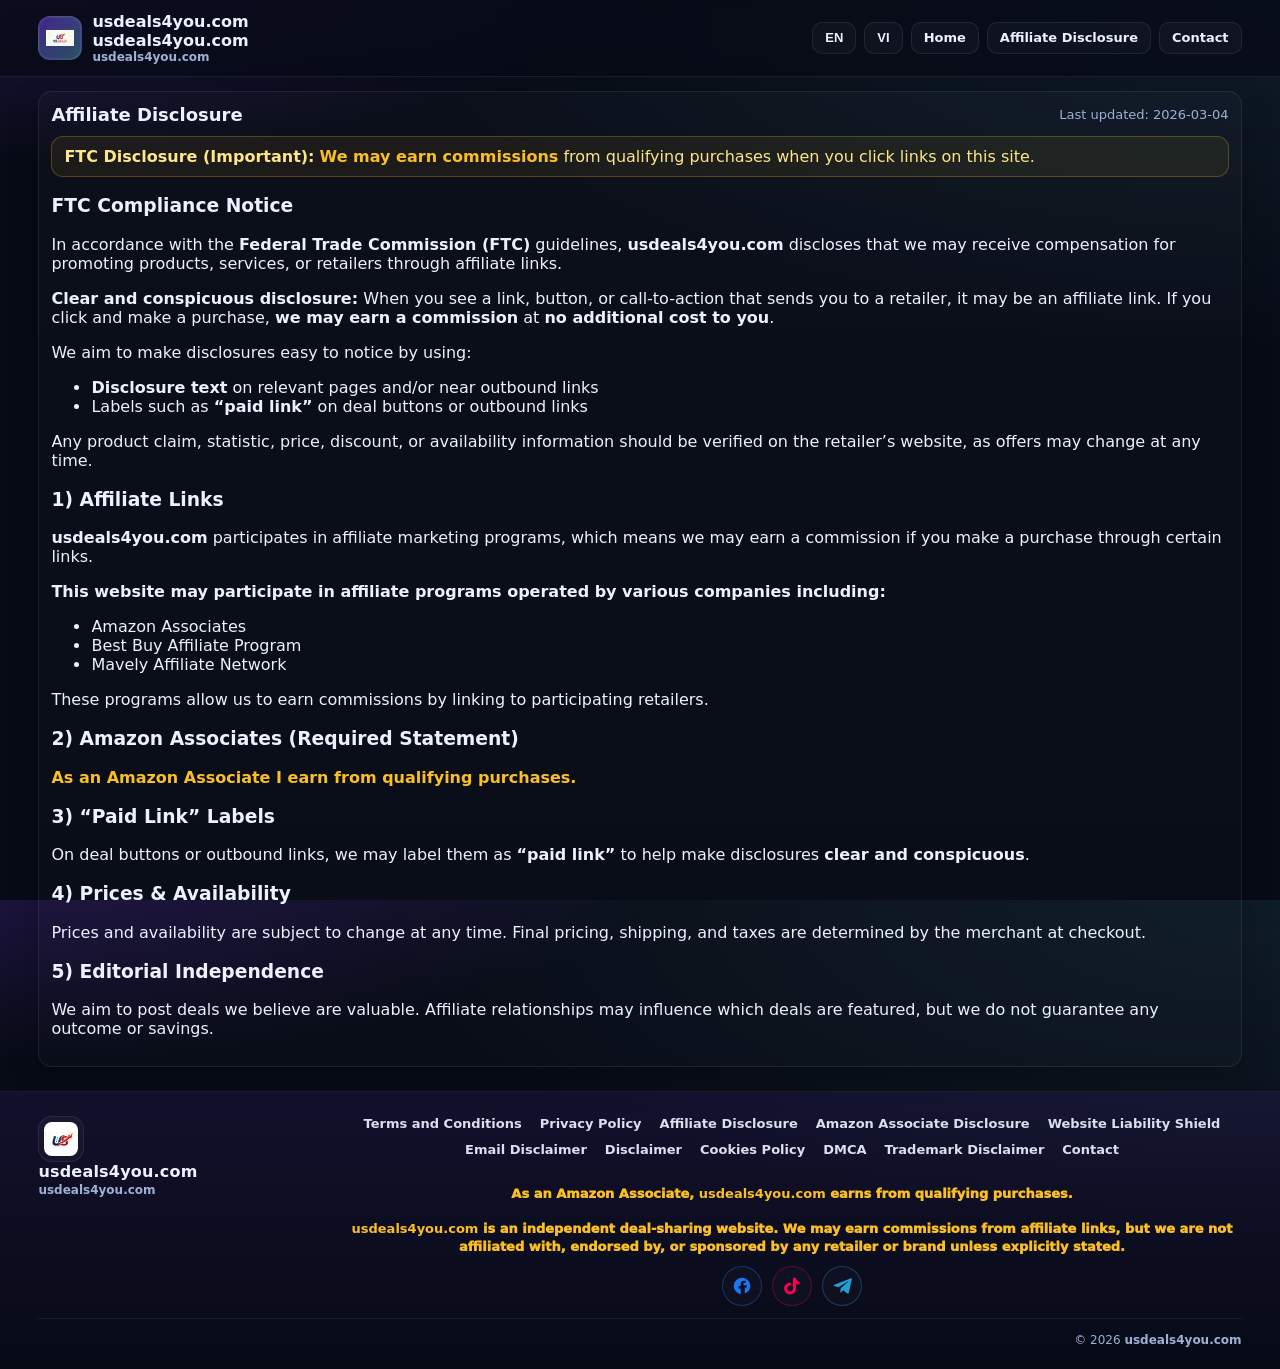
<file: frontend/affiliate-disclosure.html>
<!DOCTYPE html>

<html lang="en">
<head>
<meta charset="utf-8"/>
<meta content="width=device-width, initial-scale=1.0" name="viewport"/>
<title>Affiliate Disclosure • UsDeals4you.com</title>
<meta content="Affiliate disclosure for UsDeals4you.com" name="description"/>
<link href="styles.css" rel="stylesheet"/>
<link href="logo.png" rel="icon"/>
</head>
<body>
<header class="topbar">
<div class="container topbar-inner">
<div class="brand">
<div class="logo"><img alt="UsDeals4you.com" class="logo-img" src="logo.png"/></div>
<div>
<div class="brand-title"><strong>usdeals4you.com</strong></div>
<div class="brand-domain"><strong>usdeals4you.com</strong></div>
<div class="brand-sub"><strong>usdeals4you.com</strong></div>
</div>
</div>
<div class="top-actions">
<button class="btn" id="langEnBtn">EN</button>
<button class="btn" id="langViBtn">VI</button>
<a class="btn" href="index.html">Home</a>
<a class="btn" href="affiliate-disclosure.html">Affiliate Disclosure</a>
<a class="btn" href="contact.html">Contact</a>
</div>
</div>
</header>
<main class="container page-wrap">
<section class="panel"><div class="policy-lang" data-page-lang="en">
<div class="panel-title-row">
<h2>Affiliate Disclosure</h2>
<div class="muted">Last updated: 2026-03-04</div>
</div>
<div class="notice">
<strong>FTC Disclosure (Important):</strong> <span style="color:var(--yellow);font-weight:900;">We may earn commissions</span> from qualifying purchases when you click links on this site.
      </div>
<h3>FTC Compliance Notice</h3>
<p>
        In accordance with the <strong>Federal Trade Commission (FTC)</strong> guidelines,
        <strong>usdeals4you.com</strong> discloses that we may receive compensation for promoting
        products, services, or retailers through affiliate links.
      </p>
<p>
<strong>Clear and conspicuous disclosure:</strong> When you see a link, button, or call-to-action
        that sends you to a retailer, it may be an affiliate link. If you click and make a purchase,
        <strong>we may earn a commission</strong> at <strong>no additional cost to you</strong>.
      </p>
<p>
        We aim to make disclosures easy to notice by using:
      </p>
<ul>
<li><strong>Disclosure text</strong> on relevant pages and/or near outbound links</li>
<li>Labels such as <strong>“paid link”</strong> on deal buttons or outbound links</li>
</ul>
<p>
        Any product claim, statistic, price, discount, or availability information should be verified
        on the retailer’s website, as offers may change at any time.
      </p>
<h3>1) Affiliate Links</h3>
<p><strong>usdeals4you.com</strong> participates in affiliate marketing programs, which means we may earn a commission if you make a purchase through certain links.</p>
<p><strong>This website may participate in affiliate programs operated by various companies including:</strong></p>
<ul>
<li>Amazon Associates</li>
<li>Best Buy Affiliate Program</li>
<li>Mavely Affiliate Network</li>
</ul>
<p>
        These programs allow us to earn commissions by linking to participating retailers.
      </p>
<h3>2) Amazon Associates (Required Statement)</h3>
<p style="font-size:16px;">
<strong style="color:var(--yellow);">As an Amazon Associate I earn from qualifying purchases.</strong>
</p>
<h3>3) “Paid Link” Labels</h3>
<p>On deal buttons or outbound links, we may label them as <strong>“paid link”</strong> to help make disclosures <strong>clear and conspicuous</strong>.</p>
<h3>4) Prices &amp; Availability</h3>
<p>Prices and availability are subject to change at any time. Final pricing, shipping, and taxes are determined by the merchant at checkout.</p>
<h3>5) Editorial Independence</h3>
<p>We aim to post deals we believe are valuable. Affiliate relationships may influence which deals are featured, but we do not guarantee any outcome or savings.</p>
</div><div class="policy-lang" data-page-lang="vi" style="display:none">
<div class="panel-title-row">
<h2>Công bố tiếp thị liên kết</h2>
<div class="muted">Cập nhật lần cuối: 2026-03-04</div>
</div>
<div class="notice">
<strong>Công bố FTC (Quan trọng):</strong>
  Chúng tôi có thể nhận <strong>hoa hồng</strong> từ các đơn hàng đủ điều kiện khi bạn nhấp liên kết trên website này.
</div>
<h3>Thông báo tuân thủ FTC</h3>
<p>
  Theo hướng dẫn của <strong>Ủy ban Thương mại Liên bang Hoa Kỳ (FTC)</strong>,
  <strong>usdeals4you.com</strong> công bố rằng chúng tôi có thể nhận bồi thường/hoa hồng khi quảng bá
  sản phẩm, dịch vụ hoặc nhà bán lẻ thông qua liên kết tiếp thị liên kết.
</p>
<p>
<strong>Công bố rõ ràng và dễ nhận thấy:</strong>
  Khi bạn thấy một liên kết/nút/CTA đưa bạn đến nhà bán lẻ, đó có thể là liên kết affiliate.
  Nếu bạn nhấp và mua hàng, chúng tôi có thể nhận hoa hồng <strong>mà không phát sinh thêm chi phí cho bạn</strong>.
</p>
<p>Chúng tôi cố gắng hiển thị công bố dễ nhận biết bằng cách:</p>
<ul>
<li>Hiển thị nội dung công bố trên các trang liên quan và/hoặc gần liên kết ra ngoài</li>
<li>Dùng nhãn như <strong>“paid link”</strong> trên nút deal hoặc liên kết ra ngoài</li>
</ul>
<p>
  Mọi thông tin về sản phẩm, số liệu, giá, giảm giá hoặc tình trạng còn hàng cần được xác minh trực tiếp trên website nhà bán lẻ,
  vì ưu đãi có thể thay đổi bất cứ lúc nào.
</p>
<h3>1) Liên kết affiliate</h3>
<p>
<strong>usdeals4you.com</strong> tham gia các chương trình tiếp thị liên kết, nghĩa là chúng tôi có thể nhận hoa hồng
  nếu bạn mua hàng thông qua một số liên kết nhất định.
</p>
<p>Website có thể tham gia các chương trình affiliate của nhiều đơn vị, bao gồm:</p>
<ul>
<li>Amazon Associates</li>
<li>Best Buy Affiliate Program</li>
<li>Mavely Affiliate Network</li>
</ul>
<p>Các chương trình này cho phép chúng tôi nhận hoa hồng khi liên kết đến các nhà bán lẻ tham gia chương trình.</p>
<h3>2) Amazon Associates (Tuyên bố bắt buộc)</h3>
<p>As an Amazon Associate I earn from qualifying purchases.</p>
<h3>3) Nhãn “Paid Link”</h3>
<p>
  Trên các nút deal hoặc liên kết ra ngoài, chúng tôi có thể gắn nhãn <strong>“paid link”</strong>
  để việc công bố được <strong>rõ ràng và dễ nhận thấy</strong>.
</p>
<h3>4) Giá &amp; tình trạng còn hàng</h3>
<p>
  Giá và tình trạng còn hàng có thể thay đổi bất cứ lúc nào. Giá cuối cùng, phí vận chuyển và thuế
  do nhà bán lẻ xác định tại bước thanh toán.
</p>
<h3>5) Tính độc lập biên tập</h3>
<p>
  Chúng tôi ưu tiên đăng các deal mà chúng tôi tin là có giá trị.
  Quan hệ affiliate có thể ảnh hưởng đến việc deal nào được ưu tiên hiển thị, nhưng chúng tôi không bảo đảm bất kỳ kết quả hay mức tiết kiệm nào.
</p>
</div></section>
</main>
<footer class="site-footer">
<div class="container footer-inner">
<div class="footer-brand">
<img alt="UsDeals" class="footer-logo" height="46" src="logo_icon_footer.png" width="46"/>
<div>
<div class="footer-title"><strong>usdeals4you.com</strong></div>
<div class="footer-sub"><strong>usdeals4you.com</strong></div>
</div>
</div>
<div class="footer-actions">
<nav aria-label="Footer links" class="footer-links">
<a href="terms.html">Terms and Conditions</a>
<span aria-hidden="true" class="footer-dot">•</span>
<a href="privacy.html">Privacy Policy</a>
<span aria-hidden="true" class="footer-dot">•</span>
<a href="affiliate-disclosure.html">Affiliate Disclosure</a>
<span aria-hidden="true" class="footer-dot">•</span>
<a href="amazon-associate-disclosure.html">Amazon Associate Disclosure</a>
<span aria-hidden="true" class="footer-dot">•</span>
<a href="website-liability-shield.html">Website Liability Shield</a>
<span aria-hidden="true" class="footer-dot">•</span>
<a href="email-disclaimer.html">Email Disclaimer</a>
<span aria-hidden="true" class="footer-dot">•</span>
<a href="disclaimer.html">Disclaimer</a>
<span aria-hidden="true" class="footer-dot">•</span>
<a href="cookies-policy.html">Cookies Policy</a>
<span aria-hidden="true" class="footer-dot">•</span>
<a href="dmca.html">DMCA</a>
<span aria-hidden="true" class="footer-dot">•</span>
<a href="trademark-disclaimer.html">Trademark Disclaimer</a>
<span aria-hidden="true" class="footer-dot">•</span>
<a href="contact.html">Contact</a>
</nav>
<div class="footer-legal">
<div class="footer-highlight">
            As an Amazon Associate, <strong>usdeals4you.com</strong> earns from qualifying purchases.
          </div>
<div class="footer-highlight">
<strong>usdeals4you.com</strong> is an independent deal-sharing website.
            We may earn commissions from affiliate links, but we are not affiliated with,
            endorsed by, or sponsored by any retailer or brand unless explicitly stated.
          </div>
</div>
<div aria-label="Social links" class="footer-social">
<a aria-label="Facebook" class="social-link facebook" href="https://m.facebook.com/groups/2421211278336881/?ref=share&amp;mibextid=wwXIfr" rel="noopener noreferrer" target="_blank" title="Facebook">
<svg aria-hidden="true" class="social-ico" height="18" viewbox="0 0 24 24" width="18">
<path d="M22 12a10 10 0 1 0-11.5 9.9v-7H8v-3h2.5V9.5c0-2.5 1.5-3.9 3.8-3.9 1.1 0 2.2.2 2.2.2v2.4h-1.2c-1.2 0-1.6.8-1.6 1.5V11H18l-.4 3h-2.3v7A10 10 0 0 0 22 12z"></path>
</svg>
</a>
<a aria-label="TikTok" class="social-link tiktok" href="https://www.tiktok.com/@andynguyen9431" rel="noopener noreferrer" target="_blank" title="TikTok">
<svg aria-hidden="true" class="social-ico" height="18" viewbox="0 0 24 24" width="18">
<path d="M16.7 2c.3 2.6 2 4.7 4.3 5v3.1c-1.7 0-3.2-.6-4.3-1.5v6.4c0 3.9-3.2 7.1-7.1 7.1S2.5 19 2.5 15.1 5.7 8 9.6 8c.5 0 1 .1 1.4.2v3.4c-.4-.2-.9-.3-1.4-.3-2 0-3.6 1.6-3.6 3.6s1.6 3.6 3.6 3.6 3.6-1.6 3.6-3.6V2h3.5z"></path>
</svg>
</a>
<a aria-label="Telegram" class="social-link telegram" href="https://t.me/+3ayNHPJCpIhiYjkx" rel="noopener noreferrer" target="_blank" title="Telegram">
<svg aria-hidden="true" class="social-ico" height="18" viewbox="0 0 24 24" width="18">
<path d="M22 3 2.9 10.6c-1.3.5-1.3 1.2-.2 1.5l4.9 1.5 11.3-7.1c.5-.3 1-.1.6.2l-9.2 8.4-.4 5c.6 0 .9-.3 1.2-.6l2.4-2.3 5 3.7c.9.5 1.5.2 1.7-.8L23.8 4c.3-1.3-.5-1.9-1.8-1z"></path>
</svg>
</a>
</div>
</div>
</div>
<div class="container footer-bottom">
<div class="footer-copy">© <span id="footerYear">2026</span> <strong>usdeals4you.com</strong></div>
</div>
</footer>
<script>
    (function(){
      var y = document.getElementById("footerYear");
      if (y) y.textContent = new Date().getFullYear();
    })();
  </script>
<!-- footer_i18n_v2 -->
<script>
(function(){
  const FOOTER_I18N = {
    en: {
      links: {
        "terms.html": "Terms and Conditions",
        "privacy.html": "Privacy Policy",
        "affiliate-disclosure.html": "Affiliate Disclosure",
        "amazon-associate-disclosure.html": "Amazon Associate Disclosure",
        "website-liability-shield.html": "Website Liability Shield",
        "email-disclaimer.html": "Email Disclaimer",
        "disclaimer.html": "Disclaimer",
        "cookies-policy.html": "Cookies Policy",
        "dmca.html": "DMCA",
        "trademark-disclaimer.html": "Trademark Disclaimer",
        "contact.html": "Contact"
      },
      highlights: [
        'As an Amazon Associate, <strong>usdeals4you.com</strong> earns from qualifying purchases.',
        '<strong>usdeals4you.com</strong> is an independent deal-sharing website. We may earn commissions from affiliate links, but we are not affiliated with, endorsed by, or sponsored by any retailer or brand unless explicitly stated.'
      ]
    },
    vi: {
      links: {
        "terms.html": "Điều khoản & Điều kiện",
        "privacy.html": "Chính sách quyền riêng tư",
        "affiliate-disclosure.html": "Tiết lộ liên kết tiếp thị",
        "amazon-associate-disclosure.html": "Tiết lộ Amazon Associate",
        "website-liability-shield.html": "Miễn trừ trách nhiệm website",
        "email-disclaimer.html": "Miễn trừ trách nhiệm email",
        "disclaimer.html": "Tuyên bố miễn trừ trách nhiệm",
        "cookies-policy.html": "Chính sách Cookies",
        "dmca.html": "Chính sách DMCA",
        "trademark-disclaimer.html": "Miễn trừ thương hiệu",
        "contact.html": "Liên hệ"
      },
      highlights: [
        'Là đối tác Amazon Associate, <strong>usdeals4you.com</strong> có thể nhận hoa hồng từ các đơn hàng đủ điều kiện.',
        '<strong>usdeals4you.com</strong> là website chia sẻ deal độc lập. Chúng tôi có thể nhận hoa hồng từ liên kết tiếp thị (affiliate), nhưng không liên kết, không được bảo trợ hay chứng thực bởi bất kỳ nhà bán lẻ hoặc thương hiệu nào, trừ khi có ghi rõ.'
      ]
    }
  };

  function safeGetLang(){
    try { return (localStorage.getItem("lang") || "en").toLowerCase(); }
    catch(e){ return "en"; }
  }

  function safeSetLang(lang){
    try { localStorage.setItem("lang", lang); } catch(e){}
    try { document.documentElement.setAttribute("lang", lang === "vi" ? "vi" : "en"); } catch(e){}
  }

  function applyFooterLang(lang){
    const dict = FOOTER_I18N[lang] || FOOTER_I18N.en;

    document.querySelectorAll(".footer-links a").forEach(a=>{
      const hrefRaw = (a.getAttribute("href") || "").trim();
      const href = hrefRaw.split("#")[0];
      const label = dict.links[href];
      if(label) a.textContent = label;
    });

    const hs = document.querySelectorAll(".footer-highlight");
    if(hs && hs.length){
      if(hs[0] && dict.highlights[0]) hs[0].innerHTML = dict.highlights[0];
      if(hs[1] && dict.highlights[1]) hs[1].innerHTML = dict.highlights[1];
    }
  }

  function setLangAndApply(lang){
    safeSetLang(lang);
    applyFooterLang(lang);
  }

  document.addEventListener("DOMContentLoaded", ()=>{
    const current = safeGetLang();
    applyFooterLang(current);
    safeSetLang(current);

    const enBtn = document.getElementById("langEnBtn");
    const viBtn = document.getElementById("langViBtn");
    if(enBtn) enBtn.addEventListener("click", ()=>setLangAndApply("en"));
    if(viBtn) viBtn.addEventListener("click", ()=>setLangAndApply("vi"));
  });
})();
</script>
<script>
/* policy_body_i18n_v1 */
(function(){
  function safeGetLang(){
    try {
      const v = (localStorage.getItem("lang") || "en").toLowerCase();
      return v.startsWith("vi") ? "vi" : "en";
    } catch(e) { return "en"; }
  }
  function safeSetLang(lang){
    try { localStorage.setItem("lang", lang); } catch(e){}
  }
  function apply(lang){
    document.querySelectorAll("[data-page-lang]").forEach(el=>{
      el.style.display = (el.getAttribute("data-page-lang")===lang) ? "" : "none";
    });
    document.documentElement.setAttribute("lang", lang);
    document.title = (lang==="vi") ? "Công bố tiếp thị liên kết • UsDeals4you.com" : "Affiliate Disclosure • UsDeals4you.com";
  }
  document.addEventListener("DOMContentLoaded", ()=>{
    const current = safeGetLang();
    apply(current);
    const enBtn = document.getElementById("langEnBtn");
    const viBtn = document.getElementById("langViBtn");
    if(enBtn) enBtn.addEventListener("click", ()=>{ safeSetLang("en"); apply("en"); });
    if(viBtn) viBtn.addEventListener("click", ()=>{ safeSetLang("vi"); apply("vi"); });
    window.addEventListener("storage", (ev)=>{
      if(ev.key==="lang") apply(safeGetLang());
    });
  });
})();
</script></body>
</html>
</file>
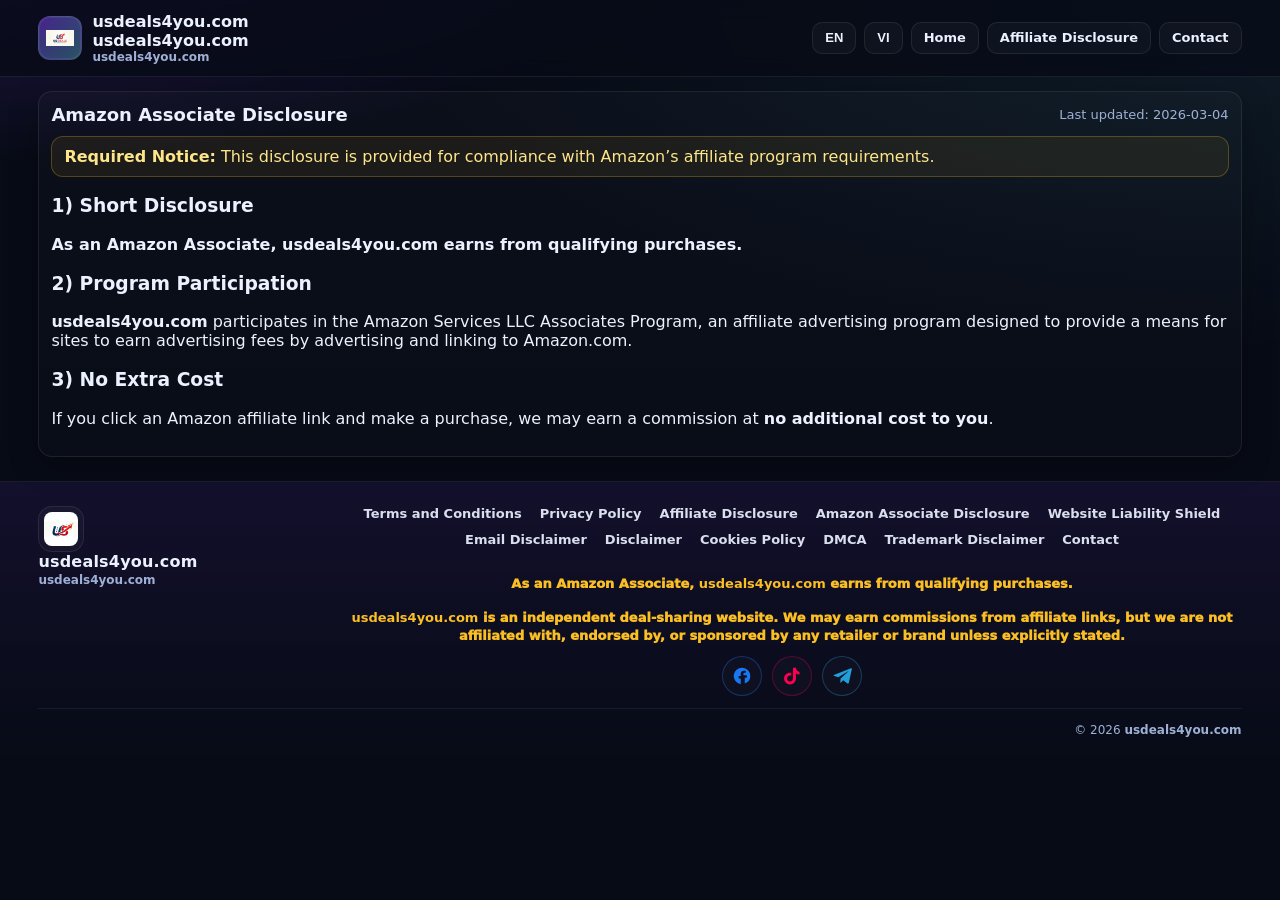
<file: frontend/amazon-associate-disclosure.html>
<!DOCTYPE html>

<html lang="en">
<head>
<meta charset="utf-8"/>
<meta content="width=device-width, initial-scale=1.0" name="viewport"/>
<title>Amazon Associate Disclosure • UsDeals4you.com</title>
<meta content="Amazon Associate disclosure for UsDeals4you.com" name="description"/>
<link href="styles.css" rel="stylesheet"/>
<link href="logo.png" rel="icon"/>
</head>
<body>
<header class="topbar">
<div class="container topbar-inner">
<div class="brand">
<div class="logo"><img alt="UsDeals4you.com" class="logo-img" src="logo.png"/></div>
<div>
<div class="brand-title"><strong>usdeals4you.com</strong></div>
<div class="brand-domain"><strong>usdeals4you.com</strong></div>
<div class="brand-sub"><strong>usdeals4you.com</strong></div>
</div>
</div>
<div class="top-actions">
<button class="btn" id="langEnBtn">EN</button>
<button class="btn" id="langViBtn">VI</button>
<a class="btn" href="index.html">Home</a>
<a class="btn" href="affiliate-disclosure.html">Affiliate Disclosure</a>
<a class="btn" href="contact.html">Contact</a>
</div>
</div>
</header>
<main class="container page-wrap">
<section class="panel"><div class="policy-lang" data-page-lang="en">
<div class="panel-title-row">
<h2>Amazon Associate Disclosure</h2>
<div class="muted">Last updated: 2026-03-04</div>
</div>
<div class="notice">
<strong>Required Notice:</strong>
        This disclosure is provided for compliance with Amazon’s affiliate program requirements.
      </div>
<h3>1) Short Disclosure</h3>
<p><strong>As an Amazon Associate, <strong>usdeals4you.com</strong> earns from qualifying purchases.</strong></p>
<h3>2) Program Participation</h3>
<p>
<strong>usdeals4you.com</strong> participates in the Amazon Services LLC Associates Program,
        an affiliate advertising program designed to provide a means for sites to earn advertising fees
        by advertising and linking to Amazon.com.
      </p>
<h3>3) No Extra Cost</h3>
<p>
        If you click an Amazon affiliate link and make a purchase, we may earn a commission at
        <strong>no additional cost to you</strong>.
      </p>
</div><div class="policy-lang" data-page-lang="vi" style="display:none">
<div class="panel-title-row">
<h2>Công bố Amazon Associates</h2>
<div class="muted">Cập nhật lần cuối: 2026-03-04</div>
</div>
<div class="notice">
<strong>Thông báo bắt buộc:</strong>
  Nội dung này được cung cấp để tuân thủ yêu cầu của chương trình affiliate của Amazon.
</div>
<h3>1) Công bố ngắn</h3>
<p>Với tư cách là Amazon Associate, <strong>usdeals4you.com</strong> kiếm tiền từ các giao dịch đủ điều kiện.</p>
<h3>2) Tham gia chương trình</h3>
<p>
<strong>usdeals4you.com</strong> tham gia chương trình Amazon Services LLC Associates Program,
  một chương trình quảng cáo affiliate được thiết kế để giúp các website kiếm phí quảng cáo
  bằng cách quảng bá và liên kết đến Amazon.com.
</p>
<h3>3) Không phát sinh thêm chi phí</h3>
<p>
  Nếu bạn nhấp liên kết affiliate của Amazon và mua hàng, chúng tôi có thể nhận hoa hồng
  <strong>mà không phát sinh thêm chi phí cho bạn</strong>.
</p>
</div></section>
</main>
<footer class="site-footer">
<div class="container footer-inner">
<div class="footer-brand">
<img alt="UsDeals" class="footer-logo" height="46" src="logo_icon_footer.png" width="46"/>
<div>
<div class="footer-title"><strong>usdeals4you.com</strong></div>
<div class="footer-sub"><strong>usdeals4you.com</strong></div>
</div>
</div>
<div class="footer-actions">
<nav aria-label="Footer links" class="footer-links">
<a href="terms.html">Terms and Conditions</a>
<span aria-hidden="true" class="footer-dot">•</span>
<a href="privacy.html">Privacy Policy</a>
<span aria-hidden="true" class="footer-dot">•</span>
<a href="affiliate-disclosure.html">Affiliate Disclosure</a>
<span aria-hidden="true" class="footer-dot">•</span>
<a href="amazon-associate-disclosure.html">Amazon Associate Disclosure</a>
<span aria-hidden="true" class="footer-dot">•</span>
<a href="website-liability-shield.html">Website Liability Shield</a>
<span aria-hidden="true" class="footer-dot">•</span>
<a href="email-disclaimer.html">Email Disclaimer</a>
<span aria-hidden="true" class="footer-dot">•</span>
<a href="disclaimer.html">Disclaimer</a>
<span aria-hidden="true" class="footer-dot">•</span>
<a href="cookies-policy.html">Cookies Policy</a>
<span aria-hidden="true" class="footer-dot">•</span>
<a href="dmca.html">DMCA</a>
<span aria-hidden="true" class="footer-dot">•</span>
<a href="trademark-disclaimer.html">Trademark Disclaimer</a>
<span aria-hidden="true" class="footer-dot">•</span>
<a href="contact.html">Contact</a>
</nav>
<div class="footer-legal">
<div class="footer-highlight">
            As an Amazon Associate, <strong>usdeals4you.com</strong> earns from qualifying purchases.
          </div>
<div class="footer-highlight">
<strong>usdeals4you.com</strong> is an independent deal-sharing website.
            We may earn commissions from affiliate links, but we are not affiliated with,
            endorsed by, or sponsored by any retailer or brand unless explicitly stated.
          </div>
</div>
<div aria-label="Social links" class="footer-social">
<a aria-label="Facebook" class="social-link facebook" href="https://m.facebook.com/groups/2421211278336881/?ref=share&amp;mibextid=wwXIfr" rel="noopener noreferrer" target="_blank" title="Facebook">
<svg aria-hidden="true" class="social-ico" height="18" viewbox="0 0 24 24" width="18">
<path d="M22 12a10 10 0 1 0-11.5 9.9v-7H8v-3h2.5V9.5c0-2.5 1.5-3.9 3.8-3.9 1.1 0 2.2.2 2.2.2v2.4h-1.2c-1.2 0-1.6.8-1.6 1.5V11H18l-.4 3h-2.3v7A10 10 0 0 0 22 12z"></path>
</svg>
</a>
<a aria-label="TikTok" class="social-link tiktok" href="https://www.tiktok.com/@andynguyen9431" rel="noopener noreferrer" target="_blank" title="TikTok">
<svg aria-hidden="true" class="social-ico" height="18" viewbox="0 0 24 24" width="18">
<path d="M16.7 2c.3 2.6 2 4.7 4.3 5v3.1c-1.7 0-3.2-.6-4.3-1.5v6.4c0 3.9-3.2 7.1-7.1 7.1S2.5 19 2.5 15.1 5.7 8 9.6 8c.5 0 1 .1 1.4.2v3.4c-.4-.2-.9-.3-1.4-.3-2 0-3.6 1.6-3.6 3.6s1.6 3.6 3.6 3.6 3.6-1.6 3.6-3.6V2h3.5z"></path>
</svg>
</a>
<a aria-label="Telegram" class="social-link telegram" href="https://t.me/+3ayNHPJCpIhiYjkx" rel="noopener noreferrer" target="_blank" title="Telegram">
<svg aria-hidden="true" class="social-ico" height="18" viewbox="0 0 24 24" width="18">
<path d="M22 3 2.9 10.6c-1.3.5-1.3 1.2-.2 1.5l4.9 1.5 11.3-7.1c.5-.3 1-.1.6.2l-9.2 8.4-.4 5c.6 0 .9-.3 1.2-.6l2.4-2.3 5 3.7c.9.5 1.5.2 1.7-.8L23.8 4c.3-1.3-.5-1.9-1.8-1z"></path>
</svg>
</a>
</div>
</div>
</div>
<div class="container footer-bottom">
<div class="footer-copy">© <span id="footerYear">2026</span> <strong>usdeals4you.com</strong></div>
</div>
</footer>
<script>
    (function(){
      var y = document.getElementById("footerYear");
      if (y) y.textContent = new Date().getFullYear();
    })();
  </script>
<!-- footer_i18n_v2 -->
<script>
(function(){
  const FOOTER_I18N = {
    en: {
      links: {
        "terms.html": "Terms and Conditions",
        "privacy.html": "Privacy Policy",
        "affiliate-disclosure.html": "Affiliate Disclosure",
        "amazon-associate-disclosure.html": "Amazon Associate Disclosure",
        "website-liability-shield.html": "Website Liability Shield",
        "email-disclaimer.html": "Email Disclaimer",
        "disclaimer.html": "Disclaimer",
        "cookies-policy.html": "Cookies Policy",
        "dmca.html": "DMCA",
        "trademark-disclaimer.html": "Trademark Disclaimer",
        "contact.html": "Contact"
      },
      highlights: [
        'As an Amazon Associate, <strong>usdeals4you.com</strong> earns from qualifying purchases.',
        '<strong>usdeals4you.com</strong> is an independent deal-sharing website. We may earn commissions from affiliate links, but we are not affiliated with, endorsed by, or sponsored by any retailer or brand unless explicitly stated.'
      ]
    },
    vi: {
      links: {
        "terms.html": "Điều khoản & Điều kiện",
        "privacy.html": "Chính sách quyền riêng tư",
        "affiliate-disclosure.html": "Tiết lộ liên kết tiếp thị",
        "amazon-associate-disclosure.html": "Tiết lộ Amazon Associate",
        "website-liability-shield.html": "Miễn trừ trách nhiệm website",
        "email-disclaimer.html": "Miễn trừ trách nhiệm email",
        "disclaimer.html": "Tuyên bố miễn trừ trách nhiệm",
        "cookies-policy.html": "Chính sách Cookies",
        "dmca.html": "Chính sách DMCA",
        "trademark-disclaimer.html": "Miễn trừ thương hiệu",
        "contact.html": "Liên hệ"
      },
      highlights: [
        'Là đối tác Amazon Associate, <strong>usdeals4you.com</strong> có thể nhận hoa hồng từ các đơn hàng đủ điều kiện.',
        '<strong>usdeals4you.com</strong> là website chia sẻ deal độc lập. Chúng tôi có thể nhận hoa hồng từ liên kết tiếp thị (affiliate), nhưng không liên kết, không được bảo trợ hay chứng thực bởi bất kỳ nhà bán lẻ hoặc thương hiệu nào, trừ khi có ghi rõ.'
      ]
    }
  };

  function safeGetLang(){
    try { return (localStorage.getItem("lang") || "en").toLowerCase(); }
    catch(e){ return "en"; }
  }

  function safeSetLang(lang){
    try { localStorage.setItem("lang", lang); } catch(e){}
    try { document.documentElement.setAttribute("lang", lang === "vi" ? "vi" : "en"); } catch(e){}
  }

  function applyFooterLang(lang){
    const dict = FOOTER_I18N[lang] || FOOTER_I18N.en;

    document.querySelectorAll(".footer-links a").forEach(a=>{
      const hrefRaw = (a.getAttribute("href") || "").trim();
      const href = hrefRaw.split("#")[0];
      const label = dict.links[href];
      if(label) a.textContent = label;
    });

    const hs = document.querySelectorAll(".footer-highlight");
    if(hs && hs.length){
      if(hs[0] && dict.highlights[0]) hs[0].innerHTML = dict.highlights[0];
      if(hs[1] && dict.highlights[1]) hs[1].innerHTML = dict.highlights[1];
    }
  }

  function setLangAndApply(lang){
    safeSetLang(lang);
    applyFooterLang(lang);
  }

  document.addEventListener("DOMContentLoaded", ()=>{
    const current = safeGetLang();
    applyFooterLang(current);
    safeSetLang(current);

    const enBtn = document.getElementById("langEnBtn");
    const viBtn = document.getElementById("langViBtn");
    if(enBtn) enBtn.addEventListener("click", ()=>setLangAndApply("en"));
    if(viBtn) viBtn.addEventListener("click", ()=>setLangAndApply("vi"));
  });
})();
</script>
<script>
/* policy_body_i18n_v1 */
(function(){
  function safeGetLang(){
    try {
      const v = (localStorage.getItem("lang") || "en").toLowerCase();
      return v.startsWith("vi") ? "vi" : "en";
    } catch(e) { return "en"; }
  }
  function safeSetLang(lang){
    try { localStorage.setItem("lang", lang); } catch(e){}
  }
  function apply(lang){
    document.querySelectorAll("[data-page-lang]").forEach(el=>{
      el.style.display = (el.getAttribute("data-page-lang")===lang) ? "" : "none";
    });
    document.documentElement.setAttribute("lang", lang);
    document.title = (lang==="vi") ? "Công bố Amazon Associates • UsDeals4you.com" : "Amazon Associate Disclosure • UsDeals4you.com";
  }
  document.addEventListener("DOMContentLoaded", ()=>{
    const current = safeGetLang();
    apply(current);
    const enBtn = document.getElementById("langEnBtn");
    const viBtn = document.getElementById("langViBtn");
    if(enBtn) enBtn.addEventListener("click", ()=>{ safeSetLang("en"); apply("en"); });
    if(viBtn) viBtn.addEventListener("click", ()=>{ safeSetLang("vi"); apply("vi"); });
    window.addEventListener("storage", (ev)=>{
      if(ev.key==="lang") apply(safeGetLang());
    });
  });
})();
</script></body>
</html>
</file>
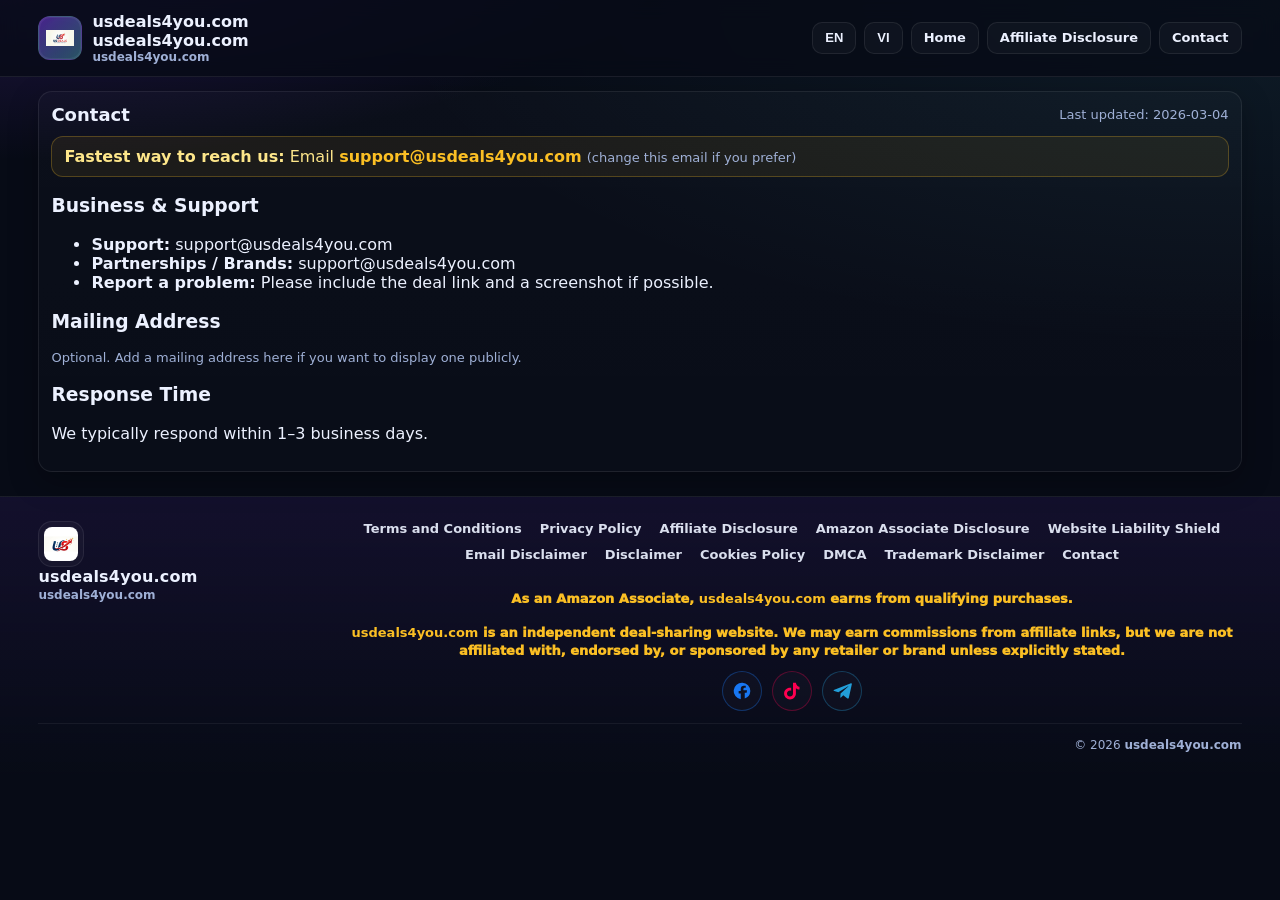
<file: frontend/contact.html>
<!DOCTYPE html>

<html lang="en">
<head>
<meta charset="utf-8"/>
<meta content="width=device-width, initial-scale=1.0" name="viewport"/>
<title>Contact • UsDeals</title>
<meta content="Contact UsDeals" name="description"/>
<link href="styles.css" rel="stylesheet"/>
<link href="logo.png" rel="icon"/>
</head>
<body>
<header class="topbar">
<div class="container topbar-inner">
<div class="brand">
<div class="logo"><img alt="UsDeals" class="logo-img" src="logo.png"/></div>
<div>
<div class="brand-title"><strong>usdeals4you.com</strong></div>
<div class="brand-domain"><strong>usdeals4you.com</strong></div>
<div class="brand-sub"><strong>usdeals4you.com</strong></div>
</div>
</div>
<div class="top-actions">
<button class="btn" id="langEnBtn">EN</button>
<button class="btn" id="langViBtn">VI</button>
<a class="btn" href="index.html">Home</a>
<a class="btn" href="affiliate-disclosure.html">Affiliate Disclosure</a>
<a class="btn" href="contact.html">Contact</a>
</div>
</div>
</header>
<main class="container page-wrap">
<section class="panel"><div class="policy-lang" data-page-lang="en">
<div class="panel-title-row">
<h2>Contact</h2>
<div class="muted">Last updated: 2026-03-04</div>
</div>
<div class="notice">
<strong>Fastest way to reach us:</strong> Email <span style="color:var(--yellow);font-weight:900;">support@usdeals4you.com</span>
<span class="muted">(change this email if you prefer)</span>
</div>
<h3>Business &amp; Support</h3>
<ul>
<li><strong>Support:</strong> support@usdeals4you.com</li>
<li><strong>Partnerships / Brands:</strong> support@usdeals4you.com</li>
<li><strong>Report a problem:</strong> Please include the deal link and a screenshot if possible.</li>
</ul>
<h3>Mailing Address</h3>
<p class="muted">Optional. Add a mailing address here if you want to display one publicly.</p>
<h3>Response Time</h3>
<p>We typically respond within 1–3 business days.</p>
</div><div class="policy-lang" data-page-lang="vi" style="display:none">
<div class="panel-title-row">
<h2>Liên hệ</h2>
<div class="muted">Cập nhật lần cuối: 2026-03-04</div>
</div>
<div class="notice">
<strong>Cách nhanh nhất để liên hệ:</strong>
  Email <strong>support@usdeals4you.com</strong> (bạn có thể đổi email này nếu muốn).
</div>
<h3>Hỗ trợ &amp; hợp tác</h3>
<ul>
<li><strong>Hỗ trợ:</strong> support@usdeals4you.com</li>
<li><strong>Hợp tác / Thương hiệu:</strong> support@usdeals4you.com</li>
</ul>
<h3>Báo lỗi / báo sự cố</h3>
<p>Nếu có thể, vui lòng gửi kèm link deal và ảnh chụp màn hình để chúng tôi kiểm tra nhanh hơn.</p>
<h3>Địa chỉ gửi thư</h3>
<p>Tùy chọn. Bạn có thể thêm địa chỉ gửi thư tại đây nếu muốn hiển thị công khai.</p>
<h3>Thời gian phản hồi</h3>
<p>Chúng tôi thường phản hồi trong vòng <strong>1–3</strong> ngày làm việc.</p>
</div></section>
</main>
<footer class="site-footer">
<div class="container footer-inner">
<div class="footer-brand">
<img alt="UsDeals" class="footer-logo" height="46" src="logo_icon_footer.png" width="46"/>
<div>
<div class="footer-title"><strong>usdeals4you.com</strong></div>
<div class="footer-sub"><strong>usdeals4you.com</strong></div>
</div>
</div>
<div class="footer-actions">
<nav aria-label="Footer links" class="footer-links">
<a href="terms.html">Terms and Conditions</a>
<span aria-hidden="true" class="footer-dot">•</span>
<a href="privacy.html">Privacy Policy</a>
<span aria-hidden="true" class="footer-dot">•</span>
<a href="affiliate-disclosure.html">Affiliate Disclosure</a>
<span aria-hidden="true" class="footer-dot">•</span>
<a href="amazon-associate-disclosure.html">Amazon Associate Disclosure</a>
<span aria-hidden="true" class="footer-dot">•</span>
<a href="website-liability-shield.html">Website Liability Shield</a>
<span aria-hidden="true" class="footer-dot">•</span>
<a href="email-disclaimer.html">Email Disclaimer</a>
<span aria-hidden="true" class="footer-dot">•</span>
<a href="disclaimer.html">Disclaimer</a>
<span aria-hidden="true" class="footer-dot">•</span>
<a href="cookies-policy.html">Cookies Policy</a>
<span aria-hidden="true" class="footer-dot">•</span>
<a href="dmca.html">DMCA</a>
<span aria-hidden="true" class="footer-dot">•</span>
<a href="trademark-disclaimer.html">Trademark Disclaimer</a>
<span aria-hidden="true" class="footer-dot">•</span>
<a href="contact.html">Contact</a>
</nav>
<div class="footer-legal">
<div class="footer-highlight">
            As an Amazon Associate, <strong>usdeals4you.com</strong> earns from qualifying purchases.
          </div>
<div class="footer-highlight">
<strong>usdeals4you.com</strong> is an independent deal-sharing website.
            We may earn commissions from affiliate links, but we are not affiliated with,
            endorsed by, or sponsored by any retailer or brand unless explicitly stated.
          </div>
</div>
<div aria-label="Social links" class="footer-social">
<a aria-label="Facebook" class="social-link facebook" href="https://m.facebook.com/groups/2421211278336881/?ref=share&amp;mibextid=wwXIfr" rel="noopener noreferrer" target="_blank" title="Facebook">
<svg aria-hidden="true" class="social-ico" height="18" viewbox="0 0 24 24" width="18">
<path d="M22 12a10 10 0 1 0-11.5 9.9v-7H8v-3h2.5V9.5c0-2.5 1.5-3.9 3.8-3.9 1.1 0 2.2.2 2.2.2v2.4h-1.2c-1.2 0-1.6.8-1.6 1.5V11H18l-.4 3h-2.3v7A10 10 0 0 0 22 12z"></path>
</svg>
</a>
<a aria-label="TikTok" class="social-link tiktok" href="https://www.tiktok.com/@andynguyen9431" rel="noopener noreferrer" target="_blank" title="TikTok">
<svg aria-hidden="true" class="social-ico" height="18" viewbox="0 0 24 24" width="18">
<path d="M16.7 2c.3 2.6 2 4.7 4.3 5v3.1c-1.7 0-3.2-.6-4.3-1.5v6.4c0 3.9-3.2 7.1-7.1 7.1S2.5 19 2.5 15.1 5.7 8 9.6 8c.5 0 1 .1 1.4.2v3.4c-.4-.2-.9-.3-1.4-.3-2 0-3.6 1.6-3.6 3.6s1.6 3.6 3.6 3.6 3.6-1.6 3.6-3.6V2h3.5z"></path>
</svg>
</a>
<a aria-label="Telegram" class="social-link telegram" href="https://t.me/+3ayNHPJCpIhiYjkx" rel="noopener noreferrer" target="_blank" title="Telegram">
<svg aria-hidden="true" class="social-ico" height="18" viewbox="0 0 24 24" width="18">
<path d="M22 3 2.9 10.6c-1.3.5-1.3 1.2-.2 1.5l4.9 1.5 11.3-7.1c.5-.3 1-.1.6.2l-9.2 8.4-.4 5c.6 0 .9-.3 1.2-.6l2.4-2.3 5 3.7c.9.5 1.5.2 1.7-.8L23.8 4c.3-1.3-.5-1.9-1.8-1z"></path>
</svg>
</a>
</div>
</div>
</div>
<div class="container footer-bottom">
<div class="footer-copy">© <span id="footerYear">2026</span> <strong>usdeals4you.com</strong></div>
</div>
</footer>
<script>
    (function(){
      var y = document.getElementById("footerYear");
      if (y) y.textContent = new Date().getFullYear();
    })();
  </script>
<!-- footer_i18n_v2 -->
<script>
(function(){
  const FOOTER_I18N = {
    en: {
      links: {
        "terms.html": "Terms and Conditions",
        "privacy.html": "Privacy Policy",
        "affiliate-disclosure.html": "Affiliate Disclosure",
        "amazon-associate-disclosure.html": "Amazon Associate Disclosure",
        "website-liability-shield.html": "Website Liability Shield",
        "email-disclaimer.html": "Email Disclaimer",
        "disclaimer.html": "Disclaimer",
        "cookies-policy.html": "Cookies Policy",
        "dmca.html": "DMCA",
        "trademark-disclaimer.html": "Trademark Disclaimer",
        "contact.html": "Contact"
      },
      highlights: [
        'As an Amazon Associate, <strong>usdeals4you.com</strong> earns from qualifying purchases.',
        '<strong>usdeals4you.com</strong> is an independent deal-sharing website. We may earn commissions from affiliate links, but we are not affiliated with, endorsed by, or sponsored by any retailer or brand unless explicitly stated.'
      ]
    },
    vi: {
      links: {
        "terms.html": "Điều khoản & Điều kiện",
        "privacy.html": "Chính sách quyền riêng tư",
        "affiliate-disclosure.html": "Tiết lộ liên kết tiếp thị",
        "amazon-associate-disclosure.html": "Tiết lộ Amazon Associate",
        "website-liability-shield.html": "Miễn trừ trách nhiệm website",
        "email-disclaimer.html": "Miễn trừ trách nhiệm email",
        "disclaimer.html": "Tuyên bố miễn trừ trách nhiệm",
        "cookies-policy.html": "Chính sách Cookies",
        "dmca.html": "Chính sách DMCA",
        "trademark-disclaimer.html": "Miễn trừ thương hiệu",
        "contact.html": "Liên hệ"
      },
      highlights: [
        'Là đối tác Amazon Associate, <strong>usdeals4you.com</strong> có thể nhận hoa hồng từ các đơn hàng đủ điều kiện.',
        '<strong>usdeals4you.com</strong> là website chia sẻ deal độc lập. Chúng tôi có thể nhận hoa hồng từ liên kết tiếp thị (affiliate), nhưng không liên kết, không được bảo trợ hay chứng thực bởi bất kỳ nhà bán lẻ hoặc thương hiệu nào, trừ khi có ghi rõ.'
      ]
    }
  };

  function safeGetLang(){
    try { return (localStorage.getItem("lang") || "en").toLowerCase(); }
    catch(e){ return "en"; }
  }

  function safeSetLang(lang){
    try { localStorage.setItem("lang", lang); } catch(e){}
    try { document.documentElement.setAttribute("lang", lang === "vi" ? "vi" : "en"); } catch(e){}
  }

  function applyFooterLang(lang){
    const dict = FOOTER_I18N[lang] || FOOTER_I18N.en;

    document.querySelectorAll(".footer-links a").forEach(a=>{
      const hrefRaw = (a.getAttribute("href") || "").trim();
      const href = hrefRaw.split("#")[0];
      const label = dict.links[href];
      if(label) a.textContent = label;
    });

    const hs = document.querySelectorAll(".footer-highlight");
    if(hs && hs.length){
      if(hs[0] && dict.highlights[0]) hs[0].innerHTML = dict.highlights[0];
      if(hs[1] && dict.highlights[1]) hs[1].innerHTML = dict.highlights[1];
    }
  }

  function setLangAndApply(lang){
    safeSetLang(lang);
    applyFooterLang(lang);
  }

  document.addEventListener("DOMContentLoaded", ()=>{
    const current = safeGetLang();
    applyFooterLang(current);
    safeSetLang(current);

    const enBtn = document.getElementById("langEnBtn");
    const viBtn = document.getElementById("langViBtn");
    if(enBtn) enBtn.addEventListener("click", ()=>setLangAndApply("en"));
    if(viBtn) viBtn.addEventListener("click", ()=>setLangAndApply("vi"));
  });
})();
</script>
<script>
/* policy_body_i18n_v1 */
(function(){
  function safeGetLang(){
    try {
      const v = (localStorage.getItem("lang") || "en").toLowerCase();
      return v.startsWith("vi") ? "vi" : "en";
    } catch(e) { return "en"; }
  }
  function safeSetLang(lang){
    try { localStorage.setItem("lang", lang); } catch(e){}
  }
  function apply(lang){
    document.querySelectorAll("[data-page-lang]").forEach(el=>{
      el.style.display = (el.getAttribute("data-page-lang")===lang) ? "" : "none";
    });
    document.documentElement.setAttribute("lang", lang);
    document.title = (lang==="vi") ? "Liên hệ • UsDeals4you.com" : "Contact • UsDeals";
  }
  document.addEventListener("DOMContentLoaded", ()=>{
    const current = safeGetLang();
    apply(current);
    const enBtn = document.getElementById("langEnBtn");
    const viBtn = document.getElementById("langViBtn");
    if(enBtn) enBtn.addEventListener("click", ()=>{ safeSetLang("en"); apply("en"); });
    if(viBtn) viBtn.addEventListener("click", ()=>{ safeSetLang("vi"); apply("vi"); });
    window.addEventListener("storage", (ev)=>{
      if(ev.key==="lang") apply(safeGetLang());
    });
  });
})();
</script></body>
</html>
</file>
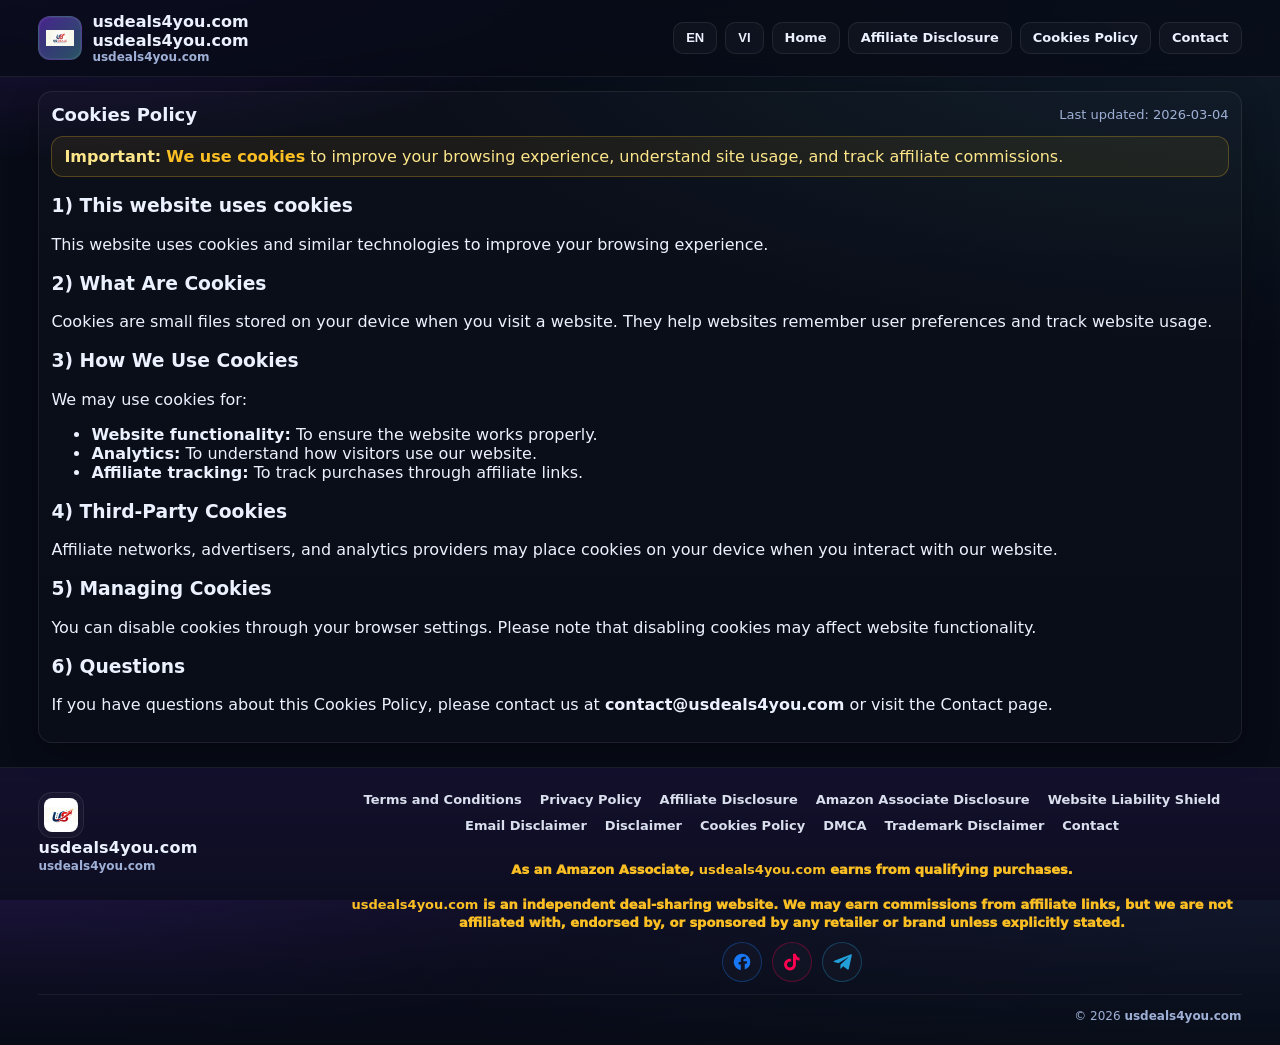
<file: frontend/cookies-policy.html>
<!DOCTYPE html>

<html lang="en">
<head>
<meta charset="utf-8"/>
<meta content="width=device-width, initial-scale=1.0" name="viewport"/>
<title>Cookies Policy • UsDeals4you.com</title>
<meta content="Cookies policy for UsDeals4you.com" name="description"/>
<link href="styles.css" rel="stylesheet"/>
<link href="logo.png" rel="icon"/>
</head>
<body>
<header class="topbar">
<div class="container topbar-inner">
<div class="brand">
<div class="logo"><img alt="UsDeals4you.com" class="logo-img" src="logo.png"/></div>
<div>
<div class="brand-title"><strong>usdeals4you.com</strong></div>
<div class="brand-domain"><strong>usdeals4you.com</strong></div>
<div class="brand-sub"><strong>usdeals4you.com</strong></div>
</div>
</div>
<div class="top-actions">
<button class="btn" id="langEnBtn">EN</button>
<button class="btn" id="langViBtn">VI</button>
<a class="btn" href="index.html">Home</a>
<a class="btn" href="affiliate-disclosure.html">Affiliate Disclosure</a>
<a aria-current="page" class="btn" href="cookies-policy.html">Cookies Policy</a>
<a class="btn" href="contact.html">Contact</a>
</div>
</div>
</header>
<main class="container page-wrap">
<section class="panel"><div class="policy-lang" data-page-lang="en">
<div class="panel-title-row">
<h2>Cookies Policy</h2>
<div class="muted">Last updated: 2026-03-04</div>
</div>
<div class="notice">
<strong>Important:</strong>
<span style="color:var(--yellow);font-weight:900;">We use cookies</span>
        to improve your browsing experience, understand site usage, and track affiliate commissions.
      </div>
<h3>1) This website uses cookies</h3>
<p>
        This website uses cookies and similar technologies to improve your browsing experience.
      </p>
<h3>2) What Are Cookies</h3>
<p>
        Cookies are small files stored on your device when you visit a website.
        They help websites remember user preferences and track website usage.
      </p>
<h3>3) How We Use Cookies</h3>
<p>We may use cookies for:</p>
<ul>
<li>
<strong>Website functionality:</strong>
          To ensure the website works properly.
        </li>
<li>
<strong>Analytics:</strong>
          To understand how visitors use our website.
        </li>
<li>
<strong>Affiliate tracking:</strong>
          To track purchases through affiliate links.
        </li>
</ul>
<h3>4) Third-Party Cookies</h3>
<p>
        Affiliate networks, advertisers, and analytics providers may place cookies on your device
        when you interact with our website.
      </p>
<h3>5) Managing Cookies</h3>
<p>
        You can disable cookies through your browser settings.
        Please note that disabling cookies may affect website functionality.
      </p>
<h3>6) Questions</h3>
<p>
        If you have questions about this Cookies Policy, please contact us at
        <strong>contact@usdeals4you.com</strong> or visit the <a href="contact.html">Contact</a> page.
      </p>
</div><div class="policy-lang" data-page-lang="vi" style="display:none">
<div class="panel-title-row">
<h2>Chính sách cookie</h2>
<div class="muted">Cập nhật lần cuối: 2026-03-04</div>
</div>
<div class="notice">
<strong>Quan trọng:</strong>
  Chúng tôi sử dụng <strong>cookie</strong> để cải thiện trải nghiệm duyệt web, hiểu cách website được sử dụng
  và theo dõi hoa hồng affiliate (nếu có).
</div>
<h3>1) Website này sử dụng cookie</h3>
<p>Website này sử dụng cookie và các công nghệ tương tự để nâng cao trải nghiệm của bạn.</p>
<h3>2) Cookie là gì?</h3>
<p>
  Cookie là các tệp nhỏ được lưu trên thiết bị của bạn khi bạn truy cập một website.
  Cookie giúp website ghi nhớ tùy chọn và theo dõi mức độ sử dụng.
</p>
<h3>3) Chúng tôi dùng cookie như thế nào?</h3>
<p>Chúng tôi có thể dùng cookie cho các mục đích:</p>
<ul>
<li><strong>Chức năng website:</strong> đảm bảo website hoạt động ổn định.</li>
<li><strong>Phân tích (analytics):</strong> hiểu cách khách truy cập sử dụng website.</li>
<li><strong>Theo dõi affiliate:</strong> ghi nhận mua hàng thông qua liên kết affiliate.</li>
</ul>
<h3>4) Cookie của bên thứ ba</h3>
<p>
  Các mạng lưới affiliate, nhà quảng cáo và nhà cung cấp analytics có thể đặt cookie trên thiết bị của bạn
  khi bạn tương tác với website.
</p>
<h3>5) Quản lý cookie</h3>
<p>
  Bạn có thể tắt cookie trong cài đặt trình duyệt.
  Lưu ý: tắt cookie có thể ảnh hưởng đến một số chức năng của website.
</p>
<h3>6) Câu hỏi</h3>
<p>
  Nếu bạn có câu hỏi về Chính sách cookie này, vui lòng liên hệ
  <strong>contact@usdeals4you.com</strong> hoặc truy cập <a href="contact.html">Trang liên hệ</a>.
</p>
</div></section>
</main>
<footer class="site-footer">
<div class="container footer-inner">
<div class="footer-brand">
<img alt="UsDeals" class="footer-logo" height="46" src="logo_icon_footer.png" width="46"/>
<div>
<div class="footer-title"><strong>usdeals4you.com</strong></div>
<div class="footer-sub"><strong>usdeals4you.com</strong></div>
</div>
</div>
<div class="footer-actions">
<nav aria-label="Footer links" class="footer-links">
<a href="terms.html">Terms and Conditions</a>
<span aria-hidden="true" class="footer-dot">•</span>
<a href="privacy.html">Privacy Policy</a>
<span aria-hidden="true" class="footer-dot">•</span>
<a href="affiliate-disclosure.html">Affiliate Disclosure</a>
<span aria-hidden="true" class="footer-dot">•</span>
<a href="amazon-associate-disclosure.html">Amazon Associate Disclosure</a>
<span aria-hidden="true" class="footer-dot">•</span>
<a href="website-liability-shield.html">Website Liability Shield</a>
<span aria-hidden="true" class="footer-dot">•</span>
<a href="email-disclaimer.html">Email Disclaimer</a>
<span aria-hidden="true" class="footer-dot">•</span>
<a href="disclaimer.html">Disclaimer</a>
<span aria-hidden="true" class="footer-dot">•</span>
<a href="cookies-policy.html">Cookies Policy</a>
<span aria-hidden="true" class="footer-dot">•</span>
<a href="dmca.html">DMCA</a>
<span aria-hidden="true" class="footer-dot">•</span>
<a href="trademark-disclaimer.html">Trademark Disclaimer</a>
<span aria-hidden="true" class="footer-dot">•</span>
<a href="contact.html">Contact</a>
</nav>
<div class="footer-legal">
<div class="footer-highlight">
            As an Amazon Associate, <strong>usdeals4you.com</strong> earns from qualifying purchases.
          </div>
<div class="footer-highlight">
<strong>usdeals4you.com</strong> is an independent deal-sharing website.
            We may earn commissions from affiliate links, but we are not affiliated with,
            endorsed by, or sponsored by any retailer or brand unless explicitly stated.
          </div>
</div>
<div aria-label="Social links" class="footer-social">
<a aria-label="Facebook" class="social-link facebook" href="https://m.facebook.com/groups/2421211278336881/?ref=share&amp;mibextid=wwXIfr" rel="noopener noreferrer" target="_blank" title="Facebook">
<svg aria-hidden="true" class="social-ico" height="18" viewbox="0 0 24 24" width="18">
<path d="M22 12a10 10 0 1 0-11.5 9.9v-7H8v-3h2.5V9.5c0-2.5 1.5-3.9 3.8-3.9 1.1 0 2.2.2 2.2.2v2.4h-1.2c-1.2 0-1.6.8-1.6 1.5V11H18l-.4 3h-2.3v7A10 10 0 0 0 22 12z"></path>
</svg>
</a>
<a aria-label="TikTok" class="social-link tiktok" href="https://www.tiktok.com/@andynguyen9431" rel="noopener noreferrer" target="_blank" title="TikTok">
<svg aria-hidden="true" class="social-ico" height="18" viewbox="0 0 24 24" width="18">
<path d="M16.7 2c.3 2.6 2 4.7 4.3 5v3.1c-1.7 0-3.2-.6-4.3-1.5v6.4c0 3.9-3.2 7.1-7.1 7.1S2.5 19 2.5 15.1 5.7 8 9.6 8c.5 0 1 .1 1.4.2v3.4c-.4-.2-.9-.3-1.4-.3-2 0-3.6 1.6-3.6 3.6s1.6 3.6 3.6 3.6 3.6-1.6 3.6-3.6V2h3.5z"></path>
</svg>
</a>
<a aria-label="Telegram" class="social-link telegram" href="https://t.me/+3ayNHPJCpIhiYjkx" rel="noopener noreferrer" target="_blank" title="Telegram">
<svg aria-hidden="true" class="social-ico" height="18" viewbox="0 0 24 24" width="18">
<path d="M22 3 2.9 10.6c-1.3.5-1.3 1.2-.2 1.5l4.9 1.5 11.3-7.1c.5-.3 1-.1.6.2l-9.2 8.4-.4 5c.6 0 .9-.3 1.2-.6l2.4-2.3 5 3.7c.9.5 1.5.2 1.7-.8L23.8 4c.3-1.3-.5-1.9-1.8-1z"></path>
</svg>
</a>
</div>
</div>
</div>
<div class="container footer-bottom">
<div class="footer-copy">© <span id="footerYear">2026</span> <strong>usdeals4you.com</strong></div>
</div>
</footer>
<script>
    (function(){
      var y = document.getElementById("footerYear");
      if (y) y.textContent = new Date().getFullYear();
    })();
  </script>
<!-- footer_i18n_v2 -->
<script>
(function(){
  const FOOTER_I18N = {
    en: {
      links: {
        "terms.html": "Terms and Conditions",
        "privacy.html": "Privacy Policy",
        "affiliate-disclosure.html": "Affiliate Disclosure",
        "amazon-associate-disclosure.html": "Amazon Associate Disclosure",
        "website-liability-shield.html": "Website Liability Shield",
        "email-disclaimer.html": "Email Disclaimer",
        "disclaimer.html": "Disclaimer",
        "cookies-policy.html": "Cookies Policy",
        "dmca.html": "DMCA",
        "trademark-disclaimer.html": "Trademark Disclaimer",
        "contact.html": "Contact"
      },
      highlights: [
        'As an Amazon Associate, <strong>usdeals4you.com</strong> earns from qualifying purchases.',
        '<strong>usdeals4you.com</strong> is an independent deal-sharing website. We may earn commissions from affiliate links, but we are not affiliated with, endorsed by, or sponsored by any retailer or brand unless explicitly stated.'
      ]
    },
    vi: {
      links: {
        "terms.html": "Điều khoản & Điều kiện",
        "privacy.html": "Chính sách quyền riêng tư",
        "affiliate-disclosure.html": "Tiết lộ liên kết tiếp thị",
        "amazon-associate-disclosure.html": "Tiết lộ Amazon Associate",
        "website-liability-shield.html": "Miễn trừ trách nhiệm website",
        "email-disclaimer.html": "Miễn trừ trách nhiệm email",
        "disclaimer.html": "Tuyên bố miễn trừ trách nhiệm",
        "cookies-policy.html": "Chính sách Cookies",
        "dmca.html": "Chính sách DMCA",
        "trademark-disclaimer.html": "Miễn trừ thương hiệu",
        "contact.html": "Liên hệ"
      },
      highlights: [
        'Là đối tác Amazon Associate, <strong>usdeals4you.com</strong> có thể nhận hoa hồng từ các đơn hàng đủ điều kiện.',
        '<strong>usdeals4you.com</strong> là website chia sẻ deal độc lập. Chúng tôi có thể nhận hoa hồng từ liên kết tiếp thị (affiliate), nhưng không liên kết, không được bảo trợ hay chứng thực bởi bất kỳ nhà bán lẻ hoặc thương hiệu nào, trừ khi có ghi rõ.'
      ]
    }
  };

  function safeGetLang(){
    try { return (localStorage.getItem("lang") || "en").toLowerCase(); }
    catch(e){ return "en"; }
  }

  function safeSetLang(lang){
    try { localStorage.setItem("lang", lang); } catch(e){}
    try { document.documentElement.setAttribute("lang", lang === "vi" ? "vi" : "en"); } catch(e){}
  }

  function applyFooterLang(lang){
    const dict = FOOTER_I18N[lang] || FOOTER_I18N.en;

    document.querySelectorAll(".footer-links a").forEach(a=>{
      const hrefRaw = (a.getAttribute("href") || "").trim();
      const href = hrefRaw.split("#")[0];
      const label = dict.links[href];
      if(label) a.textContent = label;
    });

    const hs = document.querySelectorAll(".footer-highlight");
    if(hs && hs.length){
      if(hs[0] && dict.highlights[0]) hs[0].innerHTML = dict.highlights[0];
      if(hs[1] && dict.highlights[1]) hs[1].innerHTML = dict.highlights[1];
    }
  }

  function setLangAndApply(lang){
    safeSetLang(lang);
    applyFooterLang(lang);
  }

  document.addEventListener("DOMContentLoaded", ()=>{
    const current = safeGetLang();
    applyFooterLang(current);
    safeSetLang(current);

    const enBtn = document.getElementById("langEnBtn");
    const viBtn = document.getElementById("langViBtn");
    if(enBtn) enBtn.addEventListener("click", ()=>setLangAndApply("en"));
    if(viBtn) viBtn.addEventListener("click", ()=>setLangAndApply("vi"));
  });
})();
</script>
<script>
/* policy_body_i18n_v1 */
(function(){
  function safeGetLang(){
    try {
      const v = (localStorage.getItem("lang") || "en").toLowerCase();
      return v.startsWith("vi") ? "vi" : "en";
    } catch(e) { return "en"; }
  }
  function safeSetLang(lang){
    try { localStorage.setItem("lang", lang); } catch(e){}
  }
  function apply(lang){
    document.querySelectorAll("[data-page-lang]").forEach(el=>{
      el.style.display = (el.getAttribute("data-page-lang")===lang) ? "" : "none";
    });
    document.documentElement.setAttribute("lang", lang);
    document.title = (lang==="vi") ? "Chính sách cookie • UsDeals4you.com" : "Cookies Policy • UsDeals4you.com";
  }
  document.addEventListener("DOMContentLoaded", ()=>{
    const current = safeGetLang();
    apply(current);
    const enBtn = document.getElementById("langEnBtn");
    const viBtn = document.getElementById("langViBtn");
    if(enBtn) enBtn.addEventListener("click", ()=>{ safeSetLang("en"); apply("en"); });
    if(viBtn) viBtn.addEventListener("click", ()=>{ safeSetLang("vi"); apply("vi"); });
    window.addEventListener("storage", (ev)=>{
      if(ev.key==="lang") apply(safeGetLang());
    });
  });
})();
</script></body>
</html>
</file>
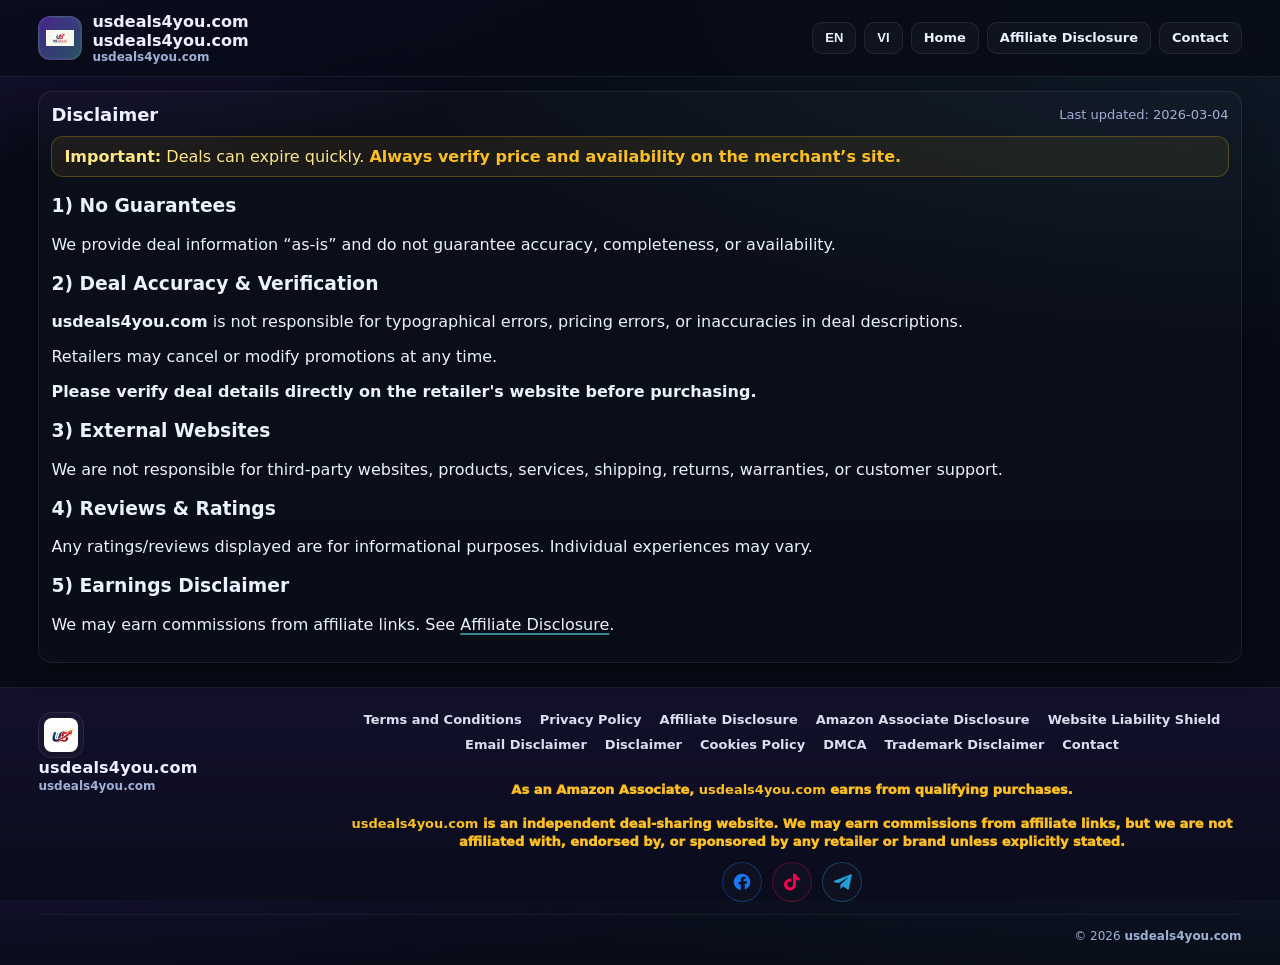
<file: frontend/disclaimer.html>
<!DOCTYPE html>

<html lang="en">
<head>
<meta charset="utf-8"/>
<meta content="width=device-width, initial-scale=1.0" name="viewport"/>
<title>Disclaimer • UsDeals4you.com</title>
<meta content="UsDeals4you.com disclaimer" name="description"/>
<link href="styles.css" rel="stylesheet"/>
<link href="logo.png" rel="icon"/>
</head>
<body>
<header class="topbar">
<div class="container topbar-inner">
<div class="brand">
<div class="logo"><img alt="UsDeals4you.com" class="logo-img" src="logo.png"/></div>
<div>
<div class="brand-title"><strong>usdeals4you.com</strong></div>
<div class="brand-domain"><strong>usdeals4you.com</strong></div>
<div class="brand-sub"><strong>usdeals4you.com</strong></div>
</div>
</div>
<div class="top-actions">
<button class="btn" id="langEnBtn">EN</button>
<button class="btn" id="langViBtn">VI</button>
<a class="btn" href="index.html">Home</a>
<a class="btn" href="affiliate-disclosure.html">Affiliate Disclosure</a>
<a class="btn" href="contact.html">Contact</a>
</div>
</div>
</header>
<main class="container page-wrap">
<section class="panel"><div class="policy-lang" data-page-lang="en">
<div class="panel-title-row">
<h2>Disclaimer</h2>
<div class="muted">Last updated: 2026-03-04</div>
</div>
<div class="notice">
<strong>Important:</strong> Deals can expire quickly. <span style="color:var(--yellow);font-weight:900;">Always verify price and availability on the merchant’s site.</span>
</div>
<h3>1) No Guarantees</h3>
<p>We provide deal information “as-is” and do not guarantee accuracy, completeness, or availability.</p>
<h3>2) Deal Accuracy &amp; Verification</h3>
<p>
<strong>usdeals4you.com</strong> is not responsible for typographical errors, pricing errors,
        or inaccuracies in deal descriptions.
      </p>
<p>
        Retailers may cancel or modify promotions at any time.
      </p>
<p>
<strong>Please verify deal details directly on the retailer's website before purchasing.</strong>
</p>
<h3>3) External Websites</h3>
<p>We are not responsible for third-party websites, products, services, shipping, returns, warranties, or customer support.</p>
<h3>4) Reviews &amp; Ratings</h3>
<p>Any ratings/reviews displayed are for informational purposes. Individual experiences may vary.</p>
<h3>5) Earnings Disclaimer</h3>
<p>We may earn commissions from affiliate links. See <a class="u" href="affiliate-disclosure.html">Affiliate Disclosure</a>.</p>
</div><div class="policy-lang" data-page-lang="vi" style="display:none">
<div class="panel-title-row">
<h2>Tuyên bố miễn trừ trách nhiệm</h2>
<div class="muted">Cập nhật lần cuối: 2026-03-04</div>
</div>
<div class="notice">
<strong>Quan trọng:</strong>
  Deal có thể hết rất nhanh. Luôn kiểm tra lại giá và tình trạng còn hàng trên website nhà bán lẻ.
</div>
<h3>1) Không bảo đảm</h3>
<p>Chúng tôi cung cấp thông tin deal theo nguyên trạng (“as-is”) và không bảo đảm về độ chính xác, đầy đủ hoặc khả dụng.</p>
<h3>2) Độ chính xác &amp; xác minh</h3>
<p><strong>usdeals4you.com</strong> không chịu trách nhiệm về lỗi đánh máy, lỗi giá hoặc sai lệch trong mô tả deal.</p>
<p>Nhà bán lẻ có thể hủy hoặc thay đổi khuyến mãi bất cứ lúc nào.</p>
<p><strong>Vui lòng kiểm tra lại thông tin deal trực tiếp trên website nhà bán lẻ trước khi mua.</strong></p>
<h3>3) Website bên thứ ba</h3>
<p>
  Chúng tôi không chịu trách nhiệm cho website bên thứ ba, sản phẩm/dịch vụ, vận chuyển, hoàn trả, bảo hành
  hoặc hỗ trợ khách hàng của các bên đó.
</p>
<h3>4) Đánh giá &amp; xếp hạng</h3>
<p>Các đánh giá/xếp hạng (nếu có) chỉ nhằm mục đích tham khảo. Trải nghiệm thực tế có thể khác nhau.</p>
<h3>5) Tuyên bố thu nhập</h3>
<p>Chúng tôi có thể nhận hoa hồng từ liên kết affiliate. Xem thêm: <a href="affiliate-disclosure.html">Công bố tiếp thị liên kết</a>.</p>
</div></section>
</main>
<footer class="site-footer">
<div class="container footer-inner">
<div class="footer-brand">
<img alt="UsDeals" class="footer-logo" height="46" src="logo_icon_footer.png" width="46"/>
<div>
<div class="footer-title"><strong>usdeals4you.com</strong></div>
<div class="footer-sub"><strong>usdeals4you.com</strong></div>
</div>
</div>
<div class="footer-actions">
<nav aria-label="Footer links" class="footer-links">
<a href="terms.html">Terms and Conditions</a>
<span aria-hidden="true" class="footer-dot">•</span>
<a href="privacy.html">Privacy Policy</a>
<span aria-hidden="true" class="footer-dot">•</span>
<a href="affiliate-disclosure.html">Affiliate Disclosure</a>
<span aria-hidden="true" class="footer-dot">•</span>
<a href="amazon-associate-disclosure.html">Amazon Associate Disclosure</a>
<span aria-hidden="true" class="footer-dot">•</span>
<a href="website-liability-shield.html">Website Liability Shield</a>
<span aria-hidden="true" class="footer-dot">•</span>
<a href="email-disclaimer.html">Email Disclaimer</a>
<span aria-hidden="true" class="footer-dot">•</span>
<a href="disclaimer.html">Disclaimer</a>
<span aria-hidden="true" class="footer-dot">•</span>
<a href="cookies-policy.html">Cookies Policy</a>
<span aria-hidden="true" class="footer-dot">•</span>
<a href="dmca.html">DMCA</a>
<span aria-hidden="true" class="footer-dot">•</span>
<a href="trademark-disclaimer.html">Trademark Disclaimer</a>
<span aria-hidden="true" class="footer-dot">•</span>
<a href="contact.html">Contact</a>
</nav>
<div class="footer-legal">
<div class="footer-highlight">
            As an Amazon Associate, <strong>usdeals4you.com</strong> earns from qualifying purchases.
          </div>
<div class="footer-highlight">
<strong>usdeals4you.com</strong> is an independent deal-sharing website.
            We may earn commissions from affiliate links, but we are not affiliated with,
            endorsed by, or sponsored by any retailer or brand unless explicitly stated.
          </div>
</div>
<div aria-label="Social links" class="footer-social">
<a aria-label="Facebook" class="social-link facebook" href="https://m.facebook.com/groups/2421211278336881/?ref=share&amp;mibextid=wwXIfr" rel="noopener noreferrer" target="_blank" title="Facebook">
<svg aria-hidden="true" class="social-ico" height="18" viewbox="0 0 24 24" width="18">
<path d="M22 12a10 10 0 1 0-11.5 9.9v-7H8v-3h2.5V9.5c0-2.5 1.5-3.9 3.8-3.9 1.1 0 2.2.2 2.2.2v2.4h-1.2c-1.2 0-1.6.8-1.6 1.5V11H18l-.4 3h-2.3v7A10 10 0 0 0 22 12z"></path>
</svg>
</a>
<a aria-label="TikTok" class="social-link tiktok" href="https://www.tiktok.com/@andynguyen9431" rel="noopener noreferrer" target="_blank" title="TikTok">
<svg aria-hidden="true" class="social-ico" height="18" viewbox="0 0 24 24" width="18">
<path d="M16.7 2c.3 2.6 2 4.7 4.3 5v3.1c-1.7 0-3.2-.6-4.3-1.5v6.4c0 3.9-3.2 7.1-7.1 7.1S2.5 19 2.5 15.1 5.7 8 9.6 8c.5 0 1 .1 1.4.2v3.4c-.4-.2-.9-.3-1.4-.3-2 0-3.6 1.6-3.6 3.6s1.6 3.6 3.6 3.6 3.6-1.6 3.6-3.6V2h3.5z"></path>
</svg>
</a>
<a aria-label="Telegram" class="social-link telegram" href="https://t.me/+3ayNHPJCpIhiYjkx" rel="noopener noreferrer" target="_blank" title="Telegram">
<svg aria-hidden="true" class="social-ico" height="18" viewbox="0 0 24 24" width="18">
<path d="M22 3 2.9 10.6c-1.3.5-1.3 1.2-.2 1.5l4.9 1.5 11.3-7.1c.5-.3 1-.1.6.2l-9.2 8.4-.4 5c.6 0 .9-.3 1.2-.6l2.4-2.3 5 3.7c.9.5 1.5.2 1.7-.8L23.8 4c.3-1.3-.5-1.9-1.8-1z"></path>
</svg>
</a>
</div>
</div>
</div>
<div class="container footer-bottom">
<div class="footer-copy">© <span id="footerYear">2026</span> <strong>usdeals4you.com</strong></div>
</div>
</footer>
<script>
    (function(){
      var y = document.getElementById("footerYear");
      if (y) y.textContent = new Date().getFullYear();
    })();
  </script>
<!-- footer_i18n_v2 -->
<script>
(function(){
  const FOOTER_I18N = {
    en: {
      links: {
        "terms.html": "Terms and Conditions",
        "privacy.html": "Privacy Policy",
        "affiliate-disclosure.html": "Affiliate Disclosure",
        "amazon-associate-disclosure.html": "Amazon Associate Disclosure",
        "website-liability-shield.html": "Website Liability Shield",
        "email-disclaimer.html": "Email Disclaimer",
        "disclaimer.html": "Disclaimer",
        "cookies-policy.html": "Cookies Policy",
        "dmca.html": "DMCA",
        "trademark-disclaimer.html": "Trademark Disclaimer",
        "contact.html": "Contact"
      },
      highlights: [
        'As an Amazon Associate, <strong>usdeals4you.com</strong> earns from qualifying purchases.',
        '<strong>usdeals4you.com</strong> is an independent deal-sharing website. We may earn commissions from affiliate links, but we are not affiliated with, endorsed by, or sponsored by any retailer or brand unless explicitly stated.'
      ]
    },
    vi: {
      links: {
        "terms.html": "Điều khoản & Điều kiện",
        "privacy.html": "Chính sách quyền riêng tư",
        "affiliate-disclosure.html": "Tiết lộ liên kết tiếp thị",
        "amazon-associate-disclosure.html": "Tiết lộ Amazon Associate",
        "website-liability-shield.html": "Miễn trừ trách nhiệm website",
        "email-disclaimer.html": "Miễn trừ trách nhiệm email",
        "disclaimer.html": "Tuyên bố miễn trừ trách nhiệm",
        "cookies-policy.html": "Chính sách Cookies",
        "dmca.html": "Chính sách DMCA",
        "trademark-disclaimer.html": "Miễn trừ thương hiệu",
        "contact.html": "Liên hệ"
      },
      highlights: [
        'Là đối tác Amazon Associate, <strong>usdeals4you.com</strong> có thể nhận hoa hồng từ các đơn hàng đủ điều kiện.',
        '<strong>usdeals4you.com</strong> là website chia sẻ deal độc lập. Chúng tôi có thể nhận hoa hồng từ liên kết tiếp thị (affiliate), nhưng không liên kết, không được bảo trợ hay chứng thực bởi bất kỳ nhà bán lẻ hoặc thương hiệu nào, trừ khi có ghi rõ.'
      ]
    }
  };

  function safeGetLang(){
    try { return (localStorage.getItem("lang") || "en").toLowerCase(); }
    catch(e){ return "en"; }
  }

  function safeSetLang(lang){
    try { localStorage.setItem("lang", lang); } catch(e){}
    try { document.documentElement.setAttribute("lang", lang === "vi" ? "vi" : "en"); } catch(e){}
  }

  function applyFooterLang(lang){
    const dict = FOOTER_I18N[lang] || FOOTER_I18N.en;

    document.querySelectorAll(".footer-links a").forEach(a=>{
      const hrefRaw = (a.getAttribute("href") || "").trim();
      const href = hrefRaw.split("#")[0];
      const label = dict.links[href];
      if(label) a.textContent = label;
    });

    const hs = document.querySelectorAll(".footer-highlight");
    if(hs && hs.length){
      if(hs[0] && dict.highlights[0]) hs[0].innerHTML = dict.highlights[0];
      if(hs[1] && dict.highlights[1]) hs[1].innerHTML = dict.highlights[1];
    }
  }

  function setLangAndApply(lang){
    safeSetLang(lang);
    applyFooterLang(lang);
  }

  document.addEventListener("DOMContentLoaded", ()=>{
    const current = safeGetLang();
    applyFooterLang(current);
    safeSetLang(current);

    const enBtn = document.getElementById("langEnBtn");
    const viBtn = document.getElementById("langViBtn");
    if(enBtn) enBtn.addEventListener("click", ()=>setLangAndApply("en"));
    if(viBtn) viBtn.addEventListener("click", ()=>setLangAndApply("vi"));
  });
})();
</script>
<script>
/* policy_body_i18n_v1 */
(function(){
  function safeGetLang(){
    try {
      const v = (localStorage.getItem("lang") || "en").toLowerCase();
      return v.startsWith("vi") ? "vi" : "en";
    } catch(e) { return "en"; }
  }
  function safeSetLang(lang){
    try { localStorage.setItem("lang", lang); } catch(e){}
  }
  function apply(lang){
    document.querySelectorAll("[data-page-lang]").forEach(el=>{
      el.style.display = (el.getAttribute("data-page-lang")===lang) ? "" : "none";
    });
    document.documentElement.setAttribute("lang", lang);
    document.title = (lang==="vi") ? "Tuyên bố miễn trừ trách nhiệm • UsDeals4you.com" : "Disclaimer • UsDeals4you.com";
  }
  document.addEventListener("DOMContentLoaded", ()=>{
    const current = safeGetLang();
    apply(current);
    const enBtn = document.getElementById("langEnBtn");
    const viBtn = document.getElementById("langViBtn");
    if(enBtn) enBtn.addEventListener("click", ()=>{ safeSetLang("en"); apply("en"); });
    if(viBtn) viBtn.addEventListener("click", ()=>{ safeSetLang("vi"); apply("vi"); });
    window.addEventListener("storage", (ev)=>{
      if(ev.key==="lang") apply(safeGetLang());
    });
  });
})();
</script></body>
</html>
</file>
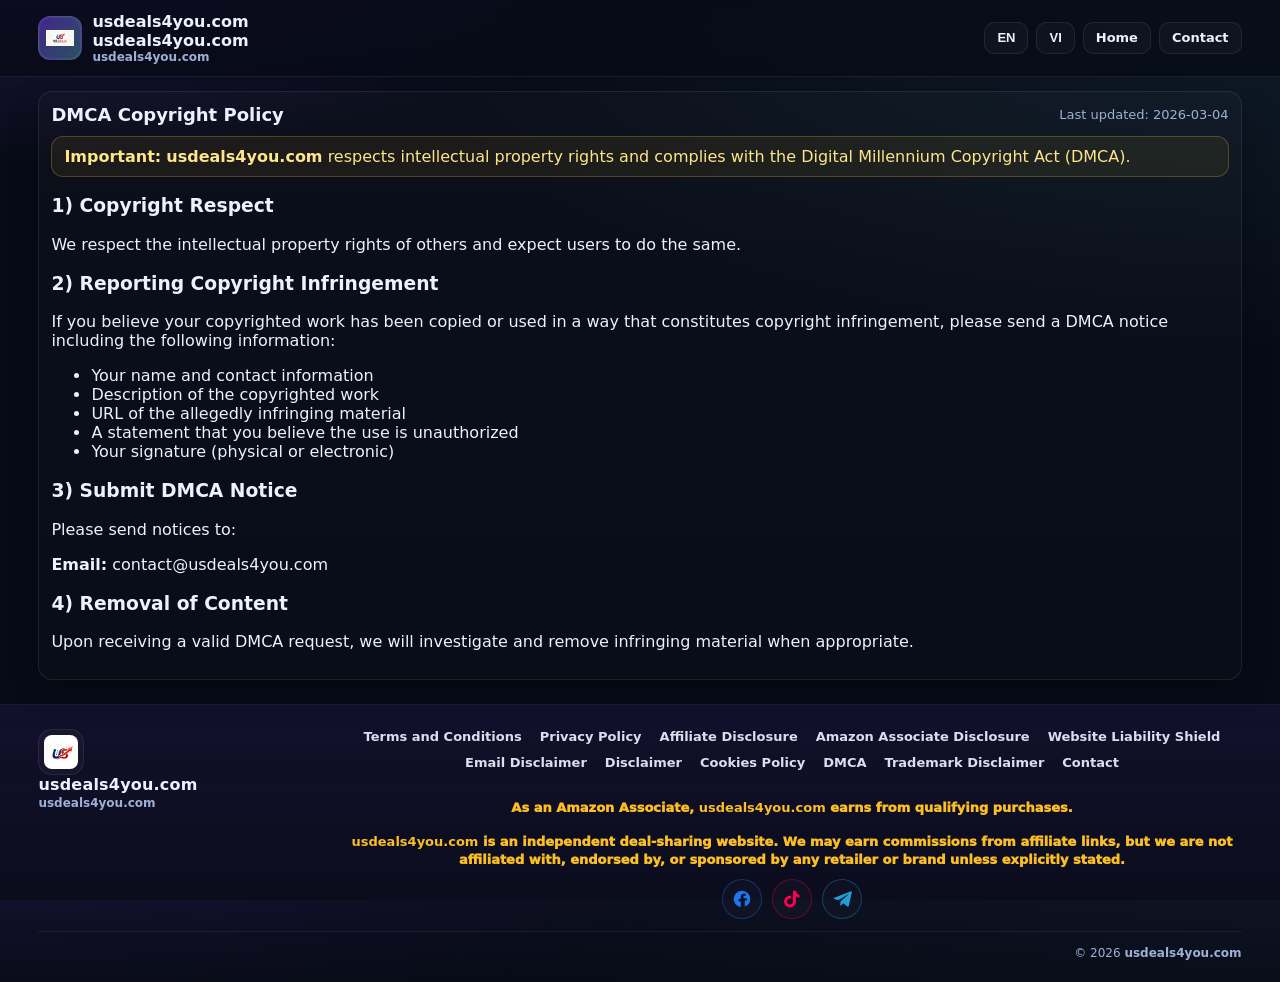
<file: frontend/dmca.html>
<!DOCTYPE html>

<html lang="en">
<head>
<meta charset="utf-8"/>
<meta content="width=device-width, initial-scale=1.0" name="viewport"/>
<title>DMCA Copyright Policy • UsDeals4you.com</title>
<meta content="DMCA policy for usdeals4you.com" name="description"/>
<link href="styles.css" rel="stylesheet"/>
<link href="logo.png" rel="icon"/>
</head>
<body>
<header class="topbar">
<div class="container topbar-inner">
<div class="brand">
<div class="logo">
<img alt="UsDeals4you.com" class="logo-img" src="logo.png"/>
</div>
<div>
<div class="brand-title"><strong>usdeals4you.com</strong></div>
<div class="brand-domain"><strong>usdeals4you.com</strong></div>
<div class="brand-sub"><strong>usdeals4you.com</strong></div>
</div>
</div>
<div class="top-actions">
<button class="btn" id="langEnBtn">EN</button>
<button class="btn" id="langViBtn">VI</button>
<a class="btn" href="index.html">Home</a>
<a class="btn" href="contact.html">Contact</a>
</div>
</div>
</header>
<main class="container page-wrap">
<section class="panel"><div class="policy-lang" data-page-lang="en">
<div class="panel-title-row">
<h2>DMCA Copyright Policy</h2>
<div class="muted">Last updated: 2026-03-04</div>
</div>
<div class="notice">
<strong>Important:</strong>
<strong>usdeals4you.com</strong> respects intellectual property rights and complies with the Digital Millennium Copyright Act (DMCA).
</div>
<h3>1) Copyright Respect</h3>
<p>
We respect the intellectual property rights of others and expect users to do the same.
</p>
<h3>2) Reporting Copyright Infringement</h3>
<p>
If you believe your copyrighted work has been copied or used in a way that constitutes copyright infringement,
please send a DMCA notice including the following information:
</p>
<ul>
<li>Your name and contact information</li>
<li>Description of the copyrighted work</li>
<li>URL of the allegedly infringing material</li>
<li>A statement that you believe the use is unauthorized</li>
<li>Your signature (physical or electronic)</li>
</ul>
<h3>3) Submit DMCA Notice</h3>
<p>Please send notices to:</p>
<p><strong>Email:</strong> contact@usdeals4you.com</p>
<h3>4) Removal of Content</h3>
<p>
Upon receiving a valid DMCA request, we will investigate and remove infringing material when appropriate.
</p>
</div><div class="policy-lang" data-page-lang="vi" style="display:none">
<div class="panel-title-row">
<h2>Chính sách bản quyền DMCA</h2>
<div class="muted">Cập nhật lần cuối: 2026-03-04</div>
</div>
<div class="notice">
<strong>Quan trọng:</strong>
<strong>usdeals4you.com</strong> tôn trọng quyền sở hữu trí tuệ và tuân thủ Đạo luật Bản quyền Thiên niên kỷ Kỹ thuật số (DMCA).
</div>
<h3>1) Tôn trọng bản quyền</h3>
<p>Chúng tôi tôn trọng quyền sở hữu trí tuệ của người khác và mong người dùng cũng làm như vậy.</p>
<h3>2) Báo cáo vi phạm bản quyền</h3>
<p>
  Nếu bạn tin rằng tác phẩm có bản quyền của bạn đã bị sao chép hoặc sử dụng theo cách cấu thành vi phạm bản quyền,
  vui lòng gửi thông báo DMCA với các thông tin sau:
</p>
<ul>
<li>Họ tên và thông tin liên hệ của bạn</li>
<li>Mô tả tác phẩm có bản quyền</li>
<li>URL của nội dung bị cho là vi phạm</li>
<li>Tuyên bố rằng bạn tin việc sử dụng là không được phép</li>
<li>Chữ ký của bạn (ký tay hoặc chữ ký điện tử)</li>
</ul>
<h3>3) Gửi thông báo DMCA</h3>
<p>Vui lòng gửi thông báo đến:</p>
<p><strong>Email:</strong> <strong>contact@usdeals4you.com</strong></p>
<h3>4) Gỡ nội dung</h3>
<p>Sau khi nhận được yêu cầu DMCA hợp lệ, chúng tôi sẽ xem xét và gỡ nội dung vi phạm khi phù hợp.</p>
</div></section>
</main>
<footer class="site-footer">
<div class="container footer-inner">
<div class="footer-brand">
<img alt="UsDeals" class="footer-logo" height="46" src="logo_icon_footer.png" width="46">
<div>
<div class="footer-title"><strong>usdeals4you.com</strong></div>
<div class="footer-sub"><strong>usdeals4you.com</strong></div>
</div>
</img></div>
<div class="footer-actions">
<nav aria-label="Footer links" class="footer-links">
<a href="terms.html">Terms and Conditions</a>
<span aria-hidden="true" class="footer-dot">•</span>
<a href="privacy.html">Privacy Policy</a>
<span aria-hidden="true" class="footer-dot">•</span>
<a href="affiliate-disclosure.html">Affiliate Disclosure</a>
<span aria-hidden="true" class="footer-dot">•</span>
<a href="amazon-associate-disclosure.html">Amazon Associate Disclosure</a>
<span aria-hidden="true" class="footer-dot">•</span>
<a href="website-liability-shield.html">Website Liability Shield</a>
<span aria-hidden="true" class="footer-dot">•</span>
<a href="email-disclaimer.html">Email Disclaimer</a>
<span aria-hidden="true" class="footer-dot">•</span>
<a href="disclaimer.html">Disclaimer</a>
<span aria-hidden="true" class="footer-dot">•</span>
<a href="cookies-policy.html">Cookies Policy</a>
<span aria-hidden="true" class="footer-dot">•</span>
<a href="dmca.html">DMCA</a>
<span aria-hidden="true" class="footer-dot">•</span>
<a href="trademark-disclaimer.html">Trademark Disclaimer</a>
<span aria-hidden="true" class="footer-dot">•</span>
<a href="contact.html">Contact</a>
</nav>
<div class="footer-legal">
<div class="footer-highlight">
            As an Amazon Associate, <strong>usdeals4you.com</strong> earns from qualifying purchases.
          </div>
<div class="footer-highlight">
<strong>usdeals4you.com</strong> is an independent deal-sharing website.
            We may earn commissions from affiliate links, but we are not affiliated with,
            endorsed by, or sponsored by any retailer or brand unless explicitly stated.
          </div>
</div>
<div aria-label="Social links" class="footer-social">
<a aria-label="Facebook" class="social-link facebook" href="https://m.facebook.com/groups/2421211278336881/?ref=share&amp;mibextid=wwXIfr" rel="noopener noreferrer" target="_blank" title="Facebook">
<svg aria-hidden="true" class="social-ico" height="18" viewbox="0 0 24 24" width="18">
<path d="M22 12a10 10 0 1 0-11.5 9.9v-7H8v-3h2.5V9.5c0-2.5 1.5-3.9 3.8-3.9 1.1 0 2.2.2 2.2.2v2.4h-1.2c-1.2 0-1.6.8-1.6 1.5V11H18l-.4 3h-2.3v7A10 10 0 0 0 22 12z"></path>
</svg>
</a>
<a aria-label="TikTok" class="social-link tiktok" href="https://www.tiktok.com/@andynguyen9431" rel="noopener noreferrer" target="_blank" title="TikTok">
<svg aria-hidden="true" class="social-ico" height="18" viewbox="0 0 24 24" width="18">
<path d="M16.7 2c.3 2.6 2 4.7 4.3 5v3.1c-1.7 0-3.2-.6-4.3-1.5v6.4c0 3.9-3.2 7.1-7.1 7.1S2.5 19 2.5 15.1 5.7 8 9.6 8c.5 0 1 .1 1.4.2v3.4c-.4-.2-.9-.3-1.4-.3-2 0-3.6 1.6-3.6 3.6s1.6 3.6 3.6 3.6 3.6-1.6 3.6-3.6V2h3.5z"></path>
</svg>
</a>
<a aria-label="Telegram" class="social-link telegram" href="https://t.me/+3ayNHPJCpIhiYjkx" rel="noopener noreferrer" target="_blank" title="Telegram">
<svg aria-hidden="true" class="social-ico" height="18" viewbox="0 0 24 24" width="18">
<path d="M22 3 2.9 10.6c-1.3.5-1.3 1.2-.2 1.5l4.9 1.5 11.3-7.1c.5-.3 1-.1.6.2l-9.2 8.4-.4 5c.6 0 .9-.3 1.2-.6l2.4-2.3 5 3.7c.9.5 1.5.2 1.7-.8L23.8 4c.3-1.3-.5-1.9-1.8-1z"></path>
</svg>
</a>
</div>
</div>
</div>
<div class="container footer-bottom">
<div class="footer-copy">© <span id="footerYear">2026</span> <strong>usdeals4you.com</strong></div>
</div>
</footer>
<script>
        (function(){
        var y=document.getElementById("footerYear");
        if(y)y.textContent=new Date().getFullYear();
        })();
    </script>
<!-- footer_i18n_v2 -->
<script>
(function(){
  const FOOTER_I18N = {
    en: {
      links: {
        "terms.html": "Terms and Conditions",
        "privacy.html": "Privacy Policy",
        "affiliate-disclosure.html": "Affiliate Disclosure",
        "amazon-associate-disclosure.html": "Amazon Associate Disclosure",
        "website-liability-shield.html": "Website Liability Shield",
        "email-disclaimer.html": "Email Disclaimer",
        "disclaimer.html": "Disclaimer",
        "cookies-policy.html": "Cookies Policy",
        "dmca.html": "DMCA",
        "trademark-disclaimer.html": "Trademark Disclaimer",
        "contact.html": "Contact"
      },
      highlights: [
        'As an Amazon Associate, <strong>usdeals4you.com</strong> earns from qualifying purchases.',
        '<strong>usdeals4you.com</strong> is an independent deal-sharing website. We may earn commissions from affiliate links, but we are not affiliated with, endorsed by, or sponsored by any retailer or brand unless explicitly stated.'
      ]
    },
    vi: {
      links: {
        "terms.html": "Điều khoản & Điều kiện",
        "privacy.html": "Chính sách quyền riêng tư",
        "affiliate-disclosure.html": "Tiết lộ liên kết tiếp thị",
        "amazon-associate-disclosure.html": "Tiết lộ Amazon Associate",
        "website-liability-shield.html": "Miễn trừ trách nhiệm website",
        "email-disclaimer.html": "Miễn trừ trách nhiệm email",
        "disclaimer.html": "Tuyên bố miễn trừ trách nhiệm",
        "cookies-policy.html": "Chính sách Cookies",
        "dmca.html": "Chính sách DMCA",
        "trademark-disclaimer.html": "Miễn trừ thương hiệu",
        "contact.html": "Liên hệ"
      },
      highlights: [
        'Là đối tác Amazon Associate, <strong>usdeals4you.com</strong> có thể nhận hoa hồng từ các đơn hàng đủ điều kiện.',
        '<strong>usdeals4you.com</strong> là website chia sẻ deal độc lập. Chúng tôi có thể nhận hoa hồng từ liên kết tiếp thị (affiliate), nhưng không liên kết, không được bảo trợ hay chứng thực bởi bất kỳ nhà bán lẻ hoặc thương hiệu nào, trừ khi có ghi rõ.'
      ]
    }
  };

  function safeGetLang(){
    try { return (localStorage.getItem("lang") || "en").toLowerCase(); }
    catch(e){ return "en"; }
  }

  function safeSetLang(lang){
    try { localStorage.setItem("lang", lang); } catch(e){}
    try { document.documentElement.setAttribute("lang", lang === "vi" ? "vi" : "en"); } catch(e){}
  }

  function applyFooterLang(lang){
    const dict = FOOTER_I18N[lang] || FOOTER_I18N.en;

    document.querySelectorAll(".footer-links a").forEach(a=>{
      const hrefRaw = (a.getAttribute("href") || "").trim();
      const href = hrefRaw.split("#")[0];
      const label = dict.links[href];
      if(label) a.textContent = label;
    });

    const hs = document.querySelectorAll(".footer-highlight");
    if(hs && hs.length){
      if(hs[0] && dict.highlights[0]) hs[0].innerHTML = dict.highlights[0];
      if(hs[1] && dict.highlights[1]) hs[1].innerHTML = dict.highlights[1];
    }
  }

  function setLangAndApply(lang){
    safeSetLang(lang);
    applyFooterLang(lang);
  }

  document.addEventListener("DOMContentLoaded", ()=>{
    const current = safeGetLang();
    applyFooterLang(current);
    safeSetLang(current);

    const enBtn = document.getElementById("langEnBtn");
    const viBtn = document.getElementById("langViBtn");
    if(enBtn) enBtn.addEventListener("click", ()=>setLangAndApply("en"));
    if(viBtn) viBtn.addEventListener("click", ()=>setLangAndApply("vi"));
  });
})();
</script>
<script>
/* policy_body_i18n_v1 */
(function(){
  function safeGetLang(){
    try {
      const v = (localStorage.getItem("lang") || "en").toLowerCase();
      return v.startsWith("vi") ? "vi" : "en";
    } catch(e) { return "en"; }
  }
  function safeSetLang(lang){
    try { localStorage.setItem("lang", lang); } catch(e){}
  }
  function apply(lang){
    document.querySelectorAll("[data-page-lang]").forEach(el=>{
      el.style.display = (el.getAttribute("data-page-lang")===lang) ? "" : "none";
    });
    document.documentElement.setAttribute("lang", lang);
    document.title = (lang==="vi") ? "Chính sách bản quyền DMCA • UsDeals4you.com" : "DMCA Copyright Policy • UsDeals4you.com";
  }
  document.addEventListener("DOMContentLoaded", ()=>{
    const current = safeGetLang();
    apply(current);
    const enBtn = document.getElementById("langEnBtn");
    const viBtn = document.getElementById("langViBtn");
    if(enBtn) enBtn.addEventListener("click", ()=>{ safeSetLang("en"); apply("en"); });
    if(viBtn) viBtn.addEventListener("click", ()=>{ safeSetLang("vi"); apply("vi"); });
    window.addEventListener("storage", (ev)=>{
      if(ev.key==="lang") apply(safeGetLang());
    });
  });
})();
</script></body>
</html>
</file>
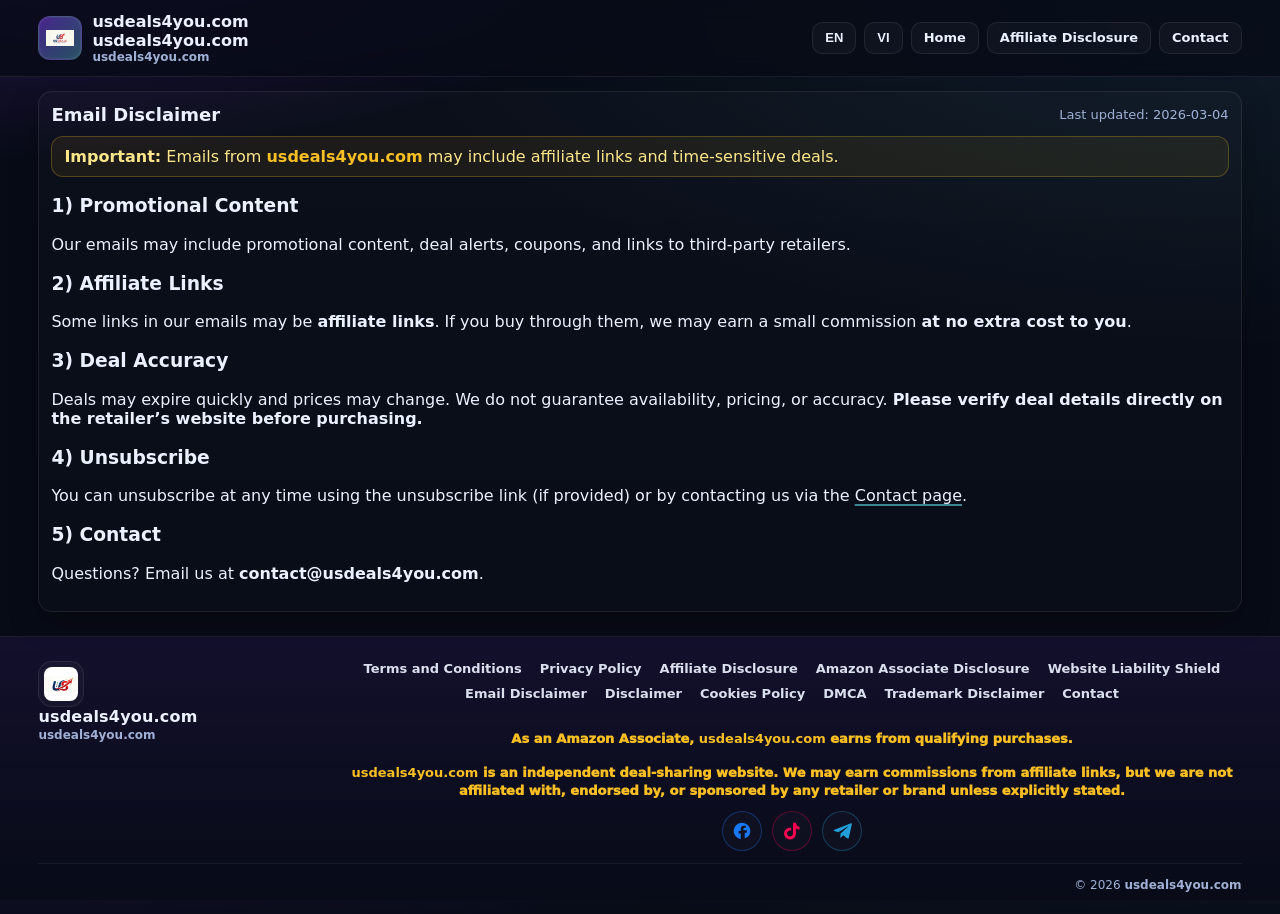
<file: frontend/email-disclaimer.html>
<!DOCTYPE html>

<html lang="en">
<head>
<meta charset="utf-8"/>
<meta content="width=device-width, initial-scale=1.0" name="viewport"/>
<title>Email Disclaimer • UsDeals4you.com</title>
<meta content="Email disclaimer for UsDeals4you.com" name="description"/>
<link href="styles.css" rel="stylesheet"/>
<link href="logo.png" rel="icon"/>
</head>
<body>
<header class="topbar">
<div class="container topbar-inner">
<div class="brand">
<div class="logo"><img alt="UsDeals4you.com" class="logo-img" src="logo.png"/></div>
<div>
<div class="brand-title"><strong>usdeals4you.com</strong></div>
<div class="brand-domain"><strong>usdeals4you.com</strong></div>
<div class="brand-sub"><strong>usdeals4you.com</strong></div>
</div>
</div>
<div class="top-actions">
<button class="btn" id="langEnBtn">EN</button>
<button class="btn" id="langViBtn">VI</button>
<a class="btn" href="index.html">Home</a>
<a class="btn" href="affiliate-disclosure.html">Affiliate Disclosure</a>
<a class="btn" href="contact.html">Contact</a>
</div>
</div>
</header>
<main class="container page-wrap">
<section class="panel"><div class="policy-lang" data-page-lang="en">
<div class="panel-title-row">
<h2>Email Disclaimer</h2>
<div class="muted">Last updated: 2026-03-04</div>
</div>
<div class="notice">
<strong>Important:</strong>
        Emails from <span style="color:var(--yellow);font-weight:900;"><strong>usdeals4you.com</strong></span>
        may include affiliate links and time-sensitive deals.
      </div>
<h3>1) Promotional Content</h3>
<p>
        Our emails may include promotional content, deal alerts, coupons, and links to third-party retailers.
      </p>
<h3>2) Affiliate Links</h3>
<p>
        Some links in our emails may be <strong>affiliate links</strong>. If you buy through them,
        we may earn a small commission <strong>at no extra cost to you</strong>.
      </p>
<h3>3) Deal Accuracy</h3>
<p>
        Deals may expire quickly and prices may change. We do not guarantee availability, pricing, or accuracy.
        <strong>Please verify deal details directly on the retailer’s website before purchasing.</strong>
</p>
<h3>4) Unsubscribe</h3>
<p>
        You can unsubscribe at any time using the unsubscribe link (if provided) or by contacting us via the
        <a class="u" href="contact.html">Contact page</a>.
      </p>
<h3>5) Contact</h3>
<p>
        Questions? Email us at <strong>contact@usdeals4you.com</strong>.
      </p>
</div><div class="policy-lang" data-page-lang="vi" style="display:none">
<div class="panel-title-row">
<h2>Tuyên bố miễn trừ email</h2>
<div class="muted">Cập nhật lần cuối: 2026-03-04</div>
</div>
<div class="notice">
<strong>Quan trọng:</strong>
  Email từ <strong>usdeals4you.com</strong> có thể chứa liên kết affiliate và các deal có thời hạn.
</div>
<h3>1) Nội dung quảng bá</h3>
<p>Email của chúng tôi có thể bao gồm nội dung khuyến mãi, thông báo deal, mã giảm giá và liên kết đến nhà bán lẻ bên thứ ba.</p>
<h3>2) Liên kết affiliate</h3>
<p>
  Một số liên kết trong email có thể là <strong>liên kết affiliate</strong>.
  Nếu bạn mua hàng thông qua các liên kết này, chúng tôi có thể nhận một khoản hoa hồng nhỏ
  <strong>mà không phát sinh thêm chi phí cho bạn</strong>.
</p>
<h3>3) Độ chính xác của deal</h3>
<p>Deal có thể hết rất nhanh và giá có thể thay đổi. Chúng tôi không bảo đảm về tồn kho, giá hoặc độ chính xác.</p>
<p><strong>Vui lòng kiểm tra lại thông tin deal trực tiếp trên website nhà bán lẻ trước khi mua.</strong></p>
<h3>4) Hủy đăng ký</h3>
<p>
  Bạn có thể hủy đăng ký bất cứ lúc nào thông qua liên kết hủy (nếu có) trong email hoặc liên hệ với chúng tôi qua
  <a href="contact.html">Trang liên hệ</a>.
</p>
<h3>5) Liên hệ</h3>
<p>Có câu hỏi? Email chúng tôi tại <strong>contact@usdeals4you.com</strong>.</p>
</div></section>
</main>
<footer class="site-footer">
<div class="container footer-inner">
<div class="footer-brand">
<img alt="UsDeals" class="footer-logo" height="46" src="logo_icon_footer.png" width="46"/>
<div>
<div class="footer-title"><strong>usdeals4you.com</strong></div>
<div class="footer-sub"><strong>usdeals4you.com</strong></div>
</div>
</div>
<div class="footer-actions">
<nav aria-label="Footer links" class="footer-links">
<a href="terms.html">Terms and Conditions</a>
<span aria-hidden="true" class="footer-dot">•</span>
<a href="privacy.html">Privacy Policy</a>
<span aria-hidden="true" class="footer-dot">•</span>
<a href="affiliate-disclosure.html">Affiliate Disclosure</a>
<span aria-hidden="true" class="footer-dot">•</span>
<a href="amazon-associate-disclosure.html">Amazon Associate Disclosure</a>
<span aria-hidden="true" class="footer-dot">•</span>
<a href="website-liability-shield.html">Website Liability Shield</a>
<span aria-hidden="true" class="footer-dot">•</span>
<a href="email-disclaimer.html">Email Disclaimer</a>
<span aria-hidden="true" class="footer-dot">•</span>
<a href="disclaimer.html">Disclaimer</a>
<span aria-hidden="true" class="footer-dot">•</span>
<a href="cookies-policy.html">Cookies Policy</a>
<span aria-hidden="true" class="footer-dot">•</span>
<a href="dmca.html">DMCA</a>
<span aria-hidden="true" class="footer-dot">•</span>
<a href="trademark-disclaimer.html">Trademark Disclaimer</a>
<span aria-hidden="true" class="footer-dot">•</span>
<a href="contact.html">Contact</a>
</nav>
<div class="footer-legal">
<div class="footer-highlight">
            As an Amazon Associate, <strong>usdeals4you.com</strong> earns from qualifying purchases.
          </div>
<div class="footer-highlight">
<strong>usdeals4you.com</strong> is an independent deal-sharing website.
            We may earn commissions from affiliate links, but we are not affiliated with,
            endorsed by, or sponsored by any retailer or brand unless explicitly stated.
          </div>
</div>
<div aria-label="Social links" class="footer-social">
<a aria-label="Facebook" class="social-link facebook" href="https://m.facebook.com/groups/2421211278336881/?ref=share&amp;mibextid=wwXIfr" rel="noopener noreferrer" target="_blank" title="Facebook">
<svg aria-hidden="true" class="social-ico" height="18" viewbox="0 0 24 24" width="18">
<path d="M22 12a10 10 0 1 0-11.5 9.9v-7H8v-3h2.5V9.5c0-2.5 1.5-3.9 3.8-3.9 1.1 0 2.2.2 2.2.2v2.4h-1.2c-1.2 0-1.6.8-1.6 1.5V11H18l-.4 3h-2.3v7A10 10 0 0 0 22 12z"></path>
</svg>
</a>
<a aria-label="TikTok" class="social-link tiktok" href="https://www.tiktok.com/@andynguyen9431" rel="noopener noreferrer" target="_blank" title="TikTok">
<svg aria-hidden="true" class="social-ico" height="18" viewbox="0 0 24 24" width="18">
<path d="M16.7 2c.3 2.6 2 4.7 4.3 5v3.1c-1.7 0-3.2-.6-4.3-1.5v6.4c0 3.9-3.2 7.1-7.1 7.1S2.5 19 2.5 15.1 5.7 8 9.6 8c.5 0 1 .1 1.4.2v3.4c-.4-.2-.9-.3-1.4-.3-2 0-3.6 1.6-3.6 3.6s1.6 3.6 3.6 3.6 3.6-1.6 3.6-3.6V2h3.5z"></path>
</svg>
</a>
<a aria-label="Telegram" class="social-link telegram" href="https://t.me/+3ayNHPJCpIhiYjkx" rel="noopener noreferrer" target="_blank" title="Telegram">
<svg aria-hidden="true" class="social-ico" height="18" viewbox="0 0 24 24" width="18">
<path d="M22 3 2.9 10.6c-1.3.5-1.3 1.2-.2 1.5l4.9 1.5 11.3-7.1c.5-.3 1-.1.6.2l-9.2 8.4-.4 5c.6 0 .9-.3 1.2-.6l2.4-2.3 5 3.7c.9.5 1.5.2 1.7-.8L23.8 4c.3-1.3-.5-1.9-1.8-1z"></path>
</svg>
</a>
</div>
</div>
</div>
<div class="container footer-bottom">
<div class="footer-copy">© <span id="footerYear">2026</span> <strong>usdeals4you.com</strong></div>
</div>
</footer>
<script>
    (function(){
      var y = document.getElementById("footerYear");
      if (y) y.textContent = new Date().getFullYear();
    })();
  </script>
<!-- footer_i18n_v2 -->
<script>
(function(){
  const FOOTER_I18N = {
    en: {
      links: {
        "terms.html": "Terms and Conditions",
        "privacy.html": "Privacy Policy",
        "affiliate-disclosure.html": "Affiliate Disclosure",
        "amazon-associate-disclosure.html": "Amazon Associate Disclosure",
        "website-liability-shield.html": "Website Liability Shield",
        "email-disclaimer.html": "Email Disclaimer",
        "disclaimer.html": "Disclaimer",
        "cookies-policy.html": "Cookies Policy",
        "dmca.html": "DMCA",
        "trademark-disclaimer.html": "Trademark Disclaimer",
        "contact.html": "Contact"
      },
      highlights: [
        'As an Amazon Associate, <strong>usdeals4you.com</strong> earns from qualifying purchases.',
        '<strong>usdeals4you.com</strong> is an independent deal-sharing website. We may earn commissions from affiliate links, but we are not affiliated with, endorsed by, or sponsored by any retailer or brand unless explicitly stated.'
      ]
    },
    vi: {
      links: {
        "terms.html": "Điều khoản & Điều kiện",
        "privacy.html": "Chính sách quyền riêng tư",
        "affiliate-disclosure.html": "Tiết lộ liên kết tiếp thị",
        "amazon-associate-disclosure.html": "Tiết lộ Amazon Associate",
        "website-liability-shield.html": "Miễn trừ trách nhiệm website",
        "email-disclaimer.html": "Miễn trừ trách nhiệm email",
        "disclaimer.html": "Tuyên bố miễn trừ trách nhiệm",
        "cookies-policy.html": "Chính sách Cookies",
        "dmca.html": "Chính sách DMCA",
        "trademark-disclaimer.html": "Miễn trừ thương hiệu",
        "contact.html": "Liên hệ"
      },
      highlights: [
        'Là đối tác Amazon Associate, <strong>usdeals4you.com</strong> có thể nhận hoa hồng từ các đơn hàng đủ điều kiện.',
        '<strong>usdeals4you.com</strong> là website chia sẻ deal độc lập. Chúng tôi có thể nhận hoa hồng từ liên kết tiếp thị (affiliate), nhưng không liên kết, không được bảo trợ hay chứng thực bởi bất kỳ nhà bán lẻ hoặc thương hiệu nào, trừ khi có ghi rõ.'
      ]
    }
  };

  function safeGetLang(){
    try { return (localStorage.getItem("lang") || "en").toLowerCase(); }
    catch(e){ return "en"; }
  }

  function safeSetLang(lang){
    try { localStorage.setItem("lang", lang); } catch(e){}
    try { document.documentElement.setAttribute("lang", lang === "vi" ? "vi" : "en"); } catch(e){}
  }

  function applyFooterLang(lang){
    const dict = FOOTER_I18N[lang] || FOOTER_I18N.en;

    document.querySelectorAll(".footer-links a").forEach(a=>{
      const hrefRaw = (a.getAttribute("href") || "").trim();
      const href = hrefRaw.split("#")[0];
      const label = dict.links[href];
      if(label) a.textContent = label;
    });

    const hs = document.querySelectorAll(".footer-highlight");
    if(hs && hs.length){
      if(hs[0] && dict.highlights[0]) hs[0].innerHTML = dict.highlights[0];
      if(hs[1] && dict.highlights[1]) hs[1].innerHTML = dict.highlights[1];
    }
  }

  function setLangAndApply(lang){
    safeSetLang(lang);
    applyFooterLang(lang);
  }

  document.addEventListener("DOMContentLoaded", ()=>{
    const current = safeGetLang();
    applyFooterLang(current);
    safeSetLang(current);

    const enBtn = document.getElementById("langEnBtn");
    const viBtn = document.getElementById("langViBtn");
    if(enBtn) enBtn.addEventListener("click", ()=>setLangAndApply("en"));
    if(viBtn) viBtn.addEventListener("click", ()=>setLangAndApply("vi"));
  });
})();
</script>
<script>
/* policy_body_i18n_v1 */
(function(){
  function safeGetLang(){
    try {
      const v = (localStorage.getItem("lang") || "en").toLowerCase();
      return v.startsWith("vi") ? "vi" : "en";
    } catch(e) { return "en"; }
  }
  function safeSetLang(lang){
    try { localStorage.setItem("lang", lang); } catch(e){}
  }
  function apply(lang){
    document.querySelectorAll("[data-page-lang]").forEach(el=>{
      el.style.display = (el.getAttribute("data-page-lang")===lang) ? "" : "none";
    });
    document.documentElement.setAttribute("lang", lang);
    document.title = (lang==="vi") ? "Tuyên bố miễn trừ email • UsDeals4you.com" : "Email Disclaimer • UsDeals4you.com";
  }
  document.addEventListener("DOMContentLoaded", ()=>{
    const current = safeGetLang();
    apply(current);
    const enBtn = document.getElementById("langEnBtn");
    const viBtn = document.getElementById("langViBtn");
    if(enBtn) enBtn.addEventListener("click", ()=>{ safeSetLang("en"); apply("en"); });
    if(viBtn) viBtn.addEventListener("click", ()=>{ safeSetLang("vi"); apply("vi"); });
    window.addEventListener("storage", (ev)=>{
      if(ev.key==="lang") apply(safeGetLang());
    });
  });
})();
</script></body>
</html>
</file>
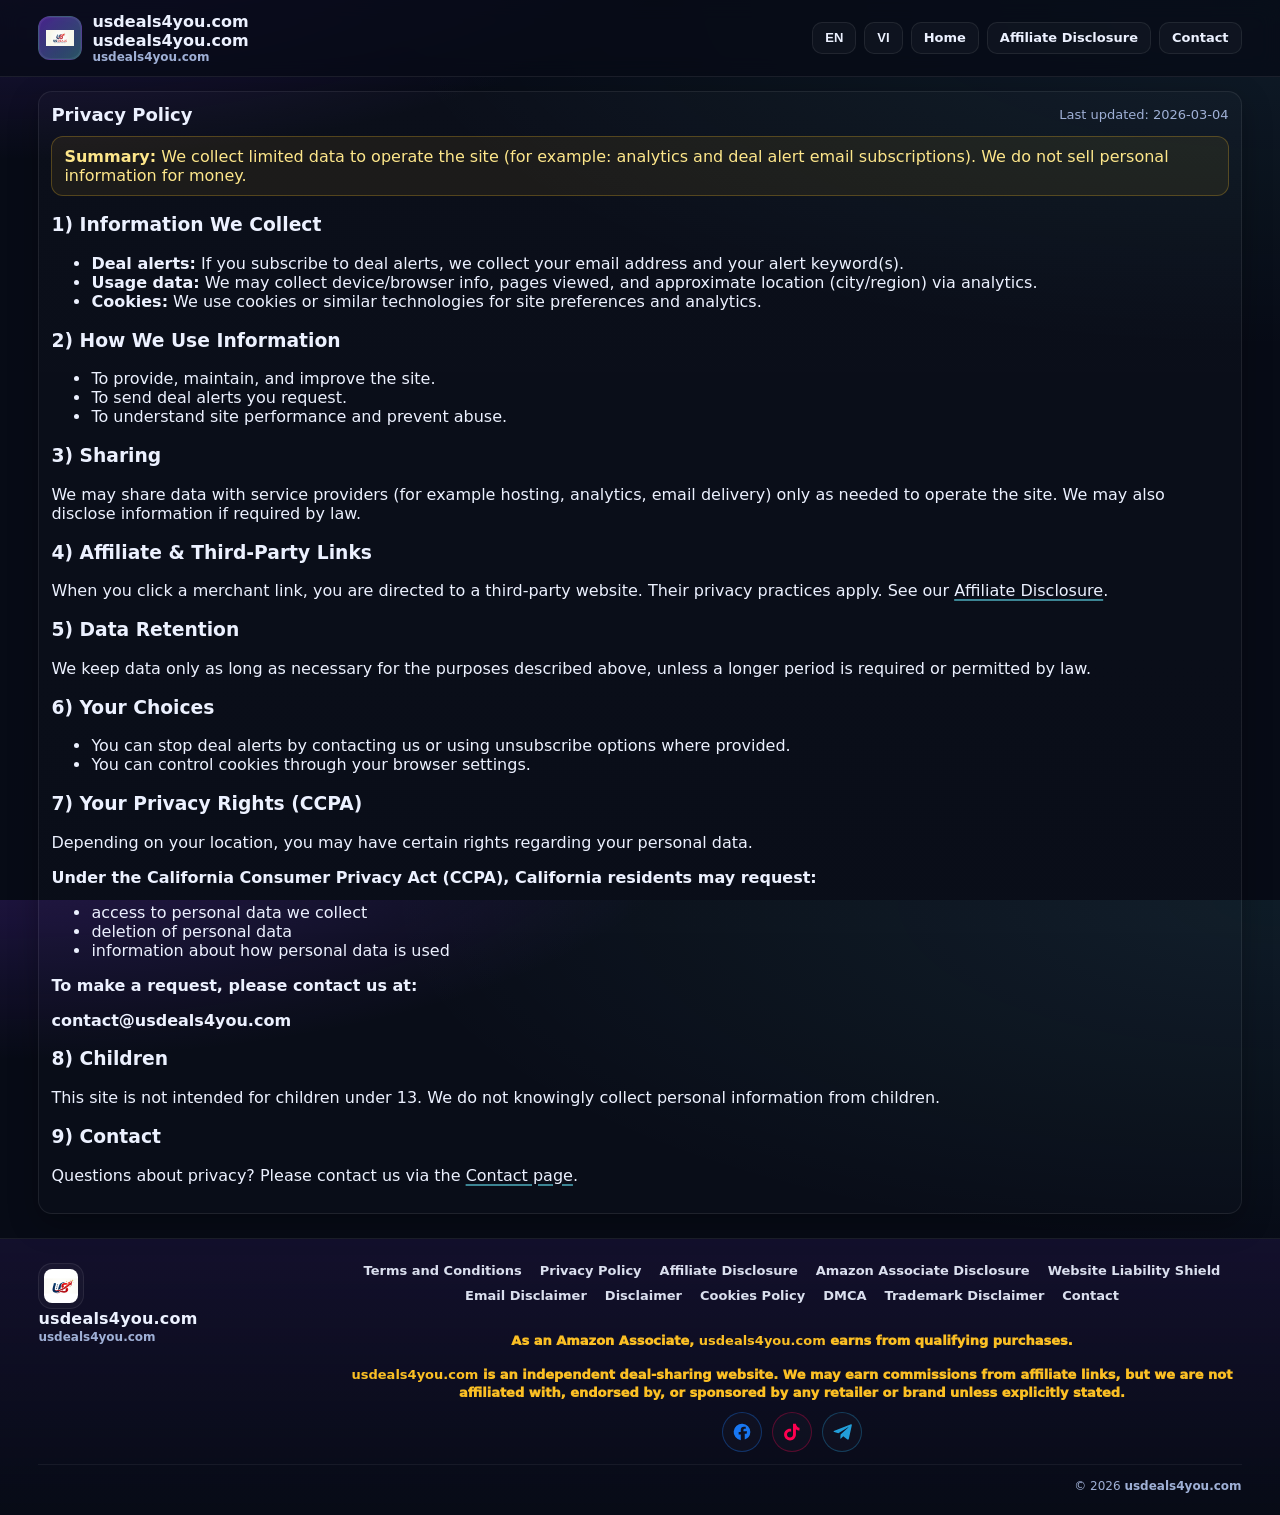
<file: frontend/privacy.html>
<!DOCTYPE html>

<html lang="en">
<head>
<meta charset="utf-8"/>
<meta content="width=device-width, initial-scale=1.0" name="viewport"/>
<title>Privacy Policy • UsDeals4you.com</title>
<meta content="UsDeals4you.com privacy policy" name="description"/>
<link href="styles.css" rel="stylesheet"/>
<link href="logo.png" rel="icon"/>
</head>
<body>
<header class="topbar">
<div class="container topbar-inner">
<div class="brand">
<div class="logo"><img alt="UsDeals4you.com" class="logo-img" src="logo.png"/></div>
<div>
<div class="brand-title"><strong>usdeals4you.com</strong></div>
<div class="brand-domain"><strong>usdeals4you.com</strong></div>
<div class="brand-sub"><strong>usdeals4you.com</strong></div>
</div>
</div>
<div class="top-actions">
<button class="btn" id="langEnBtn">EN</button>
<button class="btn" id="langViBtn">VI</button>
<a class="btn" href="index.html">Home</a>
<a class="btn" href="affiliate-disclosure.html">Affiliate Disclosure</a>
<a class="btn" href="contact.html">Contact</a>
</div>
</div>
</header>
<main class="container page-wrap">
<section class="panel"><div class="policy-lang" data-page-lang="en">
<div class="panel-title-row">
<h2>Privacy Policy</h2>
<div class="muted">Last updated: 2026-03-04</div>
</div>
<div class="notice">
<strong>Summary:</strong> We collect limited data to operate the site (for example: analytics and deal alert email subscriptions). We do not sell personal information for money.
      </div>
<h3>1) Information We Collect</h3>
<ul>
<li><strong>Deal alerts:</strong> If you subscribe to deal alerts, we collect your email address and your alert keyword(s).</li>
<li><strong>Usage data:</strong> We may collect device/browser info, pages viewed, and approximate location (city/region) via analytics.</li>
<li><strong>Cookies:</strong> We use cookies or similar technologies for site preferences and analytics.</li>
</ul>
<h3>2) How We Use Information</h3>
<ul>
<li>To provide, maintain, and improve the site.</li>
<li>To send deal alerts you request.</li>
<li>To understand site performance and prevent abuse.</li>
</ul>
<h3>3) Sharing</h3>
<p>We may share data with service providers (for example hosting, analytics, email delivery) only as needed to operate the site. We may also disclose information if required by law.</p>
<h3>4) Affiliate &amp; Third-Party Links</h3>
<p>When you click a merchant link, you are directed to a third-party website. Their privacy practices apply. See our <a class="u" href="affiliate-disclosure.html">Affiliate Disclosure</a>.</p>
<h3>5) Data Retention</h3>
<p>We keep data only as long as necessary for the purposes described above, unless a longer period is required or permitted by law.</p>
<h3>6) Your Choices</h3>
<ul>
<li>You can stop deal alerts by contacting us or using unsubscribe options where provided.</li>
<li>You can control cookies through your browser settings.</li>
</ul>
<h3>7) Your Privacy Rights (CCPA)</h3>
<p>Depending on your location, you may have certain rights regarding your personal data.</p>
<p><strong>Under the California Consumer Privacy Act (CCPA), California residents may request:</strong></p>
<ul>
<li>access to personal data we collect</li>
<li>deletion of personal data</li>
<li>information about how personal data is used</li>
</ul>
<p><strong>To make a request, please contact us at:</strong></p>
<p><strong>contact@usdeals4you.com</strong></p>
<h3>8) Children</h3>
<p>This site is not intended for children under 13. We do not knowingly collect personal information from children.</p>
<h3>9) Contact</h3>
<p>Questions about privacy? Please contact us via the <a class="u" href="contact.html">Contact page</a>.</p>
</div><div class="policy-lang" data-page-lang="vi" style="display:none">
<div class="panel-title-row">
<h2>Chính sách quyền riêng tư</h2>
<div class="muted">Cập nhật lần cuối: 2026-03-04</div>
</div>
<div class="notice">
<strong>Tóm tắt:</strong>
  Chúng tôi chỉ thu thập dữ liệu ở mức tối thiểu để vận hành website (ví dụ: phân tích truy cập và đăng ký email nhận deal).
  Chúng tôi <strong>không</strong> bán thông tin cá nhân để kiếm tiền.
</div>
<h3>1) Dữ liệu chúng tôi thu thập</h3>
<ul>
<li><strong>Deal alerts:</strong> Khi bạn đăng ký nhận thông báo deal, chúng tôi thu thập email của bạn và (nếu có) các từ khóa bạn đăng ký.</li>
<li><strong>Dữ liệu sử dụng:</strong> Chúng tôi có thể thu thập thông tin thiết bị/trình duyệt, trang đã xem và vị trí ước tính (thành phố/khu vực) thông qua công cụ phân tích.</li>
<li><strong>Cookies:</strong> Chúng tôi sử dụng cookie hoặc công nghệ tương tự để lưu tùy chọn và phân tích hiệu suất website.</li>
</ul>
<h3>2) Mục đích sử dụng dữ liệu</h3>
<ul>
<li>Để cung cấp, duy trì và cải thiện website.</li>
<li>Để gửi thông báo deal theo yêu cầu bạn đăng ký.</li>
<li>Để hiểu hiệu suất website và ngăn chặn lạm dụng.</li>
</ul>
<h3>3) Chia sẻ dữ liệu</h3>
<p>
  Chúng tôi có thể chia sẻ dữ liệu với các nhà cung cấp dịch vụ (ví dụ: hosting, analytics, gửi email) ở mức cần thiết để vận hành website.
  Chúng tôi cũng có thể cung cấp thông tin nếu luật pháp yêu cầu.
</p>
<h3>4) Liên kết affiliate &amp; bên thứ ba</h3>
<p>
  Khi bạn nhấp vào liên kết đến nhà bán lẻ, bạn sẽ được chuyển đến website của bên thứ ba và chính sách của họ sẽ được áp dụng.
  Xem thêm: <a href="affiliate-disclosure.html">Công bố tiếp thị liên kết</a>.
</p>
<h3>5) Thời gian lưu trữ</h3>
<p>
  Chúng tôi chỉ lưu dữ liệu trong thời gian cần thiết cho các mục đích nêu trên,
  trừ khi pháp luật yêu cầu hoặc cho phép lưu lâu hơn.
</p>
<h3>6) Lựa chọn của bạn</h3>
<ul>
<li>Bạn có thể dừng nhận thông báo deal bằng cách liên hệ với chúng tôi hoặc dùng tùy chọn hủy đăng ký (nếu có) trong email.</li>
<li>Bạn có thể quản lý cookie trong cài đặt trình duyệt.</li>
</ul>
<h3>7) Quyền riêng tư của bạn (CCPA)</h3>
<p>
  Tùy theo nơi bạn sinh sống, bạn có thể có các quyền nhất định đối với dữ liệu cá nhân.
  Theo California Consumer Privacy Act (CCPA), cư dân California có thể yêu cầu:
</p>
<ul>
<li>truy cập dữ liệu cá nhân chúng tôi thu thập</li>
<li>xóa dữ liệu cá nhân</li>
<li>thông tin về cách dữ liệu được sử dụng</li>
</ul>
<p>Để gửi yêu cầu, vui lòng liên hệ: <strong>contact@usdeals4you.com</strong></p>
<h3>8) Trẻ em</h3>
<p>Website này không dành cho trẻ em dưới 13 tuổi. Chúng tôi không cố ý thu thập dữ liệu cá nhân của trẻ em.</p>
<h3>9) Liên hệ</h3>
<p>Có câu hỏi về quyền riêng tư? Vui lòng liên hệ qua <a href="contact.html">Trang liên hệ</a>.</p>
</div></section>
</main>
<footer class="site-footer">
<div class="container footer-inner">
<div class="footer-brand">
<img alt="UsDeals" class="footer-logo" height="46" src="logo_icon_footer.png" width="46"/>
<div>
<div class="footer-title"><strong>usdeals4you.com</strong></div>
<div class="footer-sub"><strong>usdeals4you.com</strong></div>
</div>
</div>
<div class="footer-actions">
<nav aria-label="Footer links" class="footer-links">
<a href="terms.html">Terms and Conditions</a>
<span aria-hidden="true" class="footer-dot">•</span>
<a href="privacy.html">Privacy Policy</a>
<span aria-hidden="true" class="footer-dot">•</span>
<a href="affiliate-disclosure.html">Affiliate Disclosure</a>
<span aria-hidden="true" class="footer-dot">•</span>
<a href="amazon-associate-disclosure.html">Amazon Associate Disclosure</a>
<span aria-hidden="true" class="footer-dot">•</span>
<a href="website-liability-shield.html">Website Liability Shield</a>
<span aria-hidden="true" class="footer-dot">•</span>
<a href="email-disclaimer.html">Email Disclaimer</a>
<span aria-hidden="true" class="footer-dot">•</span>
<a href="disclaimer.html">Disclaimer</a>
<span aria-hidden="true" class="footer-dot">•</span>
<a href="cookies-policy.html">Cookies Policy</a>
<span aria-hidden="true" class="footer-dot">•</span>
<a href="dmca.html">DMCA</a>
<span aria-hidden="true" class="footer-dot">•</span>
<a href="trademark-disclaimer.html">Trademark Disclaimer</a>
<span aria-hidden="true" class="footer-dot">•</span>
<a href="contact.html">Contact</a>
</nav>
<div class="footer-legal">
<div class="footer-highlight">
            As an Amazon Associate, <strong>usdeals4you.com</strong> earns from qualifying purchases.
          </div>
<div class="footer-highlight">
<strong>usdeals4you.com</strong> is an independent deal-sharing website.
            We may earn commissions from affiliate links, but we are not affiliated with,
            endorsed by, or sponsored by any retailer or brand unless explicitly stated.
          </div>
</div>
<div aria-label="Social links" class="footer-social">
<a aria-label="Facebook" class="social-link facebook" href="https://m.facebook.com/groups/2421211278336881/?ref=share&amp;mibextid=wwXIfr" rel="noopener noreferrer" target="_blank" title="Facebook">
<svg aria-hidden="true" class="social-ico" height="18" viewbox="0 0 24 24" width="18">
<path d="M22 12a10 10 0 1 0-11.5 9.9v-7H8v-3h2.5V9.5c0-2.5 1.5-3.9 3.8-3.9 1.1 0 2.2.2 2.2.2v2.4h-1.2c-1.2 0-1.6.8-1.6 1.5V11H18l-.4 3h-2.3v7A10 10 0 0 0 22 12z"></path>
</svg>
</a>
<a aria-label="TikTok" class="social-link tiktok" href="https://www.tiktok.com/@andynguyen9431" rel="noopener noreferrer" target="_blank" title="TikTok">
<svg aria-hidden="true" class="social-ico" height="18" viewbox="0 0 24 24" width="18">
<path d="M16.7 2c.3 2.6 2 4.7 4.3 5v3.1c-1.7 0-3.2-.6-4.3-1.5v6.4c0 3.9-3.2 7.1-7.1 7.1S2.5 19 2.5 15.1 5.7 8 9.6 8c.5 0 1 .1 1.4.2v3.4c-.4-.2-.9-.3-1.4-.3-2 0-3.6 1.6-3.6 3.6s1.6 3.6 3.6 3.6 3.6-1.6 3.6-3.6V2h3.5z"></path>
</svg>
</a>
<a aria-label="Telegram" class="social-link telegram" href="https://t.me/+3ayNHPJCpIhiYjkx" rel="noopener noreferrer" target="_blank" title="Telegram">
<svg aria-hidden="true" class="social-ico" height="18" viewbox="0 0 24 24" width="18">
<path d="M22 3 2.9 10.6c-1.3.5-1.3 1.2-.2 1.5l4.9 1.5 11.3-7.1c.5-.3 1-.1.6.2l-9.2 8.4-.4 5c.6 0 .9-.3 1.2-.6l2.4-2.3 5 3.7c.9.5 1.5.2 1.7-.8L23.8 4c.3-1.3-.5-1.9-1.8-1z"></path>
</svg>
</a>
</div>
</div>
</div>
<div class="container footer-bottom">
<div class="footer-copy">© <span id="footerYear">2026</span> <strong>usdeals4you.com</strong></div>
</div>
</footer>
<script>
    (function(){
      var y = document.getElementById("footerYear");
      if (y) y.textContent = new Date().getFullYear();
    })();
  </script>
<!-- footer_i18n_v2 -->
<script>
(function(){
  const FOOTER_I18N = {
    en: {
      links: {
        "terms.html": "Terms and Conditions",
        "privacy.html": "Privacy Policy",
        "affiliate-disclosure.html": "Affiliate Disclosure",
        "amazon-associate-disclosure.html": "Amazon Associate Disclosure",
        "website-liability-shield.html": "Website Liability Shield",
        "email-disclaimer.html": "Email Disclaimer",
        "disclaimer.html": "Disclaimer",
        "cookies-policy.html": "Cookies Policy",
        "dmca.html": "DMCA",
        "trademark-disclaimer.html": "Trademark Disclaimer",
        "contact.html": "Contact"
      },
      highlights: [
        'As an Amazon Associate, <strong>usdeals4you.com</strong> earns from qualifying purchases.',
        '<strong>usdeals4you.com</strong> is an independent deal-sharing website. We may earn commissions from affiliate links, but we are not affiliated with, endorsed by, or sponsored by any retailer or brand unless explicitly stated.'
      ]
    },
    vi: {
      links: {
        "terms.html": "Điều khoản & Điều kiện",
        "privacy.html": "Chính sách quyền riêng tư",
        "affiliate-disclosure.html": "Tiết lộ liên kết tiếp thị",
        "amazon-associate-disclosure.html": "Tiết lộ Amazon Associate",
        "website-liability-shield.html": "Miễn trừ trách nhiệm website",
        "email-disclaimer.html": "Miễn trừ trách nhiệm email",
        "disclaimer.html": "Tuyên bố miễn trừ trách nhiệm",
        "cookies-policy.html": "Chính sách Cookies",
        "dmca.html": "Chính sách DMCA",
        "trademark-disclaimer.html": "Miễn trừ thương hiệu",
        "contact.html": "Liên hệ"
      },
      highlights: [
        'Là đối tác Amazon Associate, <strong>usdeals4you.com</strong> có thể nhận hoa hồng từ các đơn hàng đủ điều kiện.',
        '<strong>usdeals4you.com</strong> là website chia sẻ deal độc lập. Chúng tôi có thể nhận hoa hồng từ liên kết tiếp thị (affiliate), nhưng không liên kết, không được bảo trợ hay chứng thực bởi bất kỳ nhà bán lẻ hoặc thương hiệu nào, trừ khi có ghi rõ.'
      ]
    }
  };

  function safeGetLang(){
    try { return (localStorage.getItem("lang") || "en").toLowerCase(); }
    catch(e){ return "en"; }
  }

  function safeSetLang(lang){
    try { localStorage.setItem("lang", lang); } catch(e){}
    try { document.documentElement.setAttribute("lang", lang === "vi" ? "vi" : "en"); } catch(e){}
  }

  function applyFooterLang(lang){
    const dict = FOOTER_I18N[lang] || FOOTER_I18N.en;

    document.querySelectorAll(".footer-links a").forEach(a=>{
      const hrefRaw = (a.getAttribute("href") || "").trim();
      const href = hrefRaw.split("#")[0];
      const label = dict.links[href];
      if(label) a.textContent = label;
    });

    const hs = document.querySelectorAll(".footer-highlight");
    if(hs && hs.length){
      if(hs[0] && dict.highlights[0]) hs[0].innerHTML = dict.highlights[0];
      if(hs[1] && dict.highlights[1]) hs[1].innerHTML = dict.highlights[1];
    }
  }

  function setLangAndApply(lang){
    safeSetLang(lang);
    applyFooterLang(lang);
  }

  document.addEventListener("DOMContentLoaded", ()=>{
    const current = safeGetLang();
    applyFooterLang(current);
    safeSetLang(current);

    const enBtn = document.getElementById("langEnBtn");
    const viBtn = document.getElementById("langViBtn");
    if(enBtn) enBtn.addEventListener("click", ()=>setLangAndApply("en"));
    if(viBtn) viBtn.addEventListener("click", ()=>setLangAndApply("vi"));
  });
})();
</script>
<script>
/* policy_body_i18n_v1 */
(function(){
  function safeGetLang(){
    try {
      const v = (localStorage.getItem("lang") || "en").toLowerCase();
      return v.startsWith("vi") ? "vi" : "en";
    } catch(e) { return "en"; }
  }
  function safeSetLang(lang){
    try { localStorage.setItem("lang", lang); } catch(e){}
  }
  function apply(lang){
    document.querySelectorAll("[data-page-lang]").forEach(el=>{
      el.style.display = (el.getAttribute("data-page-lang")===lang) ? "" : "none";
    });
    document.documentElement.setAttribute("lang", lang);
    document.title = (lang==="vi") ? "Chính sách quyền riêng tư • UsDeals4you.com" : "Privacy Policy • UsDeals4you.com";
  }
  document.addEventListener("DOMContentLoaded", ()=>{
    const current = safeGetLang();
    apply(current);
    const enBtn = document.getElementById("langEnBtn");
    const viBtn = document.getElementById("langViBtn");
    if(enBtn) enBtn.addEventListener("click", ()=>{ safeSetLang("en"); apply("en"); });
    if(viBtn) viBtn.addEventListener("click", ()=>{ safeSetLang("vi"); apply("vi"); });
    window.addEventListener("storage", (ev)=>{
      if(ev.key==="lang") apply(safeGetLang());
    });
  });
})();
</script></body>
</html>
</file>
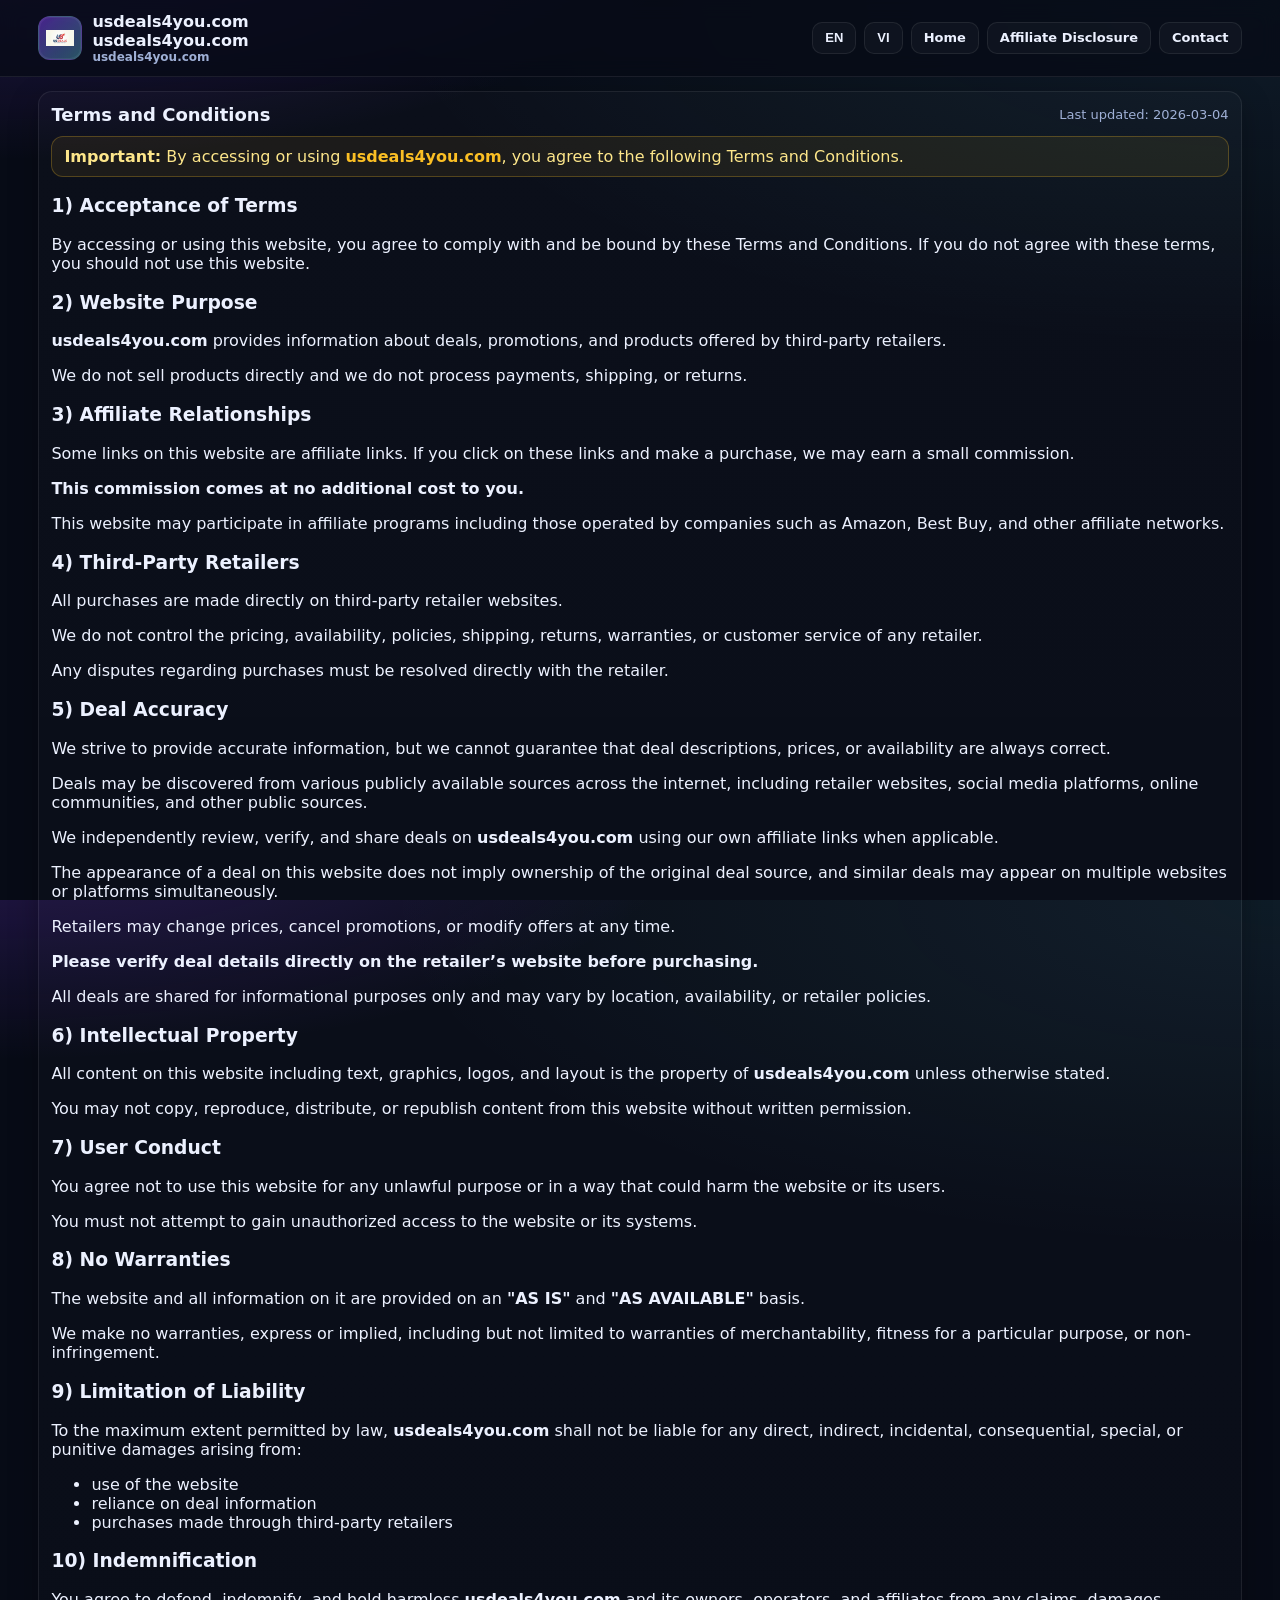
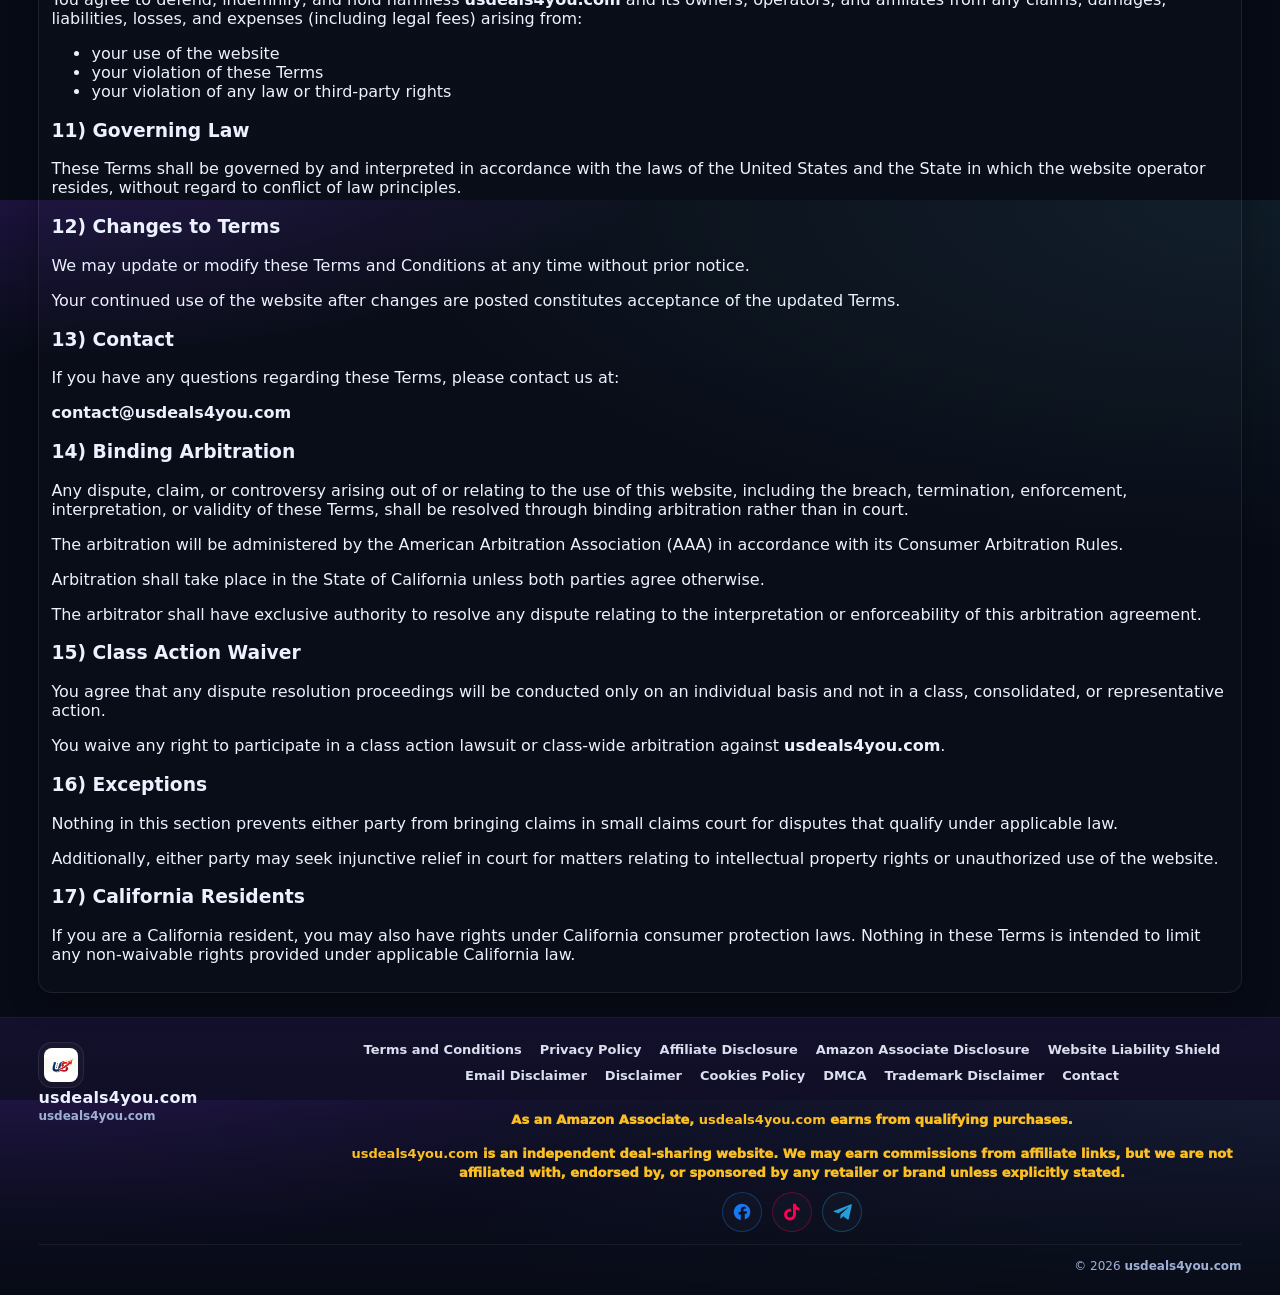
<file: frontend/terms.html>
<!DOCTYPE html>

<html lang="en">
<head>
<meta charset="utf-8"/>
<meta content="width=device-width, initial-scale=1.0" name="viewport"/>
<title>Terms and Conditions • UsDeals4you.com</title>
<meta content="UsDeals4you.com terms and conditions" name="description"/>
<link href="styles.css" rel="stylesheet"/>
<link href="logo.png" rel="icon"/>
</head>
<body>
<header class="topbar">
<div class="container topbar-inner">
<div class="brand">
<div class="logo"><img alt="UsDeals4you.com" class="logo-img" src="logo.png"/></div>
<div>
<div class="brand-title"><strong>usdeals4you.com</strong></div>
<div class="brand-domain"><strong>usdeals4you.com</strong></div>
<div class="brand-sub"><strong>usdeals4you.com</strong></div>
</div>
</div>
<div class="top-actions">
<button class="btn" id="langEnBtn">EN</button>
<button class="btn" id="langViBtn">VI</button>
<a class="btn" href="index.html">Home</a>
<a class="btn" href="affiliate-disclosure.html">Affiliate Disclosure</a>
<a class="btn" href="contact.html">Contact</a>
</div>
</div>
</header>
<main class="container page-wrap">
<section class="panel"><div class="policy-lang" data-page-lang="en">
<div class="panel-title-row">
<h2>Terms and Conditions</h2>
<div class="muted">Last updated: 2026-03-04</div>
</div>
<div class="notice">
<strong>Important:</strong>
      By accessing or using <span style="color:var(--yellow);font-weight:900;"><strong>usdeals4you.com</strong></span>,
      you agree to the following Terms and Conditions.
      </div>
<h3>1) Acceptance of Terms</h3>
<p>
      By accessing or using this website, you agree to comply with and be bound by these Terms and Conditions.
      If you do not agree with these terms, you should not use this website.
      </p>
<h3>2) Website Purpose</h3>
<p>
<strong>usdeals4you.com</strong> provides information about deals, promotions, and products offered by third-party retailers.
      </p>
<p>
      We do not sell products directly and we do not process payments, shipping, or returns.
      </p>
<h3>3) Affiliate Relationships</h3>
<p>
      Some links on this website are affiliate links.
      If you click on these links and make a purchase, we may earn a small commission.
      </p>
<p>
<strong>This commission comes at no additional cost to you.</strong>
</p>
<p>
      This website may participate in affiliate programs including those operated by companies such as
      Amazon, Best Buy, and other affiliate networks.
      </p>
<h3>4) Third-Party Retailers</h3>
<p>
      All purchases are made directly on third-party retailer websites.
      </p>
<p>
      We do not control the pricing, availability, policies, shipping, returns, warranties, or customer service of any retailer.
      </p>
<p>
      Any disputes regarding purchases must be resolved directly with the retailer.
      </p>
<h3>5) Deal Accuracy</h3>
<p>
      We strive to provide accurate information, but we cannot guarantee that deal descriptions,
      prices, or availability are always correct.
      </p>
<p>
      Deals may be discovered from various publicly available sources across the internet,
      including retailer websites, social media platforms, online communities, and other public sources.
      </p>
<p>
      We independently review, verify, and share deals on <strong>usdeals4you.com</strong>
      using our own affiliate links when applicable.
      </p>
<p>
      The appearance of a deal on this website does not imply ownership of the original deal source,
      and similar deals may appear on multiple websites or platforms simultaneously.
      </p>
<p>
      Retailers may change prices, cancel promotions, or modify offers at any time.
      </p>
<p>
<strong>Please verify deal details directly on the retailer’s website before purchasing.</strong>
</p>
<p>
      All deals are shared for informational purposes only and may vary by location,
      availability, or retailer policies.
      </p>
<h3>6) Intellectual Property</h3>
<p>
      All content on this website including text, graphics, logos, and layout is the property of <strong>usdeals4you.com</strong> unless otherwise stated.
      </p>
<p>
      You may not copy, reproduce, distribute, or republish content from this website without written permission.
      </p>
<h3>7) User Conduct</h3>
<p>
      You agree not to use this website for any unlawful purpose or in a way that could harm the website or its users.
      </p>
<p>
      You must not attempt to gain unauthorized access to the website or its systems.
      </p>
<h3>8) No Warranties</h3>
<p>
      The website and all information on it are provided on an <strong>"AS IS"</strong> and <strong>"AS AVAILABLE"</strong> basis.
      </p>
<p>
      We make no warranties, express or implied, including but not limited to warranties of merchantability, fitness for a particular purpose, or non-infringement.
      </p>
<h3>9) Limitation of Liability</h3>
<p>
      To the maximum extent permitted by law, <strong>usdeals4you.com</strong> shall not be liable for any direct, indirect, incidental, consequential, special, or punitive damages arising from:
      </p>
<ul>
<li>use of the website</li>
<li>reliance on deal information</li>
<li>purchases made through third-party retailers</li>
</ul>
<h3>10) Indemnification</h3>
<p>
      You agree to defend, indemnify, and hold harmless <strong>usdeals4you.com</strong> and its owners, operators, and affiliates from any claims, damages, liabilities, losses, and expenses (including legal fees) arising from:
      </p>
<ul>
<li>your use of the website</li>
<li>your violation of these Terms</li>
<li>your violation of any law or third-party rights</li>
</ul>
<h3>11) Governing Law</h3>
<p>
      These Terms shall be governed by and interpreted in accordance with the laws of the United States and the State in which the website operator resides, without regard to conflict of law principles.
      </p>
<h3>12) Changes to Terms</h3>
<p>
      We may update or modify these Terms and Conditions at any time without prior notice.
      </p>
<p>
      Your continued use of the website after changes are posted constitutes acceptance of the updated Terms.
      </p>
<h3>13) Contact</h3>
<p>
      If you have any questions regarding these Terms, please contact us at:
      </p>
<p>
<strong>contact@usdeals4you.com</strong>
</p>
<h3>14) Binding Arbitration</h3>
<p>
      Any dispute, claim, or controversy arising out of or relating to the use of this website,
      including the breach, termination, enforcement, interpretation, or validity of these Terms,
      shall be resolved through binding arbitration rather than in court.
      </p>
<p>
      The arbitration will be administered by the American Arbitration Association (AAA)
      in accordance with its Consumer Arbitration Rules.
      </p>
<p>
      Arbitration shall take place in the State of California unless both parties agree otherwise.
      </p>
<p>
      The arbitrator shall have exclusive authority to resolve any dispute relating to
      the interpretation or enforceability of this arbitration agreement.
      </p>
<h3>15) Class Action Waiver</h3>
<p>
      You agree that any dispute resolution proceedings will be conducted only on an
      individual basis and not in a class, consolidated, or representative action.
      </p>
<p>
      You waive any right to participate in a class action lawsuit or class-wide arbitration
      against <strong>usdeals4you.com</strong>.
      </p>
<h3>16) Exceptions</h3>
<p>
      Nothing in this section prevents either party from bringing claims in small claims court
      for disputes that qualify under applicable law.
      </p>
<p>
      Additionally, either party may seek injunctive relief in court for matters relating to
      intellectual property rights or unauthorized use of the website.
      </p>
<h3>17) California Residents</h3>
<p>
      If you are a California resident, you may also have rights under California consumer
      protection laws. Nothing in these Terms is intended to limit any non-waivable rights
      provided under applicable California law.
      </p>
</div><div class="policy-lang" data-page-lang="vi" style="display:none">
<div class="panel-title-row">
<h2>Điều khoản &amp; Điều kiện</h2>
<div class="muted">Cập nhật lần cuối: 2026-03-04</div>
</div>
<div class="notice">
<strong>Quan trọng:</strong>
  Khi truy cập hoặc sử dụng <span style="color:var(--yellow);font-weight:900;"><strong>usdeals4you.com</strong></span>,
  bạn đồng ý với các Điều khoản &amp; Điều kiện dưới đây.
</div>
<h3>1) Chấp nhận điều khoản</h3>
<p>
  Khi truy cập hoặc sử dụng website này, bạn đồng ý tuân thủ và bị ràng buộc bởi các Điều khoản &amp; Điều kiện này.
  Nếu bạn không đồng ý, vui lòng không sử dụng website.
</p>
<h3>2) Mục đích website</h3>
<p><strong>usdeals4you.com</strong> cung cấp thông tin về deal/khuyến mãi và sản phẩm từ các nhà bán lẻ bên thứ ba.</p>
<p>Chúng tôi không bán sản phẩm trực tiếp và không xử lý thanh toán, vận chuyển hoặc hoàn trả.</p>
<h3>3) Quan hệ tiếp thị liên kết</h3>
<p>
  Một số liên kết trên website là liên kết tiếp thị liên kết (affiliate).
  Nếu bạn nhấp vào liên kết và mua hàng, chúng tôi có thể nhận một khoản hoa hồng nhỏ.
</p>
<p><strong>Khoản hoa hồng này không làm phát sinh thêm chi phí cho bạn.</strong></p>
<p>
  Website có thể tham gia các chương trình affiliate do các đơn vị như Amazon, Best Buy và các mạng lưới affiliate khác vận hành.
</p>
<h3>4) Nhà bán lẻ bên thứ ba</h3>
<p>Mọi giao dịch mua hàng đều thực hiện trực tiếp trên website của nhà bán lẻ bên thứ ba.</p>
<p>Chúng tôi không kiểm soát giá, tồn kho, chính sách, vận chuyển, hoàn trả, bảo hành hay dịch vụ khách hàng của bất kỳ nhà bán lẻ nào.</p>
<p>Mọi khiếu nại/tranh chấp liên quan đến việc mua hàng cần được giải quyết trực tiếp với nhà bán lẻ.</p>
<h3>5) Độ chính xác của deal</h3>
<p>
  Chúng tôi cố gắng cung cấp thông tin chính xác, nhưng không thể đảm bảo mô tả deal, giá hoặc tình trạng còn hàng luôn đúng tại mọi thời điểm.
</p>
<p>
  Deal có thể được tổng hợp từ nhiều nguồn công khai trên internet, bao gồm website nhà bán lẻ, mạng xã hội, cộng đồng online và các nguồn công khai khác.
</p>
<p>
  Chúng tôi chủ động rà soát, xác minh và chia sẻ deal trên <strong>usdeals4you.com</strong>, và có thể sử dụng liên kết affiliate khi phù hợp.
</p>
<p>
  Việc một deal xuất hiện trên website không đồng nghĩa chúng tôi sở hữu nguồn deal gốc; các deal tương tự có thể xuất hiện đồng thời ở nhiều nơi.
</p>
<p>Nhà bán lẻ có thể thay đổi giá, hủy khuyến mãi hoặc điều chỉnh ưu đãi bất cứ lúc nào.</p>
<p><strong>Vui lòng kiểm tra lại thông tin deal trực tiếp trên website nhà bán lẻ trước khi mua.</strong></p>
<p>
  Tất cả deal được chia sẻ chỉ nhằm mục đích thông tin và có thể khác nhau theo khu vực, tồn kho hoặc chính sách của nhà bán lẻ.
</p>
<h3>6) Quyền sở hữu trí tuệ</h3>
<p>
  Toàn bộ nội dung trên website (văn bản, hình ảnh, logo, bố cục…) thuộc sở hữu của <strong>usdeals4you.com</strong> trừ khi có ghi chú khác.
</p>
<p>Bạn không được sao chép, tái bản, phân phối hoặc đăng lại nội dung từ website khi chưa có sự cho phép bằng văn bản.</p>
<h3>7) Hành vi người dùng</h3>
<p>Bạn đồng ý không sử dụng website cho mục đích bất hợp pháp hoặc theo cách gây hại cho website hay người dùng khác.</p>
<p>Bạn không được cố gắng truy cập trái phép vào website hoặc hệ thống liên quan.</p>
<h3>8) Không bảo đảm</h3>
<p>
  Website và mọi thông tin được cung cấp theo nguyên trạng <strong>“AS IS”</strong> và theo khả dụng <strong>“AS AVAILABLE”</strong>.
</p>
<p>
  Chúng tôi không đưa ra bất kỳ bảo đảm nào (rõ ràng hay ngụ ý), bao gồm nhưng không giới hạn ở bảo đảm về khả năng thương mại,
  phù hợp cho mục đích cụ thể hoặc không vi phạm quyền của bên thứ ba.
</p>
<h3>9) Giới hạn trách nhiệm</h3>
<p>
  Trong phạm vi tối đa luật pháp cho phép, <strong>usdeals4you.com</strong> không chịu trách nhiệm đối với mọi thiệt hại trực tiếp/gián tiếp,
  ngẫu nhiên, hậu quả, đặc biệt hoặc mang tính trừng phạt phát sinh từ:
</p>
<ul>
<li>việc bạn sử dụng website</li>
<li>việc bạn dựa vào thông tin deal</li>
<li>mua hàng thực hiện thông qua nhà bán lẻ bên thứ ba</li>
</ul>
<h3>10) Bồi thường</h3>
<p>
  Bạn đồng ý bảo vệ, bồi thường và giữ cho <strong>usdeals4you.com</strong> (bao gồm chủ sở hữu, đơn vị vận hành và đối tác affiliate) không bị thiệt hại trước mọi khiếu nại,
  tổn thất, trách nhiệm, chi phí (bao gồm phí luật sư) phát sinh từ:
</p>
<ul>
<li>việc bạn sử dụng website</li>
<li>việc bạn vi phạm các Điều khoản này</li>
<li>việc bạn vi phạm luật pháp hoặc quyền của bên thứ ba</li>
</ul>
<h3>11) Luật điều chỉnh</h3>
<p>
  Các Điều khoản này được điều chỉnh và diễn giải theo luật của Hoa Kỳ và Bang nơi đơn vị vận hành website cư trú,
  không xét đến nguyên tắc xung đột pháp luật.
</p>
<h3>12) Thay đổi điều khoản</h3>
<p>Chúng tôi có thể cập nhật hoặc sửa đổi Điều khoản &amp; Điều kiện bất cứ lúc nào mà không cần thông báo trước.</p>
<p>Việc bạn tiếp tục sử dụng website sau khi thay đổi được đăng tải đồng nghĩa bạn chấp nhận các điều khoản đã cập nhật.</p>
<h3>13) Liên hệ</h3>
<p>Nếu bạn có câu hỏi về Điều khoản này, vui lòng liên hệ:</p>
<p><strong>contact@usdeals4you.com</strong></p>
<h3>14) Trọng tài ràng buộc</h3>
<p>
  Mọi tranh chấp, khiếu nại hoặc bất đồng phát sinh từ hoặc liên quan đến việc sử dụng website này
  (bao gồm vi phạm, chấm dứt, thực thi, diễn giải hoặc hiệu lực của các Điều khoản)
  sẽ được giải quyết bằng trọng tài ràng buộc thay vì tòa án.
</p>
<p>Trọng tài sẽ do American Arbitration Association (AAA) quản lý theo Quy tắc Trọng tài Người tiêu dùng.</p>
<p>Trọng tài diễn ra tại Bang California trừ khi hai bên có thỏa thuận khác.</p>
<p>Trọng tài viên có thẩm quyền độc quyền để giải quyết mọi tranh chấp liên quan đến việc diễn giải hoặc khả năng thực thi của thỏa thuận trọng tài này.</p>
<h3>15) Từ bỏ kiện tập thể</h3>
<p>Bạn đồng ý mọi thủ tục giải quyết tranh chấp chỉ được tiến hành trên cơ sở cá nhân và không theo hình thức kiện tập thể/hợp nhất/đại diện.</p>
<p>Bạn từ bỏ mọi quyền tham gia kiện tập thể hoặc trọng tài tập thể chống lại <strong>usdeals4you.com</strong>.</p>
<h3>16) Ngoại lệ</h3>
<p>Không điều khoản nào trong mục này ngăn cản các bên nộp đơn tại tòa án “small claims” đối với tranh chấp đủ điều kiện theo luật áp dụng.</p>
<p>Ngoài ra, các bên có thể yêu cầu biện pháp khẩn cấp (injunctive relief) tại tòa án đối với các vấn đề liên quan đến quyền sở hữu trí tuệ hoặc sử dụng website trái phép.</p>
<h3>17) Cư dân California</h3>
<p>
  Nếu bạn là cư dân California, bạn có thể có quyền theo các luật bảo vệ người tiêu dùng của California.
  Không điều khoản nào ở đây nhằm hạn chế các quyền không thể từ bỏ theo luật California hiện hành.
</p>
</div></section>
</main>
<footer class="site-footer">
<div class="container footer-inner">
<div class="footer-brand">
<img alt="UsDeals" class="footer-logo" height="46" src="logo_icon_footer.png" width="46"/>
<div>
<div class="footer-title"><strong>usdeals4you.com</strong></div>
<div class="footer-sub"><strong>usdeals4you.com</strong></div>
</div>
</div>
<div class="footer-actions">
<nav aria-label="Footer links" class="footer-links">
<a href="terms.html">Terms and Conditions</a>
<span aria-hidden="true" class="footer-dot">•</span>
<a href="privacy.html">Privacy Policy</a>
<span aria-hidden="true" class="footer-dot">•</span>
<a href="affiliate-disclosure.html">Affiliate Disclosure</a>
<span aria-hidden="true" class="footer-dot">•</span>
<a href="amazon-associate-disclosure.html">Amazon Associate Disclosure</a>
<span aria-hidden="true" class="footer-dot">•</span>
<a href="website-liability-shield.html">Website Liability Shield</a>
<span aria-hidden="true" class="footer-dot">•</span>
<a href="email-disclaimer.html">Email Disclaimer</a>
<span aria-hidden="true" class="footer-dot">•</span>
<a href="disclaimer.html">Disclaimer</a>
<span aria-hidden="true" class="footer-dot">•</span>
<a href="cookies-policy.html">Cookies Policy</a>
<span aria-hidden="true" class="footer-dot">•</span>
<a href="dmca.html">DMCA</a>
<span aria-hidden="true" class="footer-dot">•</span>
<a href="trademark-disclaimer.html">Trademark Disclaimer</a>
<span aria-hidden="true" class="footer-dot">•</span>
<a href="contact.html">Contact</a>
</nav>
<div class="footer-legal">
<div class="footer-highlight">
            As an Amazon Associate, <strong>usdeals4you.com</strong> earns from qualifying purchases.
          </div>
<div class="footer-highlight">
<strong>usdeals4you.com</strong> is an independent deal-sharing website.
            We may earn commissions from affiliate links, but we are not affiliated with,
            endorsed by, or sponsored by any retailer or brand unless explicitly stated.
          </div>
</div>
<div aria-label="Social links" class="footer-social">
<a aria-label="Facebook" class="social-link facebook" href="https://m.facebook.com/groups/2421211278336881/?ref=share&amp;mibextid=wwXIfr" rel="noopener noreferrer" target="_blank" title="Facebook">
<svg aria-hidden="true" class="social-ico" height="18" viewbox="0 0 24 24" width="18">
<path d="M22 12a10 10 0 1 0-11.5 9.9v-7H8v-3h2.5V9.5c0-2.5 1.5-3.9 3.8-3.9 1.1 0 2.2.2 2.2.2v2.4h-1.2c-1.2 0-1.6.8-1.6 1.5V11H18l-.4 3h-2.3v7A10 10 0 0 0 22 12z"></path>
</svg>
</a>
<a aria-label="TikTok" class="social-link tiktok" href="https://www.tiktok.com/@andynguyen9431" rel="noopener noreferrer" target="_blank" title="TikTok">
<svg aria-hidden="true" class="social-ico" height="18" viewbox="0 0 24 24" width="18">
<path d="M16.7 2c.3 2.6 2 4.7 4.3 5v3.1c-1.7 0-3.2-.6-4.3-1.5v6.4c0 3.9-3.2 7.1-7.1 7.1S2.5 19 2.5 15.1 5.7 8 9.6 8c.5 0 1 .1 1.4.2v3.4c-.4-.2-.9-.3-1.4-.3-2 0-3.6 1.6-3.6 3.6s1.6 3.6 3.6 3.6 3.6-1.6 3.6-3.6V2h3.5z"></path>
</svg>
</a>
<a aria-label="Telegram" class="social-link telegram" href="https://t.me/+3ayNHPJCpIhiYjkx" rel="noopener noreferrer" target="_blank" title="Telegram">
<svg aria-hidden="true" class="social-ico" height="18" viewbox="0 0 24 24" width="18">
<path d="M22 3 2.9 10.6c-1.3.5-1.3 1.2-.2 1.5l4.9 1.5 11.3-7.1c.5-.3 1-.1.6.2l-9.2 8.4-.4 5c.6 0 .9-.3 1.2-.6l2.4-2.3 5 3.7c.9.5 1.5.2 1.7-.8L23.8 4c.3-1.3-.5-1.9-1.8-1z"></path>
</svg>
</a>
</div>
</div>
</div>
<div class="container footer-bottom">
<div class="footer-copy">© <span id="footerYear">2026</span> <strong>usdeals4you.com</strong></div>
</div>
</footer>
<script>
    (function(){
      var y = document.getElementById("footerYear");
      if (y) y.textContent = new Date().getFullYear();
    })();
  </script>
<!-- footer_i18n_v2 -->
<script>
(function(){
  const FOOTER_I18N = {
    en: {
      links: {
        "terms.html": "Terms and Conditions",
        "privacy.html": "Privacy Policy",
        "affiliate-disclosure.html": "Affiliate Disclosure",
        "amazon-associate-disclosure.html": "Amazon Associate Disclosure",
        "website-liability-shield.html": "Website Liability Shield",
        "email-disclaimer.html": "Email Disclaimer",
        "disclaimer.html": "Disclaimer",
        "cookies-policy.html": "Cookies Policy",
        "dmca.html": "DMCA",
        "trademark-disclaimer.html": "Trademark Disclaimer",
        "contact.html": "Contact"
      },
      highlights: [
        'As an Amazon Associate, <strong>usdeals4you.com</strong> earns from qualifying purchases.',
        '<strong>usdeals4you.com</strong> is an independent deal-sharing website. We may earn commissions from affiliate links, but we are not affiliated with, endorsed by, or sponsored by any retailer or brand unless explicitly stated.'
      ]
    },
    vi: {
      links: {
        "terms.html": "Điều khoản & Điều kiện",
        "privacy.html": "Chính sách quyền riêng tư",
        "affiliate-disclosure.html": "Tiết lộ liên kết tiếp thị",
        "amazon-associate-disclosure.html": "Tiết lộ Amazon Associate",
        "website-liability-shield.html": "Miễn trừ trách nhiệm website",
        "email-disclaimer.html": "Miễn trừ trách nhiệm email",
        "disclaimer.html": "Tuyên bố miễn trừ trách nhiệm",
        "cookies-policy.html": "Chính sách Cookies",
        "dmca.html": "Chính sách DMCA",
        "trademark-disclaimer.html": "Miễn trừ thương hiệu",
        "contact.html": "Liên hệ"
      },
      highlights: [
        'Là đối tác Amazon Associate, <strong>usdeals4you.com</strong> có thể nhận hoa hồng từ các đơn hàng đủ điều kiện.',
        '<strong>usdeals4you.com</strong> là website chia sẻ deal độc lập. Chúng tôi có thể nhận hoa hồng từ liên kết tiếp thị (affiliate), nhưng không liên kết, không được bảo trợ hay chứng thực bởi bất kỳ nhà bán lẻ hoặc thương hiệu nào, trừ khi có ghi rõ.'
      ]
    }
  };

  function safeGetLang(){
    try { return (localStorage.getItem("lang") || "en").toLowerCase(); }
    catch(e){ return "en"; }
  }

  function safeSetLang(lang){
    try { localStorage.setItem("lang", lang); } catch(e){}
    try { document.documentElement.setAttribute("lang", lang === "vi" ? "vi" : "en"); } catch(e){}
  }

  function applyFooterLang(lang){
    const dict = FOOTER_I18N[lang] || FOOTER_I18N.en;

    document.querySelectorAll(".footer-links a").forEach(a=>{
      const hrefRaw = (a.getAttribute("href") || "").trim();
      const href = hrefRaw.split("#")[0];
      const label = dict.links[href];
      if(label) a.textContent = label;
    });

    const hs = document.querySelectorAll(".footer-highlight");
    if(hs && hs.length){
      if(hs[0] && dict.highlights[0]) hs[0].innerHTML = dict.highlights[0];
      if(hs[1] && dict.highlights[1]) hs[1].innerHTML = dict.highlights[1];
    }
  }

  function setLangAndApply(lang){
    safeSetLang(lang);
    applyFooterLang(lang);
  }

  document.addEventListener("DOMContentLoaded", ()=>{
    const current = safeGetLang();
    applyFooterLang(current);
    safeSetLang(current);

    const enBtn = document.getElementById("langEnBtn");
    const viBtn = document.getElementById("langViBtn");
    if(enBtn) enBtn.addEventListener("click", ()=>setLangAndApply("en"));
    if(viBtn) viBtn.addEventListener("click", ()=>setLangAndApply("vi"));
  });
})();
</script>
<script>
/* policy_body_i18n_v1 */
(function(){
  function safeGetLang(){
    try {
      const v = (localStorage.getItem("lang") || "en").toLowerCase();
      return v.startsWith("vi") ? "vi" : "en";
    } catch(e) { return "en"; }
  }
  function safeSetLang(lang){
    try { localStorage.setItem("lang", lang); } catch(e){}
  }
  function apply(lang){
    document.querySelectorAll("[data-page-lang]").forEach(el=>{
      el.style.display = (el.getAttribute("data-page-lang")===lang) ? "" : "none";
    });
    document.documentElement.setAttribute("lang", lang);
    document.title = (lang==="vi") ? "Điều khoản & Điều kiện • UsDeals4you.com" : "Terms and Conditions • UsDeals4you.com";
  }
  document.addEventListener("DOMContentLoaded", ()=>{
    const current = safeGetLang();
    apply(current);
    const enBtn = document.getElementById("langEnBtn");
    const viBtn = document.getElementById("langViBtn");
    if(enBtn) enBtn.addEventListener("click", ()=>{ safeSetLang("en"); apply("en"); });
    if(viBtn) viBtn.addEventListener("click", ()=>{ safeSetLang("vi"); apply("vi"); });
    window.addEventListener("storage", (ev)=>{
      if(ev.key==="lang") apply(safeGetLang());
    });
  });
})();
</script></body>
</html>
</file>
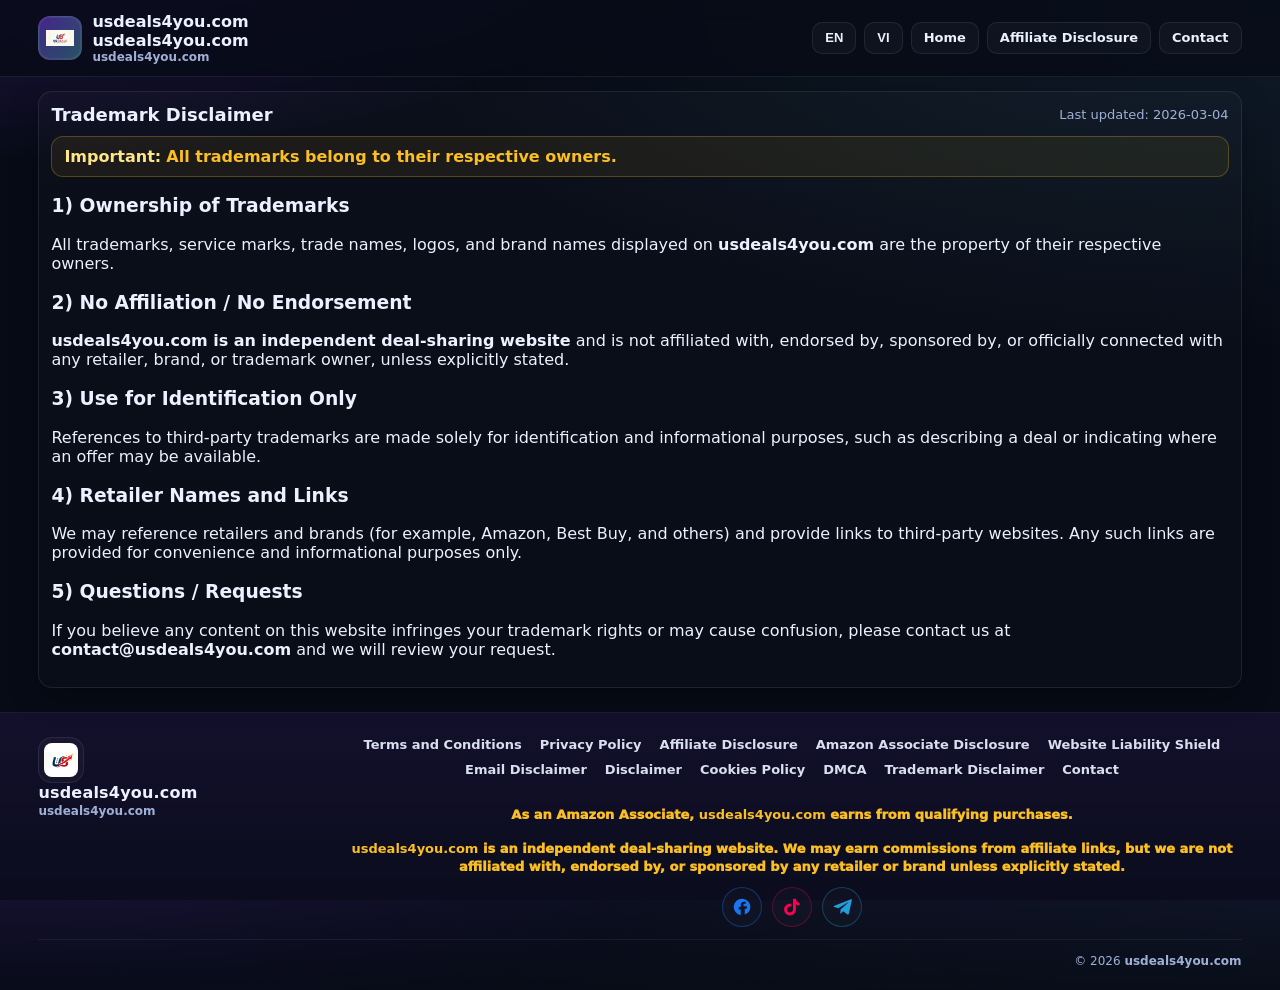
<file: frontend/trademark-disclaimer.html>
<!DOCTYPE html>

<html lang="en">
<head>
<meta charset="utf-8"/>
<meta content="width=device-width, initial-scale=1.0" name="viewport"/>
<title>Trademark Disclaimer • UsDeals4you.com</title>
<meta content="Trademark disclaimer for usdeals4you.com" name="description"/>
<link href="styles.css" rel="stylesheet"/>
<link href="logo.png" rel="icon"/>
</head>
<body>
<header class="topbar">
<div class="container topbar-inner">
<div class="brand">
<div class="logo"><img alt="UsDeals4u.com" class="logo-img" src="logo.png"/></div>
<div>
<div class="brand-title"><strong>usdeals4you.com</strong></div>
<div class="brand-domain"><strong>usdeals4you.com</strong></div>
<div class="brand-sub"><strong>usdeals4you.com</strong></div>
</div>
</div>
<div class="top-actions">
<button class="btn" id="langEnBtn">EN</button>
<button class="btn" id="langViBtn">VI</button>
<a class="btn" href="index.html">Home</a>
<a class="btn" href="affiliate-disclosure.html">Affiliate Disclosure</a>
<a class="btn" href="contact.html">Contact</a>
</div>
</div>
</header>
<main class="container page-wrap">
<section class="panel"><div class="policy-lang" data-page-lang="en">
<div class="panel-title-row">
<h2>Trademark Disclaimer</h2>
<div class="muted">Last updated: 2026-03-04</div>
</div>
<div class="notice">
<strong>Important:</strong>
<span style="color:var(--yellow);font-weight:900;">All trademarks belong to their respective owners.</span>
</div>
<h3>1) Ownership of Trademarks</h3>
<p>
        All trademarks, service marks, trade names, logos, and brand names displayed on
        <strong>usdeals4you.com</strong> are the property of their respective owners.
      </p>
<h3>2) No Affiliation / No Endorsement</h3>
<p>
<strong>usdeals4you.com is an independent deal-sharing website</strong> and is not affiliated with,
        endorsed by, sponsored by, or officially connected with any retailer, brand, or trademark owner,
        unless explicitly stated.
      </p>
<h3>3) Use for Identification Only</h3>
<p>
        References to third-party trademarks are made solely for identification and informational purposes,
        such as describing a deal or indicating where an offer may be available.
      </p>
<h3>4) Retailer Names and Links</h3>
<p>
        We may reference retailers and brands (for example, Amazon, Best Buy, and others) and provide links
        to third-party websites. Any such links are provided for convenience and informational purposes only.
      </p>
<h3>5) Questions / Requests</h3>
<p>
        If you believe any content on this website infringes your trademark rights or may cause confusion,
        please contact us at <strong>contact@usdeals4you.com</strong> and we will review your request.
      </p>
</div><div class="policy-lang" data-page-lang="vi" style="display:none">
<div class="panel-title-row">
<h2>Tuyên bố về nhãn hiệu</h2>
<div class="muted">Cập nhật lần cuối: 2026-03-04</div>
</div>
<div class="notice">
<strong>Quan trọng:</strong>
  Mọi nhãn hiệu đều thuộc về chủ sở hữu tương ứng.
</div>
<h3>1) Quyền sở hữu nhãn hiệu</h3>
<p>
  Tất cả nhãn hiệu, nhãn dịch vụ, tên thương mại, logo và tên thương hiệu hiển thị trên
  <strong>usdeals4you.com</strong> là tài sản của các chủ sở hữu tương ứng.
</p>
<h3>2) Không liên kết / không chứng thực</h3>
<p>
<strong>usdeals4you.com</strong> là website chia sẻ deal độc lập và không liên kết, không được chứng thực,
  không được tài trợ và không có kết nối chính thức với bất kỳ nhà bán lẻ, thương hiệu hoặc chủ sở hữu nhãn hiệu nào,
  trừ khi có nêu rõ.
</p>
<h3>3) Chỉ dùng để nhận diện</h3>
<p>
  Việc đề cập nhãn hiệu của bên thứ ba chỉ nhằm mục đích nhận diện và cung cấp thông tin
  (ví dụ: mô tả deal hoặc chỉ ra nơi ưu đãi có thể áp dụng).
</p>
<h3>4) Tên nhà bán lẻ và liên kết</h3>
<p>
  Chúng tôi có thể nhắc đến nhà bán lẻ và thương hiệu (ví dụ: Amazon, Best Buy…) và cung cấp liên kết đến website bên thứ ba.
  Các liên kết này chỉ nhằm mục đích tiện lợi và tham khảo.
</p>
<h3>5) Câu hỏi / yêu cầu</h3>
<p>
  Nếu bạn cho rằng nội dung trên website vi phạm quyền nhãn hiệu hoặc có thể gây nhầm lẫn,
  vui lòng liên hệ <strong>contact@usdeals4you.com</strong> và chúng tôi sẽ xem xét yêu cầu của bạn.
</p>
</div></section>
</main>
<footer class="site-footer">
<div class="container footer-inner">
<div class="footer-brand">
<img alt="UsDeals" class="footer-logo" height="46" src="logo_icon_footer.png" width="46"/>
<div>
<div class="footer-title"><strong>usdeals4you.com</strong></div>
<div class="footer-sub"><strong>usdeals4you.com</strong></div>
</div>
</div>
<div class="footer-actions">
<nav aria-label="Footer links" class="footer-links">
<a href="terms.html">Terms and Conditions</a>
<span aria-hidden="true" class="footer-dot">•</span>
<a href="privacy.html">Privacy Policy</a>
<span aria-hidden="true" class="footer-dot">•</span>
<a href="affiliate-disclosure.html">Affiliate Disclosure</a>
<span aria-hidden="true" class="footer-dot">•</span>
<a href="amazon-associate-disclosure.html">Amazon Associate Disclosure</a>
<span aria-hidden="true" class="footer-dot">•</span>
<a href="website-liability-shield.html">Website Liability Shield</a>
<span aria-hidden="true" class="footer-dot">•</span>
<a href="email-disclaimer.html">Email Disclaimer</a>
<span aria-hidden="true" class="footer-dot">•</span>
<a href="disclaimer.html">Disclaimer</a>
<span aria-hidden="true" class="footer-dot">•</span>
<a href="cookies-policy.html">Cookies Policy</a>
<span aria-hidden="true" class="footer-dot">•</span>
<a href="dmca.html">DMCA</a>
<span aria-hidden="true" class="footer-dot">•</span>
<a href="trademark-disclaimer.html">Trademark Disclaimer</a>
<span aria-hidden="true" class="footer-dot">•</span>
<a href="contact.html">Contact</a>
</nav>
<div class="footer-legal">
<div class="footer-highlight">
            As an Amazon Associate, <strong>usdeals4you.com</strong> earns from qualifying purchases.
          </div>
<div class="footer-highlight">
<strong>usdeals4you.com</strong> is an independent deal-sharing website.
            We may earn commissions from affiliate links, but we are not affiliated with,
            endorsed by, or sponsored by any retailer or brand unless explicitly stated.
          </div>
</div>
<div aria-label="Social links" class="footer-social">
<a aria-label="Facebook" class="social-link facebook" href="https://m.facebook.com/groups/2421211278336881/?ref=share&amp;mibextid=wwXIfr" rel="noopener noreferrer" target="_blank" title="Facebook">
<svg aria-hidden="true" class="social-ico" height="18" viewbox="0 0 24 24" width="18">
<path d="M22 12a10 10 0 1 0-11.5 9.9v-7H8v-3h2.5V9.5c0-2.5 1.5-3.9 3.8-3.9 1.1 0 2.2.2 2.2.2v2.4h-1.2c-1.2 0-1.6.8-1.6 1.5V11H18l-.4 3h-2.3v7A10 10 0 0 0 22 12z"></path>
</svg>
</a>
<a aria-label="TikTok" class="social-link tiktok" href="https://www.tiktok.com/@andynguyen9431" rel="noopener noreferrer" target="_blank" title="TikTok">
<svg aria-hidden="true" class="social-ico" height="18" viewbox="0 0 24 24" width="18">
<path d="M16.7 2c.3 2.6 2 4.7 4.3 5v3.1c-1.7 0-3.2-.6-4.3-1.5v6.4c0 3.9-3.2 7.1-7.1 7.1S2.5 19 2.5 15.1 5.7 8 9.6 8c.5 0 1 .1 1.4.2v3.4c-.4-.2-.9-.3-1.4-.3-2 0-3.6 1.6-3.6 3.6s1.6 3.6 3.6 3.6 3.6-1.6 3.6-3.6V2h3.5z"></path>
</svg>
</a>
<a aria-label="Telegram" class="social-link telegram" href="https://t.me/+3ayNHPJCpIhiYjkx" rel="noopener noreferrer" target="_blank" title="Telegram">
<svg aria-hidden="true" class="social-ico" height="18" viewbox="0 0 24 24" width="18">
<path d="M22 3 2.9 10.6c-1.3.5-1.3 1.2-.2 1.5l4.9 1.5 11.3-7.1c.5-.3 1-.1.6.2l-9.2 8.4-.4 5c.6 0 .9-.3 1.2-.6l2.4-2.3 5 3.7c.9.5 1.5.2 1.7-.8L23.8 4c.3-1.3-.5-1.9-1.8-1z"></path>
</svg>
</a>
</div>
</div>
</div>
<div class="container footer-bottom">
<div class="footer-copy">© <span id="footerYear">2026</span> <strong>usdeals4you.com</strong></div>
</div>
</footer>
<script>
    (function(){
      var y = document.getElementById("footerYear");
      if (y) y.textContent = new Date().getFullYear();
    })();
  </script>
<!-- footer_i18n_v2 -->
<script>
(function(){
  const FOOTER_I18N = {
    en: {
      links: {
        "terms.html": "Terms and Conditions",
        "privacy.html": "Privacy Policy",
        "affiliate-disclosure.html": "Affiliate Disclosure",
        "amazon-associate-disclosure.html": "Amazon Associate Disclosure",
        "website-liability-shield.html": "Website Liability Shield",
        "email-disclaimer.html": "Email Disclaimer",
        "disclaimer.html": "Disclaimer",
        "cookies-policy.html": "Cookies Policy",
        "dmca.html": "DMCA",
        "trademark-disclaimer.html": "Trademark Disclaimer",
        "contact.html": "Contact"
      },
      highlights: [
        'As an Amazon Associate, <strong>usdeals4you.com</strong> earns from qualifying purchases.',
        '<strong>usdeals4you.com</strong> is an independent deal-sharing website. We may earn commissions from affiliate links, but we are not affiliated with, endorsed by, or sponsored by any retailer or brand unless explicitly stated.'
      ]
    },
    vi: {
      links: {
        "terms.html": "Điều khoản & Điều kiện",
        "privacy.html": "Chính sách quyền riêng tư",
        "affiliate-disclosure.html": "Tiết lộ liên kết tiếp thị",
        "amazon-associate-disclosure.html": "Tiết lộ Amazon Associate",
        "website-liability-shield.html": "Miễn trừ trách nhiệm website",
        "email-disclaimer.html": "Miễn trừ trách nhiệm email",
        "disclaimer.html": "Tuyên bố miễn trừ trách nhiệm",
        "cookies-policy.html": "Chính sách Cookies",
        "dmca.html": "Chính sách DMCA",
        "trademark-disclaimer.html": "Miễn trừ thương hiệu",
        "contact.html": "Liên hệ"
      },
      highlights: [
        'Là đối tác Amazon Associate, <strong>usdeals4you.com</strong> có thể nhận hoa hồng từ các đơn hàng đủ điều kiện.',
        '<strong>usdeals4you.com</strong> là website chia sẻ deal độc lập. Chúng tôi có thể nhận hoa hồng từ liên kết tiếp thị (affiliate), nhưng không liên kết, không được bảo trợ hay chứng thực bởi bất kỳ nhà bán lẻ hoặc thương hiệu nào, trừ khi có ghi rõ.'
      ]
    }
  };

  function safeGetLang(){
    try { return (localStorage.getItem("lang") || "en").toLowerCase(); }
    catch(e){ return "en"; }
  }

  function safeSetLang(lang){
    try { localStorage.setItem("lang", lang); } catch(e){}
    try { document.documentElement.setAttribute("lang", lang === "vi" ? "vi" : "en"); } catch(e){}
  }

  function applyFooterLang(lang){
    const dict = FOOTER_I18N[lang] || FOOTER_I18N.en;

    document.querySelectorAll(".footer-links a").forEach(a=>{
      const hrefRaw = (a.getAttribute("href") || "").trim();
      const href = hrefRaw.split("#")[0];
      const label = dict.links[href];
      if(label) a.textContent = label;
    });

    const hs = document.querySelectorAll(".footer-highlight");
    if(hs && hs.length){
      if(hs[0] && dict.highlights[0]) hs[0].innerHTML = dict.highlights[0];
      if(hs[1] && dict.highlights[1]) hs[1].innerHTML = dict.highlights[1];
    }
  }

  function setLangAndApply(lang){
    safeSetLang(lang);
    applyFooterLang(lang);
  }

  document.addEventListener("DOMContentLoaded", ()=>{
    const current = safeGetLang();
    applyFooterLang(current);
    safeSetLang(current);

    const enBtn = document.getElementById("langEnBtn");
    const viBtn = document.getElementById("langViBtn");
    if(enBtn) enBtn.addEventListener("click", ()=>setLangAndApply("en"));
    if(viBtn) viBtn.addEventListener("click", ()=>setLangAndApply("vi"));
  });
})();
</script>
<script>
/* policy_body_i18n_v1 */
(function(){
  function safeGetLang(){
    try {
      const v = (localStorage.getItem("lang") || "en").toLowerCase();
      return v.startsWith("vi") ? "vi" : "en";
    } catch(e) { return "en"; }
  }
  function safeSetLang(lang){
    try { localStorage.setItem("lang", lang); } catch(e){}
  }
  function apply(lang){
    document.querySelectorAll("[data-page-lang]").forEach(el=>{
      el.style.display = (el.getAttribute("data-page-lang")===lang) ? "" : "none";
    });
    document.documentElement.setAttribute("lang", lang);
    document.title = (lang==="vi") ? "Tuyên bố về nhãn hiệu • UsDeals4you.com" : "Trademark Disclaimer • UsDeals4you.com";
  }
  document.addEventListener("DOMContentLoaded", ()=>{
    const current = safeGetLang();
    apply(current);
    const enBtn = document.getElementById("langEnBtn");
    const viBtn = document.getElementById("langViBtn");
    if(enBtn) enBtn.addEventListener("click", ()=>{ safeSetLang("en"); apply("en"); });
    if(viBtn) viBtn.addEventListener("click", ()=>{ safeSetLang("vi"); apply("vi"); });
    window.addEventListener("storage", (ev)=>{
      if(ev.key==="lang") apply(safeGetLang());
    });
  });
})();
</script></body>
</html>
</file>
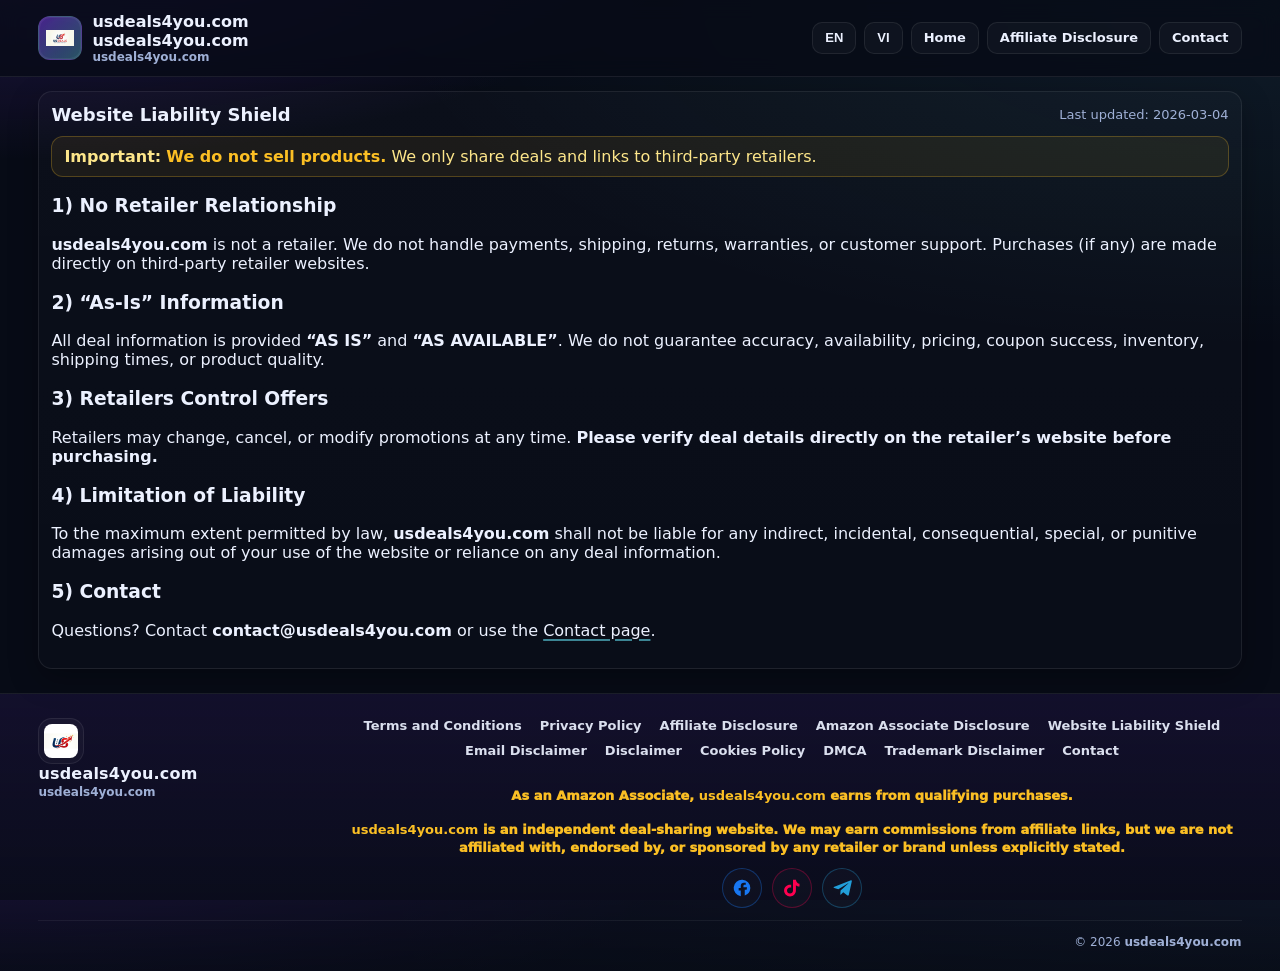
<file: frontend/website-liability-shield.html>
<!DOCTYPE html>

<html lang="en">
<head>
<meta charset="utf-8"/>
<meta content="width=device-width, initial-scale=1.0" name="viewport"/>
<title>Website Liability Shield • UsDeals4you.com</title>
<meta content="Website liability shield for usdeals4you.com" name="description"/>
<link href="styles.css" rel="stylesheet"/>
<link href="logo.png" rel="icon"/>
</head>
<body>
<header class="topbar">
<div class="container topbar-inner">
<div class="brand">
<div class="logo"><img alt="UsDeals4you.com" class="logo-img" src="logo.png"/></div>
<div>
<div class="brand-title"><strong>usdeals4you.com</strong></div>
<div class="brand-domain"><strong>usdeals4you.com</strong></div>
<div class="brand-sub"><strong>usdeals4you.com</strong></div>
</div>
</div>
<div class="top-actions">
<button class="btn" id="langEnBtn">EN</button>
<button class="btn" id="langViBtn">VI</button>
<a class="btn" href="index.html">Home</a>
<a class="btn" href="affiliate-disclosure.html">Affiliate Disclosure</a>
<a class="btn" href="contact.html">Contact</a>
</div>
</div>
</header>
<main class="container page-wrap">
<section class="panel"><div class="policy-lang" data-page-lang="en">
<div class="panel-title-row">
<h2>Website Liability Shield</h2>
<div class="muted">Last updated: 2026-03-04</div>
</div>
<div class="notice">
<strong>Important:</strong>
<span style="color:var(--yellow);font-weight:900;">We do not sell products.</span>
        We only share deals and links to third-party retailers.
      </div>
<h3>1) No Retailer Relationship</h3>
<p>
<strong>usdeals4you.com</strong> is not a retailer. We do not handle payments, shipping, returns, warranties, or customer support.
        Purchases (if any) are made directly on third-party retailer websites.
      </p>
<h3>2) “As-Is” Information</h3>
<p>
        All deal information is provided <strong>“AS IS”</strong> and <strong>“AS AVAILABLE”</strong>.
        We do not guarantee accuracy, availability, pricing, coupon success, inventory, shipping times, or product quality.
      </p>
<h3>3) Retailers Control Offers</h3>
<p>
        Retailers may change, cancel, or modify promotions at any time.
        <strong>Please verify deal details directly on the retailer’s website before purchasing.</strong>
</p>
<h3>4) Limitation of Liability</h3>
<p>
        To the maximum extent permitted by law, <strong>usdeals4you.com</strong> shall not be liable for any indirect, incidental,
        consequential, special, or punitive damages arising out of your use of the website or reliance on any deal information.
      </p>
<h3>5) Contact</h3>
<p>
        Questions? Contact <strong>contact@usdeals4you.com</strong> or use the <a class="u" href="contact.html">Contact page</a>.
      </p>
</div><div class="policy-lang" data-page-lang="vi" style="display:none">
<div class="panel-title-row">
<h2>Giới hạn trách nhiệm website</h2>
<div class="muted">Cập nhật lần cuối: 2026-03-04</div>
</div>
<div class="notice">
<strong>Quan trọng:</strong>
  Chúng tôi không bán sản phẩm. Chúng tôi chỉ chia sẻ deal và liên kết đến các nhà bán lẻ bên thứ ba.
</div>
<h3>1) Không phải nhà bán lẻ</h3>
<p>
<strong>usdeals4you.com</strong> không phải nhà bán lẻ. Chúng tôi không xử lý thanh toán, vận chuyển, hoàn trả,
  bảo hành hoặc hỗ trợ khách hàng. Nếu có mua hàng, giao dịch diễn ra trực tiếp trên website của nhà bán lẻ bên thứ ba.
</p>
<h3>2) Thông tin “as-is”</h3>
<p>
  Mọi thông tin deal được cung cấp theo nguyên trạng <strong>“AS IS”</strong> và theo khả dụng <strong>“AS AVAILABLE”</strong>.
  Chúng tôi không bảo đảm về độ chính xác, còn hàng, giá, hiệu quả mã giảm giá, tồn kho, thời gian vận chuyển hoặc chất lượng sản phẩm.
</p>
<h3>3) Nhà bán lẻ kiểm soát ưu đãi</h3>
<p>Nhà bán lẻ có thể thay đổi, hủy hoặc điều chỉnh khuyến mãi bất cứ lúc nào.</p>
<p><strong>Vui lòng kiểm tra lại thông tin deal trực tiếp trên website nhà bán lẻ trước khi mua.</strong></p>
<h3>4) Giới hạn trách nhiệm</h3>
<p>
  Trong phạm vi tối đa luật pháp cho phép, <strong>usdeals4you.com</strong> không chịu trách nhiệm đối với các thiệt hại gián tiếp,
  ngẫu nhiên, hậu quả, đặc biệt hoặc mang tính trừng phạt phát sinh từ việc bạn sử dụng website
  hoặc dựa vào bất kỳ thông tin deal nào.
</p>
<h3>5) Liên hệ</h3>
<p>Có câu hỏi? Liên hệ <strong>contact@usdeals4you.com</strong> hoặc truy cập <a href="contact.html">Trang liên hệ</a>.</p>
</div></section>
</main>
<footer class="site-footer">
<div class="container footer-inner">
<div class="footer-brand">
<img alt="UsDeals" class="footer-logo" height="46" src="logo_icon_footer.png" width="46"/>
<div>
<div class="footer-title"><strong>usdeals4you.com</strong></div>
<div class="footer-sub"><strong>usdeals4you.com</strong></div>
</div>
</div>
<div class="footer-actions">
<nav aria-label="Footer links" class="footer-links">
<a href="terms.html">Terms and Conditions</a>
<span aria-hidden="true" class="footer-dot">•</span>
<a href="privacy.html">Privacy Policy</a>
<span aria-hidden="true" class="footer-dot">•</span>
<a href="affiliate-disclosure.html">Affiliate Disclosure</a>
<span aria-hidden="true" class="footer-dot">•</span>
<a href="amazon-associate-disclosure.html">Amazon Associate Disclosure</a>
<span aria-hidden="true" class="footer-dot">•</span>
<a href="website-liability-shield.html">Website Liability Shield</a>
<span aria-hidden="true" class="footer-dot">•</span>
<a href="email-disclaimer.html">Email Disclaimer</a>
<span aria-hidden="true" class="footer-dot">•</span>
<a href="disclaimer.html">Disclaimer</a>
<span aria-hidden="true" class="footer-dot">•</span>
<a href="cookies-policy.html">Cookies Policy</a>
<span aria-hidden="true" class="footer-dot">•</span>
<a href="dmca.html">DMCA</a>
<span aria-hidden="true" class="footer-dot">•</span>
<a href="trademark-disclaimer.html">Trademark Disclaimer</a>
<span aria-hidden="true" class="footer-dot">•</span>
<a href="contact.html">Contact</a>
</nav>
<div class="footer-legal">
<div class="footer-highlight">
            As an Amazon Associate, <strong>usdeals4you.com</strong> earns from qualifying purchases.
          </div>
<div class="footer-highlight">
<strong>usdeals4you.com</strong> is an independent deal-sharing website.
            We may earn commissions from affiliate links, but we are not affiliated with,
            endorsed by, or sponsored by any retailer or brand unless explicitly stated.
          </div>
</div>
<div aria-label="Social links" class="footer-social">
<a aria-label="Facebook" class="social-link facebook" href="https://m.facebook.com/groups/2421211278336881/?ref=share&amp;mibextid=wwXIfr" rel="noopener noreferrer" target="_blank" title="Facebook">
<svg aria-hidden="true" class="social-ico" height="18" viewbox="0 0 24 24" width="18">
<path d="M22 12a10 10 0 1 0-11.5 9.9v-7H8v-3h2.5V9.5c0-2.5 1.5-3.9 3.8-3.9 1.1 0 2.2.2 2.2.2v2.4h-1.2c-1.2 0-1.6.8-1.6 1.5V11H18l-.4 3h-2.3v7A10 10 0 0 0 22 12z"></path>
</svg>
</a>
<a aria-label="TikTok" class="social-link tiktok" href="https://www.tiktok.com/@andynguyen9431" rel="noopener noreferrer" target="_blank" title="TikTok">
<svg aria-hidden="true" class="social-ico" height="18" viewbox="0 0 24 24" width="18">
<path d="M16.7 2c.3 2.6 2 4.7 4.3 5v3.1c-1.7 0-3.2-.6-4.3-1.5v6.4c0 3.9-3.2 7.1-7.1 7.1S2.5 19 2.5 15.1 5.7 8 9.6 8c.5 0 1 .1 1.4.2v3.4c-.4-.2-.9-.3-1.4-.3-2 0-3.6 1.6-3.6 3.6s1.6 3.6 3.6 3.6 3.6-1.6 3.6-3.6V2h3.5z"></path>
</svg>
</a>
<a aria-label="Telegram" class="social-link telegram" href="https://t.me/+3ayNHPJCpIhiYjkx" rel="noopener noreferrer" target="_blank" title="Telegram">
<svg aria-hidden="true" class="social-ico" height="18" viewbox="0 0 24 24" width="18">
<path d="M22 3 2.9 10.6c-1.3.5-1.3 1.2-.2 1.5l4.9 1.5 11.3-7.1c.5-.3 1-.1.6.2l-9.2 8.4-.4 5c.6 0 .9-.3 1.2-.6l2.4-2.3 5 3.7c.9.5 1.5.2 1.7-.8L23.8 4c.3-1.3-.5-1.9-1.8-1z"></path>
</svg>
</a>
</div>
</div>
</div>
<div class="container footer-bottom">
<div class="footer-copy">© <span id="footerYear">2026</span> <strong>usdeals4you.com</strong></div>
</div>
</footer>
<script>
    (function(){
      var y = document.getElementById("footerYear");
      if (y) y.textContent = new Date().getFullYear();
    })();
  </script>
<!-- footer_i18n_v2 -->
<script>
(function(){
  const FOOTER_I18N = {
    en: {
      links: {
        "terms.html": "Terms and Conditions",
        "privacy.html": "Privacy Policy",
        "affiliate-disclosure.html": "Affiliate Disclosure",
        "amazon-associate-disclosure.html": "Amazon Associate Disclosure",
        "website-liability-shield.html": "Website Liability Shield",
        "email-disclaimer.html": "Email Disclaimer",
        "disclaimer.html": "Disclaimer",
        "cookies-policy.html": "Cookies Policy",
        "dmca.html": "DMCA",
        "trademark-disclaimer.html": "Trademark Disclaimer",
        "contact.html": "Contact"
      },
      highlights: [
        'As an Amazon Associate, <strong>usdeals4you.com</strong> earns from qualifying purchases.',
        '<strong>usdeals4you.com</strong> is an independent deal-sharing website. We may earn commissions from affiliate links, but we are not affiliated with, endorsed by, or sponsored by any retailer or brand unless explicitly stated.'
      ]
    },
    vi: {
      links: {
        "terms.html": "Điều khoản & Điều kiện",
        "privacy.html": "Chính sách quyền riêng tư",
        "affiliate-disclosure.html": "Tiết lộ liên kết tiếp thị",
        "amazon-associate-disclosure.html": "Tiết lộ Amazon Associate",
        "website-liability-shield.html": "Miễn trừ trách nhiệm website",
        "email-disclaimer.html": "Miễn trừ trách nhiệm email",
        "disclaimer.html": "Tuyên bố miễn trừ trách nhiệm",
        "cookies-policy.html": "Chính sách Cookies",
        "dmca.html": "Chính sách DMCA",
        "trademark-disclaimer.html": "Miễn trừ thương hiệu",
        "contact.html": "Liên hệ"
      },
      highlights: [
        'Là đối tác Amazon Associate, <strong>usdeals4you.com</strong> có thể nhận hoa hồng từ các đơn hàng đủ điều kiện.',
        '<strong>usdeals4you.com</strong> là website chia sẻ deal độc lập. Chúng tôi có thể nhận hoa hồng từ liên kết tiếp thị (affiliate), nhưng không liên kết, không được bảo trợ hay chứng thực bởi bất kỳ nhà bán lẻ hoặc thương hiệu nào, trừ khi có ghi rõ.'
      ]
    }
  };

  function safeGetLang(){
    try { return (localStorage.getItem("lang") || "en").toLowerCase(); }
    catch(e){ return "en"; }
  }

  function safeSetLang(lang){
    try { localStorage.setItem("lang", lang); } catch(e){}
    try { document.documentElement.setAttribute("lang", lang === "vi" ? "vi" : "en"); } catch(e){}
  }

  function applyFooterLang(lang){
    const dict = FOOTER_I18N[lang] || FOOTER_I18N.en;

    document.querySelectorAll(".footer-links a").forEach(a=>{
      const hrefRaw = (a.getAttribute("href") || "").trim();
      const href = hrefRaw.split("#")[0];
      const label = dict.links[href];
      if(label) a.textContent = label;
    });

    const hs = document.querySelectorAll(".footer-highlight");
    if(hs && hs.length){
      if(hs[0] && dict.highlights[0]) hs[0].innerHTML = dict.highlights[0];
      if(hs[1] && dict.highlights[1]) hs[1].innerHTML = dict.highlights[1];
    }
  }

  function setLangAndApply(lang){
    safeSetLang(lang);
    applyFooterLang(lang);
  }

  document.addEventListener("DOMContentLoaded", ()=>{
    const current = safeGetLang();
    applyFooterLang(current);
    safeSetLang(current);

    const enBtn = document.getElementById("langEnBtn");
    const viBtn = document.getElementById("langViBtn");
    if(enBtn) enBtn.addEventListener("click", ()=>setLangAndApply("en"));
    if(viBtn) viBtn.addEventListener("click", ()=>setLangAndApply("vi"));
  });
})();
</script>
<script>
/* policy_body_i18n_v1 */
(function(){
  function safeGetLang(){
    try {
      const v = (localStorage.getItem("lang") || "en").toLowerCase();
      return v.startsWith("vi") ? "vi" : "en";
    } catch(e) { return "en"; }
  }
  function safeSetLang(lang){
    try { localStorage.setItem("lang", lang); } catch(e){}
  }
  function apply(lang){
    document.querySelectorAll("[data-page-lang]").forEach(el=>{
      el.style.display = (el.getAttribute("data-page-lang")===lang) ? "" : "none";
    });
    document.documentElement.setAttribute("lang", lang);
    document.title = (lang==="vi") ? "Giới hạn trách nhiệm website • UsDeals4you.com" : "Website Liability Shield • UsDeals4you.com";
  }
  document.addEventListener("DOMContentLoaded", ()=>{
    const current = safeGetLang();
    apply(current);
    const enBtn = document.getElementById("langEnBtn");
    const viBtn = document.getElementById("langViBtn");
    if(enBtn) enBtn.addEventListener("click", ()=>{ safeSetLang("en"); apply("en"); });
    if(viBtn) viBtn.addEventListener("click", ()=>{ safeSetLang("vi"); apply("vi"); });
    window.addEventListener("storage", (ev)=>{
      if(ev.key==="lang") apply(safeGetLang());
    });
  });
})();
</script></body>
</html>
</file>
<file: frontend/styles.css>
:root{
  --bg:#070b16;
  --panel:#10172e;
  --panel2:#0c1324;
  --card:#131c36;
  --text:#ecf1ff;
  --muted:#9fb0d6;
  --line:rgba(255,255,255,.08);
  --line2:rgba(255,255,255,.12);
  --cyan:#67e8f9;
  --vio:#7c3aed;
  --green:#34d399;
  --red:#fb7185;
  --yellow:#fbbf24;
  --shadow:0 10px 30px rgba(0,0,0,.28);
}

*{box-sizing:border-box}
html,body{height:100%}
body{
  margin:0;
  overflow-x:hidden;
  color:var(--text);
  font-family:Inter,system-ui,-apple-system,Segoe UI,Roboto,Arial,sans-serif;
  background:
    radial-gradient(700px 250px at 0% -10%, rgba(124,58,237,.28), transparent),
    radial-gradient(900px 350px at 100% 0%, rgba(103,232,249,.08), transparent),
    var(--bg);
}

a{text-decoration:none;color:inherit}

.u{ text-decoration: underline; text-underline-offset: 3px; text-decoration-thickness: 2px; text-decoration-color: rgba(103,232,249,.55); }
.u:hover{ color: var(--cyan); }
img{display:block;max-width:100%}
code{
  background:rgba(255,255,255,.06);
  border:1px solid var(--line);
  border-radius:6px;
  padding:2px 6px;
}

.container{
  width:min(1280px, 94%);
  margin:0 auto;
}

.page-wrap{
  margin-top:14px;
  margin-bottom:24px;
}

/* Topbar */
.topbar{
  position:sticky; top:0; z-index:50;
  background:rgba(7,11,22,.78);
  backdrop-filter:blur(10px);
  border-bottom:1px solid var(--line);
}
.topbar-inner{
  display:flex; align-items:center; justify-content:space-between; gap:10px;
  padding:12px 0;
}
.brand{display:flex;align-items:center;gap:10px;min-width:0}
.logo{
  width:44px;height:44px;border-radius:12px;
  display:grid;place-items:center;
  background:linear-gradient(135deg, rgba(124,58,237,.55), rgba(103,232,249,.35));
  border:1px solid var(--line);
  box-shadow:0 0 0 1px rgba(255,255,255,.06) inset;
  overflow:hidden;
  flex:0 0 auto;
}
.logo-img{
  width:100%;
  height:100%;
  object-fit:contain;
  padding:4px;
  filter:drop-shadow(0 10px 18px rgba(0,0,0,.25));
}
.brand-title{font-weight:800;white-space:nowrap;overflow:hidden;text-overflow:ellipsis}
.brand-sub{font-size:12px;color:var(--muted);white-space:nowrap;overflow:hidden;text-overflow:ellipsis}
.top-actions{display:flex;gap:8px;align-items:center;flex-wrap:wrap;justify-content:flex-end}

/* Buttons */
.btn{
  appearance:none;
  border:1px solid var(--line);
  background:rgba(255,255,255,.03);
  color:var(--text);
  border-radius:10px;
  padding:8px 12px;
  font-weight:700;
  font-size:13px;
  cursor:pointer;
  line-height:1.1;
}
.btn:hover{border-color:var(--line2)}
.btn.primary{
  border:none;
  background:linear-gradient(135deg,#22d3ee,#3b82f6);
  color:#051321;
}
.btn.green{
  border:none;
  background:linear-gradient(135deg,#22c55e,#14b8a6);
  color:#03140f;
}
.btn.red{
  border:none;
  background:linear-gradient(135deg,#fb7185,#ef4444);
  color:#fff;
}
.btn.alert-btn{
  border:1px solid rgba(251,191,36,.4);
  background:linear-gradient(135deg, rgba(124,58,237,.28), rgba(59,130,246,.18));
  box-shadow:0 0 0 1px rgba(124,58,237,.18) inset;
}
.btn.alert-btn:hover{
  border-color:rgba(251,191,36,.65);
}
.btn.mini-btn{
  padding:6px 8px;
  font-size:12px;
}

/* Generic */
.panel{
  border:1px solid var(--line);
  background:linear-gradient(180deg, rgba(255,255,255,.02), rgba(255,255,255,.01));
  border-radius:14px;
  padding:12px;
  box-shadow:var(--shadow);
  min-width:0;
}
.panel-flex{
  display:flex;
  flex-direction:column;
}
.panel-title-row{
  display:flex;
  justify-content:space-between;
  align-items:center;
  gap:10px;
  margin-bottom:10px;
  flex-wrap:wrap;
}
.panel-title-row h2{
  margin:0;
  font-size:18px;
  line-height:1.2;
}
.muted{color:var(--muted);font-size:13px}
.notice{
  border:1px solid rgba(251,191,36,.25);
  background:rgba(251,191,36,.07);
  color:#fde68a;
  border-radius:12px;
  padding:10px 12px;
}
.empty{
  border:1px dashed var(--line);
  border-radius:12px;
  padding:18px;
  text-align:center;
  color:var(--muted);
}
.mt12{margin-top:12px}
.mb8{margin-bottom:8px}
.mt10{margin-top:10px}
.line-through{text-decoration:line-through;opacity:.75}

/* Hero + Toolbar */
.hero{
  border:1px solid var(--line);
  border-radius:16px;
  padding:16px;
  background:linear-gradient(180deg, rgba(255,255,255,.03), rgba(255,255,255,.01));
  box-shadow:var(--shadow);
}
.hero h1{
  margin:0 0 6px;
  font-size:clamp(22px, 4vw, 34px);
  line-height:1.1;
}
.hero p{margin:0;color:var(--muted)}

.toolbar{
  display:grid;
  grid-template-columns:1.2fr .8fr .8fr .9fr;
  gap:10px;
  margin-top:12px;
}
.tool{
  border:1px solid var(--line);
  background:var(--panel);
  border-radius:12px;
  padding:10px;
  min-width:0;
}
.tool input,.tool select{
  width:100%;
  border:none;
  outline:none;
  background:transparent;
  color:var(--text);
  min-width:0;
}
.tool option{color:#111}

/* Layout public */
.layout{
  display:grid;
  grid-template-columns:320px minmax(0,1fr);
  gap:12px;
  margin-top:12px;
  align-items:start;
}
.sidebar{
  display:flex;
  flex-direction:column;
  gap:12px;
}
.content{
  min-width:0;
}

/* Quick groups */
.quick-list{
  display:flex;
  flex-wrap:wrap;
  gap:8px;
}
.quick-pill{
  border:1px solid var(--line);
  background:rgba(255,255,255,.03);
  color:var(--text);
  border-radius:999px;
  padding:6px 10px;
  font-size:12px;
  cursor:pointer;
  max-width:100%;
}
.quick-pill.active{
  border-color:#60a5fa;
  background:rgba(59,130,246,.12);
}

/* Popular */
.popular-list{
  display:flex;
  flex-direction:column;
  gap:8px;
  min-width:0;
}
.popular-item{
  border:1px solid var(--line);
  background:var(--panel2);
  border-radius:10px;
  padding:8px;
  display:grid;
  grid-template-columns:64px minmax(0,1fr);
  gap:8px;
  min-width:0;
}
.popular-img img{
  width:64px;height:64px;object-fit:cover;border-radius:8px;
}
.popular-info{min-width:0}
.popular-name{
  display:block;
  font-size:12px;
  line-height:1.3;
  white-space:nowrap;
  overflow:hidden;
  text-overflow:ellipsis;
}
.popular-price{
  font-size:12px;
  font-weight:800;
  margin-top:2px;
}
.popular-price span{
  color:var(--muted);
  text-decoration:line-through;
  font-weight:500;
  margin-left:4px;
}
.popular-meta{
  font-size:11px;
  color:var(--muted);
  margin-top:2px;
}

/* Deal grid/cards */
.deal-grid{
  display:grid;
  grid-template-columns:1fr;
  gap:12px;
  min-width:0;
}
.deal-card{
  border:1px solid var(--line);
  background:linear-gradient(180deg, rgba(255,255,255,.02), rgba(255,255,255,.01));
  border-radius:14px;
  overflow:hidden;
  display:grid;
  grid-template-columns:240px minmax(0,1fr);
  min-width:0;
}
.deal-thumb{
  position:relative;
  border-right:1px solid var(--line);
  background:var(--panel2);
  aspect-ratio:4/3;
}
.deal-thumb img{
  width:100%;
  height:100%;
  object-fit:cover;
}
.badges{
  position:absolute;
  top:8px; left:8px;
  display:flex; gap:6px; flex-wrap:wrap;
  z-index:2;
}
.badge{
  border:1px solid rgba(255,255,255,.14);
  background:rgba(10,15,28,.85);
  border-radius:999px;
  padding:3px 8px;
  font-size:11px;
  font-weight:800;
}
.badge.danger{
  background:rgba(239,68,68,.9);
  border-color:rgba(239,68,68,.3);
}
.chip{
  border-radius:999px;
  padding:3px 8px;
  font-size:11px;
  font-weight:800;
  background:rgba(2,6,23,.85);
  border:1px solid rgba(255,255,255,.14);
}
.chip.new{
  background:linear-gradient(135deg,#ef4444,#f59e0b);
  border:none;
}

.deal-body{
  padding:12px;
  display:flex;
  flex-direction:column;
  gap:6px;
  min-width:0;
}
.deal-meta-top{
  color:var(--muted);
  font-size:12px;
  white-space:nowrap;
  overflow:hidden;
  text-overflow:ellipsis;
}
.deal-title{
  margin:0;
  font-size:17px;
  line-height:1.25;
  word-break:break-word;
}
.deal-desc{
  margin:0;
  color:var(--muted);
  font-size:13px;
  line-height:1.35;
  word-break:break-word;
}

.price-row{
  display:flex;
  align-items:baseline;
  gap:8px;
  flex-wrap:wrap;
}
.price-new{
   font-size: 36px !important;
  font-weight: 1000 !important;
  color: #ff2d2d !important;     /* đỏ đậm */
}

.price-old{
  color:var(--muted);
  text-decoration:line-through;
  font-size:13px;
}
.save-chip{
  font-size:11px;
  font-weight:800;
  color:#bbf7d0;
  border:1px solid rgba(52,211,153,.25);
  background:rgba(52,211,153,.08);
  border-radius:999px;
  padding:3px 8px;
}

.deal-dates{
  display:grid;
  gap:4px;
}
.date-row{
  border:1px solid rgba(148,163,184,.2);
  background:rgba(148,163,184,.07);
  border-radius:8px;
  padding:4px 8px;
  font-size:12px;
  color:#dbeafe;
  word-break:break-word;
}
.date-row span{
  color:#93c5fd;
  font-weight:700;
}
.date-row.expire{
  border-color:rgba(239,68,68,.25);
  background:rgba(239,68,68,.08);
  color:#fecaca;
}
.date-row.expire span{color:#f87171}

.reactions{
  display:flex;
  gap:8px;
  flex-wrap:wrap;
}
.react-btn{
  border:1px solid var(--line);
  background:#0b1220;
  color:var(--text);
  border-radius:999px;
  padding:5px 10px;
  font-size:12px;
  display:inline-flex;
  align-items:center;
  gap:4px;
  cursor:pointer;
}
.react-btn.static{cursor:default}
.deal-actions{
  margin-top:auto;
  display:flex;
  gap:8px;
  flex-wrap:wrap;
}
.action-btn{
  flex:1 1 160px;
  text-align:center;
}

/* Detail */
.detail-wrap{
  display:grid;
  grid-template-columns:minmax(0,1fr) 340px;
  gap:12px;
}
.detail-main{
  border:1px solid var(--line);
  border-radius:14px;
  overflow:hidden;
  background:linear-gradient(180deg, rgba(255,255,255,.02), rgba(255,255,255,.01));
}
.detail-image-wrap{
  border-bottom:1px solid var(--line);
  background:var(--panel2);
  aspect-ratio:16/9;
}
.detail-image{
  width:100%; height:100%; object-fit:cover;
}
.detail-content{
  padding:12px;
}
.detail-title{
  margin:4px 0 8px;
  font-size:clamp(22px,3vw,30px);
  line-height:1.15;
  word-break:break-word;
}
.detail-desc{
  color:var(--muted);
  line-height:1.5;
  white-space:pre-wrap;
  word-break:break-word;
}
.detail-actions{
  display:flex;
  gap:8px;
  margin-top:10px;
  flex-wrap:wrap;
}
.detail-side{min-width:0}
.kv{
  display:flex;
  justify-content:space-between;
  gap:8px;
  padding:8px 0;
  border-bottom:1px dashed rgba(255,255,255,.08);
}
.kv:last-child{border-bottom:none}
.kv span{color:var(--muted);font-size:13px}
.kv b{text-align:right;word-break:break-word}

/* Forms/admin */
.narrow{max-width:520px;margin:0 auto}
.form-grid{
  display:grid;
  gap:10px;
}
.field{
  display:flex;
  flex-direction:column;
  gap:6px;
  min-width:0;
}
.field label{
  font-size:12px;
  color:var(--muted);
  font-weight:700;
}
.field input,.field select,.field textarea{
  width:100%;
  border:1px solid var(--line);
  background:#0b1225;
  color:var(--text);
  border-radius:10px;
  padding:10px;
  outline:none;
  min-width:0;
}
.field textarea{
  min-height:96px;
  resize:vertical;
}
.img-preview{
  width:100%;
  height:140px;
  object-fit:cover;
  border-radius:10px;
  border:1px solid var(--line);
  background:var(--panel2);
}
.row-inline{
  display:flex;
  gap:8px;
  flex-wrap:wrap;
  align-items:center;
}

/* flexible grid helpers */
.grid-2{
  display:grid;
  grid-template-columns:repeat(2, minmax(0,1fr));
  gap:10px;
}
.grid-3{
  display:grid;
  grid-template-columns:repeat(3, minmax(0,1fr));
  gap:10px;
}
.grid-4{
  display:grid;
  grid-template-columns:repeat(4, minmax(0,1fr));
  gap:10px;
}

.admin-split{
  display:grid;
  grid-template-columns:minmax(0,1.15fr) minmax(0,.85fr);
  gap:12px;
  align-items:start;
}

/* ✅ LIST KHÔNG BỊ TRÀN: tự cao theo nội dung, không khóa chiều cao */
.stack-list{
  display:flex;
  flex-direction:column;
  gap:8px;
  min-width:0;
  width:100%;
}
.stack-item{
  border:1px solid var(--line);
  background:rgba(255,255,255,.02);
  border-radius:12px;
  padding:8px;
  display:grid;
  grid-template-columns:80px minmax(0,1fr) auto;
  gap:8px;
  align-items:start;
  min-width:0;
}
.stack-item.no-thumb{
  grid-template-columns:minmax(0,1fr) auto;
}
.stack-thumb{
  width:80px;height:64px;object-fit:cover;border-radius:8px;border:1px solid var(--line);
  background:var(--panel2);
}
.stack-main{min-width:0}
.stack-title{
  font-size:13px;
  font-weight:700;
  line-height:1.3;
  word-break:break-word;
}
.stack-meta{
  font-size:12px;
  color:var(--muted);
  line-height:1.35;
  word-break:break-word;
}
.stack-actions{
  display:flex;
  gap:6px;
  flex-wrap:wrap;
  justify-content:flex-end;
}
.mini-search{
  width:min(220px,100%);
  border:1px solid var(--line);
  background:#0b1225;
  color:var(--text);
  border-radius:10px;
  padding:8px 10px;
  outline:none;
}

/* Dashboard */
.stats-cards{
  display:grid;
  grid-template-columns:repeat(4,minmax(0,1fr));
  gap:10px;
}
.stat-card{
  border:1px solid var(--line);
  background:var(--panel2);
  border-radius:12px;
  padding:10px;
}
.stat-card .k{color:var(--muted);font-size:12px}
.stat-card .v{font-weight:900;font-size:22px;margin-top:3px}
.stat-card .m{color:var(--muted);font-size:11px;margin-top:4px}

.chart-panel{
  height:300px;
  display:flex;
  flex-direction:column;
}
#clicksChart{
  width:100% !important;
  height:240px !important;
}

.stats-grid{
  display:grid;
  grid-template-columns:repeat(2,minmax(0,1fr));
  gap:10px;
}
.bar-row{margin-bottom:8px}
.bar-head{
  display:flex;justify-content:space-between;gap:8px;
  font-size:12px;
}
.bar-head span{
  color:var(--text);
  white-space:nowrap;
  overflow:hidden;
  text-overflow:ellipsis;
}
.bar-head b{color:#93c5fd}
.bar-track{
  margin-top:4px;
  height:8px;
  border-radius:999px;
  background:#111827;
  border:1px solid var(--line);
  overflow:hidden;
}
.bar-fill{
  height:100%;
  border-radius:999px;
  background:linear-gradient(90deg,#22c55e,#38bdf8);
}

/* Status */
.status{
  display:none;
  border-radius:10px;
  padding:8px 10px;
  font-size:13px;
}
.status.show{display:block}
.status.ok{
  background:rgba(52,211,153,.08);
  border:1px solid rgba(52,211,153,.2);
  color:#bbf7d0;
}
.status.err{
  background:rgba(251,113,133,.08);
  border:1px solid rgba(251,113,133,.2);
  color:#fecdd3;
}

/* Optional / empty price helpers */
.price-note{
  color:var(--muted);
  font-weight:700;
  font-size:13px;
}
.popular-price .empty-price{
  color:var(--muted);
  text-decoration:none;
  font-weight:600;
}
.line-through:empty{display:none}


/* Social icons with brand colors */
.footer-social{
  display:flex;
  justify-content:flex-end;
  gap:10px;
  flex-wrap:wrap;
}
.social-link{
  width:40px;height:40px;
  border-radius:999px;
  display:inline-flex;
  align-items:center;
  justify-content:center;
  border:1px solid var(--line);
  background:rgba(255,255,255,.02);
  color:rgba(236,241,255,.82);
  transition:transform .15s ease, border-color .15s ease, background .15s ease, color .15s ease, box-shadow .15s ease;
}
.social-link svg{display:block}
.social-ico{width:20px;height:20px;fill:currentColor}

.social-link.facebook{ color:#1877F2; border-color:rgba(24,119,242,.35); }
.social-link.facebook:hover{ background:rgba(24,119,242,.18); border-color:rgba(24,119,242,.6); box-shadow:0 12px 26px rgba(24,119,242,.18); transform:translateY(-2px); }

.social-link.tiktok{ color:#FF0050; border-color:rgba(255,0,80,.30); }
.social-link.tiktok:hover{ background:rgba(255,0,80,.16); border-color:rgba(255,0,80,.55); box-shadow:0 12px 26px rgba(255,0,80,.16); transform:translateY(-2px); }

.social-link.telegram{ color:#229ED9; border-color:rgba(34,158,217,.32); }
.social-link.telegram:hover{ background:rgba(34,158,217,.16); border-color:rgba(34,158,217,.6); box-shadow:0 12px 26px rgba(34,158,217,.16); transform:translateY(-2px); }

/* Bottom disclosure: no box, gold text */
.footer-bottom{
  padding:10px 0 22px;
  display:flex;
  align-items:flex-start;
  justify-content:space-between;
  gap:14px;
  flex-wrap:wrap;
}

.footer-copy{ color:var(--muted); font-size:12px; margin-left:auto; }

/* Mobile */
@media (max-width: 760px){
  .footer-inner{ flex-wrap:wrap; }
  .footer-actions{ align-items:flex-start; width:100%; }
  .footer-links{ justify-content:flex-start; }
  .footer-social{ justify-content:flex-start; }
  .footer-copy{ margin-left:0; }
}


/* Modal */
.modal.hidden{display:none}
.modal{position:fixed;inset:0;z-index:99999}
.modal-backdrop{position:absolute;inset:0;background:rgba(0,0,0,.55)}
.modal-card{position:relative;max-width:520px;margin:12vh auto;background:#0b1220;border:1px solid rgba(255,255,255,.12);border-radius:16px;padding:14px 14px 16px;color:#fff}

/* Responsive */
@media (max-width: 1100px){
  .layout{
    grid-template-columns:1fr;
  }
  .sidebar{
    order:2;
  }
  .content{
    order:1;
  }
  .detail-wrap{
    grid-template-columns:1fr;
  }
  .stats-cards{
    grid-template-columns:repeat(2,minmax(0,1fr));
  }
  .admin-split{
    grid-template-columns:1fr;
  }
}
@media (max-width: 820px){
  .toolbar,
  .grid-2,
  .grid-3,
  .grid-4{
    grid-template-columns:1fr;
  }
  .deal-card{
    grid-template-columns:1fr;
  }
  .deal-thumb{
    border-right:none;
    border-bottom:1px solid var(--line);
  }
  .stack-item{
    grid-template-columns:64px minmax(0,1fr);
  }
  .stack-item.no-thumb{
    grid-template-columns:minmax(0,1fr) auto;
  }
  .stack-thumb{
    width:64px;height:64px;
  }
  .stack-actions{
    grid-column:1 / -1;
    justify-content:flex-start;
    margin-top:6px;
  }
  .stats-grid{
    grid-template-columns:1fr;
  }
}
@media (max-width: 560px){
  .topbar-inner{
    align-items:flex-start;
  }
  .top-actions{
    width:100%;
    justify-content:flex-start;
  }
  .modal-card{
    padding:10px;
  }
  .footer-inner{
    flex-direction:column;
    align-items:flex-start;
  }
  .stats-cards{
    grid-template-columns:1fr;
  }
}

/* =========================
   UX PATCH: Expired + Rating + Gallery + Reviews
   (append at the END of styles.css)
   ========================= */

.deal-card { grid-template-columns: 180px minmax(0,1fr); }
.deal-thumb { aspect-ratio: 16 / 11; }
.deal-thumb img { filter: saturate(1.02); }

.deal-card.is-expired { opacity: .92; }
.chip.expired { background: rgba(239,68,68,.9); border-color: rgba(239,68,68,.35); }
.expired-overlay{
  position:absolute;
  inset:0;
  display:flex;
  align-items:center;
  justify-content:center;
  font-weight:900;
  letter-spacing:.16em;
  font-size:18px;
  color:#fff;
  background:linear-gradient(180deg, rgba(0,0,0,.15), rgba(0,0,0,.60));
  text-shadow: 0 10px 18px rgba(0,0,0,.55);
  z-index:1;
  pointer-events:none;
}
.expired-callout{
  display:inline-flex;
  align-items:center;
  gap:8px;
  padding:6px 10px;
  border-radius:999px;
  background: rgba(239,68,68,.16);
  border:1px solid rgba(239,68,68,.35);
  font-weight:800;
  margin-top:8px;
}

.deal-rating-row { margin: 6px 0 6px; }
.stars { font-size: 13px; letter-spacing: .08em; color: rgba(245, 158, 11, 0.95); }
.stars.muted { color: rgba(255,255,255,.45); }
.stars-count { letter-spacing: normal; color: rgba(255,255,255,.55); margin-left: 4px; }

.deal-note{
  margin: 8px 0 10px;
  font-size: 12px;
  color: rgba(255,255,255,.65);
  line-height: 1.35;
}
.link-btn{
  appearance:none;
  border:none;
  background:transparent;
  color: rgba(96, 165, 250, 1);
  font-weight: 800;
  cursor:pointer;
  padding:0;
  text-decoration: underline;
}
.link-btn:disabled{ opacity:.6; cursor:not-allowed; }

.load-more-row{
  display:flex;
  justify-content:center;
  padding: 14px 0 6px;
}

@media (max-width: 860px){
  .deal-card { grid-template-columns: 1fr; }
  .deal-thumb { border-right: none; border-bottom:1px solid var(--line); }
}

/* ===== Deal detail gallery ===== */
.detail { display:grid; grid-template-columns: minmax(0, 1fr) 360px; gap: 14px; }
.detail-left { min-width:0; }
.detail-right { min-width:0; }
.detail-title{ margin-top:6px; }
.gallery{ margin-top:10px; }
.gallery-main{
  position:relative;
  border-radius:14px;
  overflow:hidden;
  border:1px solid var(--line);
  background: var(--panel2);
}
.gallery-main img{
  width:100%;
  height:360px;
  object-fit: cover;
  display:block;
}
.gallery-nav{
  position:absolute;
  top:50%;
  transform: translateY(-50%);
  width:38px;
  height:38px;
  border-radius:999px;
  border:1px solid rgba(255,255,255,.18);
  background: rgba(2,6,23,.55);
  color:#fff;
  font-size:22px;
  font-weight:900;
  cursor:pointer;
}
.gallery-nav.left{ left:10px; }
.gallery-nav.right{ right:10px; }
.gallery-thumbs{
  display:flex;
  gap:8px;
  margin-top:10px;
}
.thumb-btn{
  border:1px solid rgba(255,255,255,.18);
  background: rgba(2,6,23,.35);
  border-radius:12px;
  padding:0;
  overflow:hidden;
  cursor:pointer;
  width:72px;
  height:54px;
}
.thumb-btn.active{ outline: 2px solid rgba(96,165,250,.9); }
.thumb-btn img{ width:100%; height:100%; object-fit:cover; display:block; }

/* Reviews */
.review-form{
  border:1px solid var(--line);
  background: rgba(255,255,255,.02);
  border-radius:14px;
  padding:12px;
  margin-top:10px;
}
.review-list{ margin-top:12px; display:grid; gap:10px; }
.review-item{
  border:1px solid var(--line);
  background: rgba(255,255,255,.02);
  border-radius:14px;
  padding:10px 12px;
}
.review-head{
  display:flex;
  justify-content:space-between;
  align-items:center;
  gap:10px;
}
.review-comment{ margin-top:6px; color: rgba(255,255,255,.82); line-height:1.4; }

/* Stars picker */
.stars-picker{
  display:flex;
  flex-direction: row-reverse;
  gap:4px;
  justify-content:flex-end;
}
.stars-picker input{ display:none; }
.stars-picker label{
  cursor:pointer;
  font-size:18px;
  color: rgba(255,255,255,.35);
}
.stars-picker input:checked ~ label,
.stars-picker label:hover,
.stars-picker label:hover ~ label{
  color: rgba(245, 158, 11, 0.95);
}

@media (max-width: 980px){
  .detail{ grid-template-columns: 1fr; }
  .gallery-main img{ height: 300px; }
}

.img-preview-row{ display:flex; gap:10px; align-items:center; }
.img-preview.small{ width:72px; height:72px; border-radius:12px; object-fit:cover; border:1px solid var(--line); }

/* ===== PATCH A/B/C/D ===== */

/* D) star vàng nổi */
.stars { color: rgba(245,158,11,0.95) !important; }
.stars .c { color: rgba(255,255,255,0.65) !important; }

/* A) note nổi bật */
.deal-note-highlight{
  margin: 8px 0 10px;
  padding: 10px 12px;
  border-radius: 12px;
  border: 1px solid rgba(245,158,11,0.35);
  background: rgba(245,158,11,0.12);
  color: rgba(255,255,255,0.90);
  font-size: 12.5px;
  line-height: 1.35;
}
.deal-note-highlight b{ color: rgba(245,158,11,0.95); }

/* B) ảnh nhỏ hơn (load nhanh) */
.deal-thumb img{
  max-height: 180px;
  object-fit: cover;
}

/* C) nếu không có giá thì đừng hiện gì (đừng hiện "No Price") */
.price-note, .no-price { display:none !important; }

.stars { color: var(--yellow) !important; }
.stars .stars-count { color: var(--muted) !important; }

/* Admin deal list: move actions to bottom */
.stack-item{
  display:grid !important;
  grid-template-columns:80px minmax(0,1fr) !important;
  grid-template-areas:
    "thumb main"
    "actions actions" !important;
  gap:8px !important;
}
.stack-thumb{ grid-area: thumb; }
.stack-main{ grid-area: main; }
.stack-actions{
  grid-area: actions;
  display:flex;
  flex-wrap:wrap;
  gap:8px;
  justify-content:flex-start !important;
}


/* === UsDeals Footer + Logo FIX (v2) === */
.logo img, .logo-img{
  width:36px !important;
  height:36px !important;
  object-fit:contain !important;
  display:block !important;
}


/* === Cookie Consent popup === */
.cookie-banner{
position:fixed;
bottom:0;
left:0;
width:100%;
background:#111;
color:white;
padding:15px;
display:flex;
justify-content:space-between;
align-items:center;
z-index:9999;
font-size:14px;
}

.cookie-buttons button{
margin-left:10px;
padding:6px 12px;
border:none;
cursor:pointer;
}

#acceptCookies{
background:#28a745;
color:white;
}

#declineCookies{
background:#555;
color:white;
}

/* ===== Deal Summary under gallery ===== */
.deal-summary{
  padding:14px;
}

.deal-summary-grid{
  display:grid;
  grid-template-columns: 120px minmax(0,1fr);
  gap:12px;
  align-items:start;
}

.deal-summary-thumb img{
  width:120px;
  height:96px;
  border-radius:12px;
  object-fit:cover;
  border:1px solid var(--line);
  background: var(--panel2);
}

.deal-summary-main .price-new{
  font-size:30px;
  font-weight:1000;
  letter-spacing:.2px;
  color: #fff;
  text-shadow: 0 10px 22px rgba(0,0,0,.35);
}

.deal-summary-main .action-btn{
  width:fit-content;
  padding:10px 14px;
  border-radius:12px;
}

.detail-info .info-row{
  display:flex;
  justify-content:space-between;
  gap:10px;
  padding:6px 0;
  border-bottom:1px dashed rgba(255,255,255,.08);
}
.detail-info .info-row:last-child{ border-bottom:none; }
.detail-info .info-row span{
  color: var(--muted);
  font-weight:800;
}

@media (max-width: 860px){
  .deal-summary-grid{
    grid-template-columns: 1fr;
  }
  .deal-summary-thumb img{
    width:100%;
    height:180px;
  }
  .deal-summary-main .action-btn{
    width:100%;
    text-align:center;
  }
}

/* ===== Footer redesign (no wrapping mess) ===== */
.footer-links{
  display:grid;
  grid-template-columns: repeat(auto-fit, minmax(210px, 1fr));
  gap:10px 14px;
  align-items:start;
  justify-content:stretch;
  max-width: 760px;
}

.footer-dot{ display:none !important; }

.footer-links a{
  padding:8px 10px;
  border-radius:12px;
  border:1px solid var(--line);
  background:rgba(255,255,255,.02);
  text-decoration:none;
  font-weight:900;
  font-size:13px;
}
.footer-links a:hover{
  background:rgba(103,232,249,.10);
  border-color:rgba(103,232,249,.25);
  color:var(--cyan);
}

/* Highlight legal lines in strong gold */
.footer-highlight{
  margin-top:10px;
  font-size:12px;
  line-height:1.45;
  color: var(--yellow) !important;
  font-weight:900;
}

.deal-legal-note{
  margin-top: 8px;
  font-size: 12px;
  line-height: 1.4;
  color: var(--muted);
}


/* ===== Footer v2 (clean, no pills, no messy wrap) ===== */
.site-footer{
  margin-top:22px;
  border-top:1px solid var(--line);
  background: linear-gradient(180deg, rgba(124,58,237,.10), rgba(7,11,22,.78));
}

.footer-inner{
  padding:24px 0 12px;
  display:grid;
  grid-template-columns: 280px 1fr;
  gap:18px 24px;
  align-items:start;
}

.footer-brand{ min-width:0; }
.footer-title{ font-weight:1000; letter-spacing:.2px; }
.footer-sub{ color:var(--muted); font-size:12px; margin-top:2px; }

.footer-actions{
  display:flex;
  flex-direction:column;
  align-items:center;
  gap:10px;
}

/* Links: simple text, no pill */
.footer-links{
  display:flex;
  flex-wrap:wrap;
  justify-content:center;
  align-items:center;
  gap:10px 18px;
  max-width: 980px;
}

.footer-dot{ display:none !important; }

.footer-links a{
  padding:0;
  border:none;
  background:none;
  border-radius:0;
  font-size:13px;
  font-weight:900;
  color:rgba(236,241,255,.92);
  text-decoration:none;
  line-height:1.2;
  white-space:nowrap;
}

.footer-links a:hover{
  color:var(--cyan);
  text-decoration: underline;
  text-decoration-thickness: 2px;
  text-underline-offset: 4px;
}

/* Two legal lines: center + GOLD BOLD */
.footer-legal{
  max-width:980px;
  text-align:center;
  margin-top:8px;
  display:flex;
  flex-direction:column;
  gap:6px;
}

.footer-highlight{
  color: var(--yellow) !important;
  font-weight:1000;
  font-size:13px;
  line-height:1.4;
}


.footer-logo{
  width:46px;height:46px;
  border-radius:14px;
  object-fit:contain;
  padding:5px;
  background:rgba(255,255,255,.03);
  border:1px solid var(--line);
}


/* bottom row: social left, copyright right */
.footer-bottom{
  padding:14px 0 22px;
  display:flex;
  justify-content:space-between;
  align-items:center;
  gap:14px;
  flex-wrap:wrap;
  border-top:1px solid rgba(255,255,255,.06);
}

.footer-social{
  display:flex;
  gap:10px;
  justify-content:flex-start;
}

.footer-copy{
  margin-left:auto;
  color:var(--muted);
  font-size:12px;
}

/* Mobile */
@media (max-width: 860px){
  .footer-inner{
    grid-template-columns: 1fr;
  }
  .footer-actions{
    align-items:flex-start;
  }
  .footer-links{
    justify-content:flex-start;
    white-space:normal;
  }
  .footer-legal{
    text-align:left;
  }
  .footer-copy{
    margin-left:0;
  }
}

/* ===== FIX: Deal Summary layout (make it compact, no empty column) ===== */

/* Nếu .deal-summary-grid đang là grid 2 cột và bị cột rỗng -> ép về 1 cột */
.deal-summary-grid{
  display: block !important;
}

/* Giới hạn độ rộng khung nội dung để không bị trống quá nhiều */
.deal-summary{
  max-width: 520px;
  padding: 14px !important;
}

/* NOTE vàng: full width, nằm ngang, không dựng dọc */
.deal-summary-note{
  display:block !important;
  width:100% !important;
  margin: 0 0 12px 0 !important;
  padding: 10px 12px !important;
  border-radius: 12px !important;
  border: 1px solid rgba(251,191,36,.22) !important;
  background: rgba(251,191,36,.08) !important;
  color: rgba(251,191,36,.85) !important;   /* vàng vừa, không quá đậm */
  font-size: 12.5px !important;
  line-height: 1.35 !important;
  font-weight: 700 !important;
  white-space: normal !important;
  word-break: normal !important;
}

/* Price row: gọn + nổi bật */
.deal-summary .price-row{
  display:flex !important;
  align-items: baseline !important;
  gap: 10px !important;
  flex-wrap: wrap !important;
  margin-bottom: 10px !important;
}

.deal-summary .price-new{
  font-size: 36px !important;
  font-weight: 1000 !important;
  color: #ff2d2d !important;     /* đỏ đậm */
}

.deal-summary .price-old{
  font-size: 14px !important;
  color: rgba(236,241,255,.58) !important;
}

.deal-summary .save-chip{
  font-size: 12px !important;
  padding: 4px 10px !important;
  border-radius: 999px !important;
  font-weight: 900 !important;
  background: rgba(255,45,45,.10) !important;
  border: 1px solid rgba(255,45,45,.22) !important;
  color: rgba(255,45,45,.95) !important;
}

/* Deal Info: label trái - value phải, không trùng nhau */
.deal-summary .detail-info{
  margin-top: 12px !important;
  padding-top: 10px !important;
  border-top: 1px solid rgba(255,255,255,.07) !important;
}

.deal-summary .detail-info h3{
  margin: 0 0 8px 0 !important;
  font-size: 15px !important;
  font-weight: 1000 !important;
}

.deal-summary .detail-info .info-row{
  display: grid !important;
  grid-template-columns: 140px 1fr !important;
  gap: 12px !important;
  padding: 8px 0 !important;
  border-bottom: 1px dashed rgba(255,255,255,.08) !important;
  align-items: start !important;
}

.deal-summary .detail-info .info-row span{
  color: rgba(159,176,214,.95) !important;
  font-weight: 900 !important;
  white-space: nowrap !important;
}

.deal-summary .detail-info .info-row > :not(span){
  min-width: 0 !important;
  overflow-wrap: anywhere !important;   /* không bị đè chữ */
}

.deal-summary .detail-info .info-row:last-child{
  border-bottom: none !important;
}

/* Mobile: đổi sang 1 cột để dễ đọc */
@media (max-width: 560px){
  .deal-summary{ max-width: 100%; }
  .deal-summary .detail-info .info-row{
    grid-template-columns: 1fr !important;
    gap: 6px !important;
  }
  .deal-summary .detail-info .info-row span{
    white-space: normal !important;
  }
}


/* =========================================================
   Deal Detail: Professional Mini Card (thumbnail left, info right)
   ========================================================= */

.deal-summary{
  padding: 14px !important;
  border-radius: 16px;
  background: linear-gradient(180deg, rgba(255,255,255,.03), rgba(255,255,255,.01)) !important;
}

/* Mini card layout */
.deal-mini{
  display:grid;
  grid-template-columns: 140px minmax(0, 1fr);
  gap: 16px;
  align-items:start;
}

.deal-mini-thumb img{
  width:140px;
  height:140px;
  border-radius: 14px;
  object-fit: cover;
  border: 1px solid var(--line);
  background: var(--panel2);
}

/* Note (gold, not too bold) */
.deal-mini-note{
  margin: 0 0 12px 0;
  padding: 10px 12px;
  border-radius: 12px;
  border: 1px solid rgba(251,191,36,.22);
  background: rgba(251,191,36,.07);
  color: rgba(251,191,36,.82);
  font-size: 12.5px;
  line-height: 1.35;
  font-weight: 700;
}

/* Price */
.deal-mini-price{
  display:flex;
  align-items: baseline;
  gap: 10px;
  flex-wrap: wrap;
}

.deal-mini .price-new{
  font-size: 36px !important;
  font-weight: 1000 !important;
  color: #ff2d2d !important;
  letter-spacing: .2px;
  text-shadow: 0 10px 22px rgba(0,0,0,.35);
}

.deal-mini .price-old{
  color:var(--muted);
  text-decoration:line-through;
  font-size:13px;
}

.deal-mini .save-chip{
  font-size:11px;
  font-weight:800;
  color:#bbf7d0;
  border:1px solid rgba(52,211,153,.25);
  background:rgba(52,211,153,.08);
  border-radius:999px;
  padding:3px 8px;
}

/* CTA */
.deal-mini-cta{ margin-top: 10px; }
.deal-mini .action-btn{
  width: fit-content;
  padding: 10px 14px;
  border-radius: 12px;
  font-weight: 900;
}

/* Info */
.deal-mini-info{
  margin-top: 12px;
  padding-top: 10px;
  border-top: 1px solid rgba(255,255,255,.07);
}

.deal-mini-info-title{
  font-size: 15px;
  font-weight: 1000;
  margin-bottom: 8px;
}

.mini-row{
  display:grid;
  grid-template-columns: 140px minmax(0, 1fr);
  gap: 12px;
  padding: 8px 0;
  border-bottom: 1px dashed rgba(255,255,255,.08);
  align-items: start;
}

.mini-row span{
  color: rgba(159,176,214,.95);
  font-weight: 900;
  white-space: nowrap;
}

.mini-row b{
  margin: 0;
  font-weight: 800;
  color: rgba(236,241,255,.92);
  overflow-wrap: anywhere;
}

.mini-row:last-child{ border-bottom: none; }

/* Mobile */
@media (max-width: 560px){
  .deal-mini{
    grid-template-columns: 1fr;
  }
  .deal-mini-thumb img{
    width: 100%;
    height: 190px;
  }
  .deal-mini .action-btn{
    width: 100%;
    text-align:center;
  }
  .mini-row{
    grid-template-columns: 1fr;
    gap: 6px;
  }
  .mini-row span{ white-space: normal; }
}


/* Wider deal-summary card */
.deal-summary{ max-width: 860px; }

/* =========================
   Expired: block affiliate click + flash highlight note
   ========================= */

@keyframes expiredFlash{
  0%   { box-shadow: 0 0 0 0 rgba(245,158,11,.0); filter:none; }
  20%  { box-shadow: 0 0 0 6px rgba(245,158,11,.40); filter: brightness(1.08); }
  40%  { box-shadow: 0 0 0 0 rgba(245,158,11,.0); filter:none; }
  60%  { box-shadow: 0 0 0 6px rgba(245,158,11,.40); filter: brightness(1.08); }
  100% { box-shadow: 0 0 0 0 rgba(245,158,11,.0); filter:none; }
}

.expired-flash{
  animation: expiredFlash .95s ease-in-out;
}

/* Make blocked targets feel "disabled" */
a[data-expired-block="1"],
button[data-expired-block="1"],
.expired-block-link{
  cursor:not-allowed;
  opacity:.92;
}


/* =========================
   Modal opt-in checkbox row (report expired / submit review)
   Fix checkbox being stretched by .field input{width:100%}
   ========================= */

.field input[type="checkbox"],
.field input.optin-check{
  width:auto !important;
  padding:0 !important;
  border:none !important;
  background:transparent !important;
  border-radius:4px !important;
  box-shadow:none !important;
  outline:none !important;
  min-width:0 !important;
}

.optin-row{
  display:flex;
  align-items:center;
  gap:8px;
  margin-top:6px;
}

.optin-label{
  cursor:pointer;
  line-height:1.25;
}

.optin-text{
  color: rgba(245,158,11,.95);
  font-weight:700;
  display:block;
}
</file>
